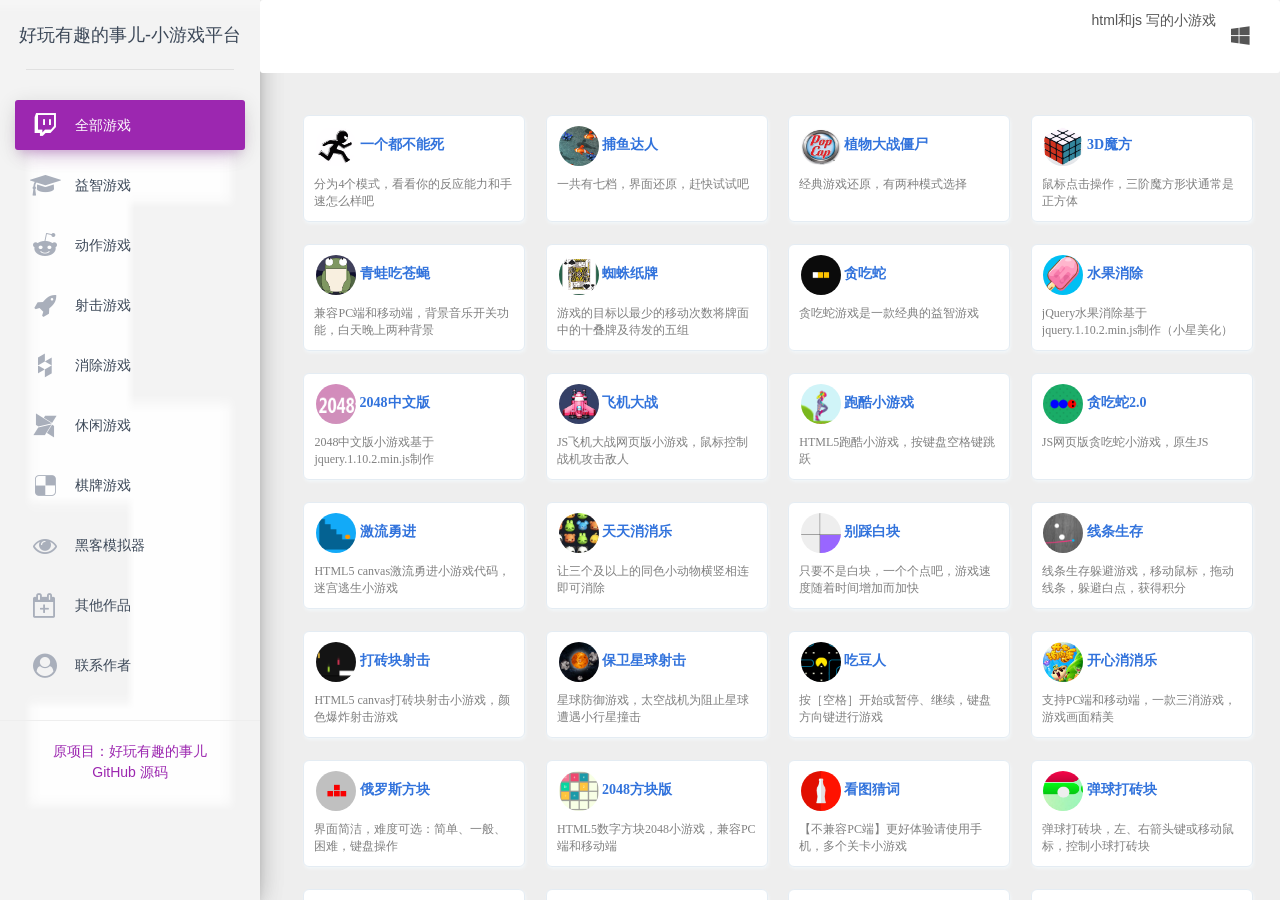
<file: index.html>
<!doctype html>
<html lang="zh-CN">
<head>
	<meta charset="utf-8" />
	<link rel="icon" type="image/png" href="images/logo.png" />
	<meta http-equiv="X-UA-Compatible" content="IE=edge,chrome=1" />
	<title>好玩有趣的事儿-小游戏平台</title>
	<meta name="keywords" content="好玩有趣的事儿-小游戏平台" />
	<meta name="description" content="好玩有趣的事儿-小游戏平台" /> 
	<meta name="author" content="" />
	<meta name="copyright" content="" />
	<meta content='width=device-width, initial-scale=1.0, maximum-scale=1.0, user-scalable=0' name='viewport' />
    <meta name="viewport" content="width=device-width" />
    <!-- Bootstrap core CSS     -->
    <link href="css/bootstrap.min.css" rel="stylesheet" />
    <!--  Material Dashboard CSS    -->
    <link href="css/material-dashboard.css" rel="stylesheet"/>
    <!--     Fonts and icons     -->
    <link rel="stylesheet" href="css/font-awesome-4.7.0/css/font-awesome.min.css">
    <link href='css/2d7207a20f294df196f3a53cae8a0def.css' rel='stylesheet' type='text/css'>
</head>
<body>
	<div class="wrapper">
	    <div class="sidebar" data-color="purple" data-image="images/404.png">
			<!--
		        Tip 1: You can change the color of the sidebar using: data-color="purple | blue | green | orange | red"
		        Tip 2: you can also add an image using data-image tag
		    -->
			<div class="logo">
			<a href="link/0.html" target="right" class="simple-text">好玩有趣的事儿-小游戏平台</a>
			</div>
	    	<div class="sidebar-wrapper">
	            <ul class="nav">
				<li class="active">
	                    <a href="link/0.html" target="right" >
	                        <i class="fa fa-twitch"></i>
	                        <p>全部游戏</p>
	                    </a>
	                </li> 
	                <li>
	                    <a href="link/1.html" target="right">
	                        <i class="fa fa-mortar-board"></i>
	                        <p>益智游戏</p>
	                    </a>
	                </li>
	                <li>
	                    <a href="link/2.html" target="right" >
	                        <i class="fa fa-reddit-alien"></i>
	                        <p>动作游戏</p>
	                    </a>
	                </li>
	                <li>
	                    <a href="link/3.html"target="right" >
	                        <i class="fa fa-rocket"></i>
	                        <p>射击游戏</p>
	                    </a>
	                </li>
	                <li>
	                    <a href="link/4.html" target="right" >
	                        <i class="fa fa-houzz"></i>
	                        <p>消除游戏</p>
	                    </a>
	                </li>    
					<li>
	                    <a href="link/5.html" target="right" >
	                        <i class="fa fa-modx"></i>
	                        <p>休闲游戏</p>
	                    </a>
	                </li> 
					<li>
	                    <a href="link/6.html" target="right" >
	                        <i class="fa fa-delicious"></i>
	                        <p>棋牌游戏</p>
	                    </a>
	                </li> 
					<li>
	                    <a href="hacker/index.html" target="_blank" >
	                        <i class="fa fa-eye"></i>
	                        <p>黑客模拟器</p>
	                    </a>
	                </li>
					<li>
	                    <a href="link/index.html" target="right">
	                        <i class="fa fa-calendar-plus-o"></i>
	                        <p>其他作品</p>
	                    </a>
	                </li>
					<li>
	                    <a href="http://manxingjiang.cn" target="_blank" >
	                        <i class="fa fa-user-circle"></i>
	                        <p>联系作者</p>
	                    </a>
	                </li> 
					</ul>
			<div align="center">
			<hr><a href="https://gitee.com/manxingjiang/www.wouldplay.cn" target="_blank" rel="noopener">原项目：好玩有趣的事儿</a><br />
			<a href="https://github.com/kerwin1727/wouldplay-games" target="_blank" rel="noopener">GitHub 源码</a>
			</div>
			</div>
	    </div>
	    <div class="main-panel">
			<nav class="navbar navbar-transparent navbar-absolute" style="background-color: #fff;">
				<div class="container-fluid">
					<div class="navbar-header">
						<button type="button" class="navbar-toggle" data-toggle="collapse">
							<span class="sr-only">切换导航</span>
							<span class="icon-bar"></span>
							<span class="icon-bar"></span>
							<span class="icon-bar"></span>
						</button>
					</div>
					<div class="collapse navbar-collapse">
						
						<ul class="nav navbar-nav navbar-right">
							<li>html和js 写的小游戏</li>
							<li>
								<a href="link/0.html" class="dropdown-toggle" target="right">
									<i class="fa fa-windows"></i>
									<p class="hidden-lg hidden-md">关于我们</p>
								</a>
							</li>
							
						</ul>

					
					</div>
				</div>
			</nav>
			<div class="content">
				<div class="container-fluid">
					<div class="row" style="margin-top: -15px;">
						<iframe src="link/0.html" width="100%" height="999" name="right" style="border: none;" ></iframe>
					</div>
				</div>
			</div>
		</div>
</body>
	<!--   Core JS Files   -->
	<script src="js/jquery-3.1.0.min.js" type="text/javascript"></script>
	<script src="js/bootstrap.min.js" type="text/javascript"></script>
	<script src="js/material.min.js" type="text/javascript"></script>
	<!--  Charts Plugin -->
	<script src="js/chartist.min.js"></script>
	<script src="js/material-dashboard.js"></script>
	<script type="text/javascript">
    	$(document).ready(function(){
			$(".nav li").click(function(){
				$(".nav li").removeClass("active");
				$(this).addClass("active");
			})
			// Javascript method's body can be found in assets/js/demos.js
    	});
	</script>
</html>

<!--
9点的起床
条件= 天晴
如果（条件=下雨）{
	上班
}
如果（条件=天晴）{
	上班
}
如果（条件=阴天）{
	上班
}
-->
<!--/请在上方写此页面业务相关的脚本-->

<!--////////////////////////////////////////////////////////////////////-->
<!--//                          _ooOoo_                               //-->
<!--//                         o8888888o                              //-->
<!--//                         88" . "88                              //-->
<!--//                         (| ^_^ |)                              //-->
<!--//                         O\  =  /O                              //-->
<!--//                  ____/`-&#45;&#45;'\____                       //-->
<!--//                    .'  \\|     |//  `.                         //-->
<!--//                   /  \\|||  :  |||//  \                        //-->
<!--//                  /  _||||| -:- |||||-  \                       //-->
<!--//                  |   | \\\  -  /// |   |                       //-->
<!--//              | \_|  ''\-&#45;&#45;/''  |   |                       //-->
<!--//                  \  .-\__  `-`  ___/-. /                       //-->
<!--//        ___`. .'  /&#45;&#45;.&#45;&#45;\  `. . ___                     //-->
<!--//              ."" '<  `.___\_<|>_/___.'  >'"".                  //-->
<!--//            | | :  `- \`.;`\ _ /`;.`/ - ` : | |                 //-->
<!--//            \  \ `-.   \_ __\ /__ _/   .-` /  /                 //-->
<!--//      ========`-.____`-.___\_____/___.-`____.-'========         //-->
<!--//                           `=-&#45;&#45;='                              //-->
<!--//      ^^^^^^^^^^^^^^^^^^^^^^^^^^^^^^^^^^^^^^^^^^^^^^^^^^        //-->
<!--//         佛祖保佑       永无BUG     永不修改                      //-->


<!--////////////////////////////////////////////////////////////////////-->
<!--
//
//                       _oo0oo_
//                      o8888888o
//                      88" . "88
//                      (| -_- |)
//                      0\  =  /0
//                    ___/`---'\___
//                  .' \\|     |// '.
//                 / \\|||  :  |||// \
//                / _||||| -:- |||||- \
//               |   | \\\  -  /// |   |
//               | \_|  ''\---/''  |_/ |
//               \  .-\__  '-'  ___/-. /
//             ___'. .'  /--.--\  `. .'___
//          ."" '<  `.___\_<|>_/___.' >' "".
//         | | :  `- \`.;`\ _ /`;.`/ - ` : | |
//         \  \ `_.   \_ __\ /__ _/   .-` /  /
//     =====`-.____`.___ \_____/___.-`___.-'=====
//                       `=---='
//
//
//     ~~~~~~~~~~~~~~~~~~~~~~~~~~~~~~~~~~~~~~~~~~~
//
//               佛祖保佑         永无BUG
//
//
//
//          佛曰:  
//          写字楼里写字间，写字间里程序员；  
//          程序人员写程序，又拿程序换酒钱。  
//          酒醒只在网上坐，酒醉还来网下眠；  
//          酒醉酒醒日复日，网上网下年复年。  
//          但愿老死电脑间，不愿鞠躬老板前；  
//          奔驰宝马贵者趣，公交自行程序员。  
//          别人笑我忒疯癫，我笑自己命太贱；  
//          不见满街漂亮妹，哪个归得程序员？
————————————————

————————————————----------------------------------- -->
<!--

/**********/**********/**********//**********//**********//**********//**********/
  .--,       .--,
 ( (  \.---./  ) )
  '.__/o   o\__.'
     {=  ^  =}
      >  -  <
     /       \
    //       \\
   //|   .   |\\
   "'\       /'"_.-~^`'-.
      \  _  /--'         `
    ___)( )(___
   (((__) (__)))    高山仰止,景行行止.虽不能至,心向往之。
   
   
   
/**********/**********/**********//**********//**********//**********//**********/

-->
<!--
                                                    
                                                                                                    
                          =   ==   => /                                                             
                         +# = #= +  $=>>  =                                                         
                     =+%>=$%=/#%+%>%+/ +>/+>+=                                                      
                    >=+$%#+#>%$#%##$=+$$/+$+=  >=                                                   
                  >>/%#%###########+#######>==+#>  /                                                
             =%+//>$%#%#########################%%#/==              ==               /#$>           
              +$+##+#########%##################$$%+/=              /%%%%%%###%###%%%%%%%           
             ==/+$#########=  =$#######>>#######$##>=                 #%>==##+ %##>>/%/             
          //=/%#$#########                +######$%%++$+              ###++##/ +##++###>            
         =>/+$############=                #########%%>=              ##$>>+$/ /$/>>##$             
           /$##############%=             %######$#$+>=/+             ##$//### %##++##%             
         =>>+%$###############%/>     =/$############$+%/=         ++++++++###+###++++###/          
        =>/%%$$#########################################/          =/>>%>###+/#$>>>>>%%>>=          
         ==>+%#######################################$%/>=            $# %##  $##  >>=##>           
        =>+##$$######################################++>=           $### +##  >#+ >## %##>          
         /+++$#####################################$%$%/+>          $$+  =###########= %+           
          >>>++####################################+>/+%=                                           
            >>%#####################################$%/=                                            
             >$##################################/+>/==>                                            
            /#%/>################################+>//                       =>///>                  
            =   %+$%##$######################$$//+%%>>                   +##$$#%%###$=              
                = >$#/$$#####################$+=                       $#$=  >#    >##$             
                  >>/+=##############%/+#+$##%+>                     =##=    ##      ##+            
                      +%%###%%##%%%#% > +//= //%                     ##>    +#%      ###            
                     >  +>=+>+=%>=##$=> = =                          ##=   %##       ###            
                          =   =   #>//                               ###>/##%       $##=            
            >//=                =$                                    #####>      /###=             
               /%+             =%     >/+++/>                          =>     >+###$>               
                 =$%          >%  +###$+>====>=                              ++/>                   
                   /#>       >%/##$>                                                                
                    =#+     >###/                                                                   
                     =#%   >#%=                                           ++>   /%/                 
                      =#+  #                                        >=====###>==$##>==+$/           
                       %#>+/                                        %%%%%%###%%%###%%%%%%=          
                        ###                                          >%%%%###%%%###%###=            
                        /#%                                           ==>##==##$=/##===>            
                         #/                                        /$$$$$##$$###$###$$###/          
                         /+    //=                                      =##  ##% >##                
                         >%  %+                                      $$$$##$$###$###$###            
                          # #+                                      >>>>=====##$=====>$$>           
                          $+#                                       /%%%%%%%%###%%%%%%%%+           
                           #%                                                ##+                    
                           >$                                                ##>                    
                            #                                                                       
                            /+                                                                      
                             #                                                                      
                             $                                                                      
                             %                                                                      
                             =                                                                      

-->


<!--
        ´´´´´´´´██´´´´´´´
        ´´´´´´´████´´´´´´
        ´´´´´████████´´´´
        ´´`´███▒▒▒▒███´´´´´
        ´´´███▒●▒▒●▒██´´´
        ´´´███▒▒▒▒▒▒██´´´´´
        ´´´███▒▒▒▒██´                      项目：vue-user-center
        ´´██████▒▒███´´´´´                 语言： ES6-babel
        ´██████▒▒▒▒███´´                   框架： vue+vue-router+vuex+iview+axios
        ██████▒▒▒▒▒▒███´´´´                构建工具： webpack
        ´´▓▓▓▓▓▓▓▓▓▓▓▓▓▒´´                 版本控制： git-github
        ´´▒▒▒▒▓▓▓▓▓▓▓▓▓▒´´´´´              css预处理: less
        ´.▒▒▒´´▓▓▓▓▓▓▓▓▒´´´´´              代码风格：eslint-standard
        ´.▒▒´´´´▓▓▓▓▓▓▓▒                   编辑器： phpstorm
        ..▒▒.´´´´▓▓▓▓▓▓▓▒                  数据库:  mysql
        ´▒▒▒▒▒▒▒▒▒▒▒▒                      服务器端脚本: php go
        ´´´´´´´´´███████´´´´´              author: codeRabbit
        ´´´´´´´´████████´´´´´´´
        ´´´´´´´█████████´´´´´´
        ´´´´´´██████████´´´´             大部分人都在关注你飞的高不高，却没人在乎你飞的累不累，这就是现实！
        ´´´´´´██████████´´´                     我从不相信梦想，我，只，相，信，自，己！
        ´´´´´´´█████████´´
        ´´´´´´´█████████´´´
        ´´´´´´´´████████´´´´´
        ________▒▒▒▒▒
        _________▒▒▒▒
        _________▒▒▒▒
        ________▒▒_▒▒
        _______▒▒__▒▒
        _____ ▒▒___▒▒
        _____▒▒___▒▒
        ____▒▒____▒▒
        ___▒▒_____▒▒
        ███____ ▒▒
        ████____███
        █ _███_ _█_███
——————————————————————————女神保佑，代码无bug——————————————————————
————————————————
#                       _oo0oo_
#                      o8888888o
#                      88" . "88
#                      (| -_- |)
#                      0\  =  /0
#                    ___/`---'\___
#                  .' \\|     |// '.
#                 / \\|||  :  |||// \
#                / _||||| -:- |||||- \
#               |   | \\\  -  /// |   |
#               | \_|  ''\---/''  |_/ |
#               \  .-\__  '-'  ___/-. /
#             ___'. .'  /--.--\  `. .'___
#          ."" '<  `.___\_<|>_/___.' >' "".
#         | | :  `- \`.;`\ _ /`;.`/ - ` : | |
#         \  \ `_.   \_ __\ /__ _/   .-` /  /
#     =====`-.____`.___ \_____/___.-`___.-'=====
#                       `=---='
#
#
#     ~~~~~~~~~~~~~~~~~~~~~~~~~~~~~~~~~~~~~~~~~~~
#
#               佛祖保佑         永无BUG
#
# 　　　┏┓　　　┏┓
# 　　┏┛┻━━━┛┻┓
# 　　┃　　　　　　　 ┃
# 　　┃　　　━　　　 ┃
# 　　┃　┳┛　┗┳　┃
# 　　┃　　　　　　　 ┃
# 　　┃　　　┻　　　 ┃
# 　　┃　　　　　　　 ┃
# 　　┗━┓　　　┏━┛Codes are far away from bugs with the animal protecting
# 　　　　┃　　　┃    神兽保佑,代码无bug
# 　　　　┃　　　┃
# 　　　　┃　　　┗━━━┓
# 　　　　┃　　　　　 ┣┓
# 　　　　┃　　　　 ┏┛
# 　　　　┗┓┓┏━┳┓┏┛
# 　　　　　┃┫┫　┃┫┫
# 　　　　　┗┻┛　┗┻┛
#
# 　　　┏┓　　　┏┓
# 　　┏┛┻━━━┛┻┓
# 　　┃　　　　　　　 ┃ 　
# 　　┃　　　━　　　 ┃
# 　　┃　＞　　　＜┃
# 　　┃　　　　　　　 ┃
# 　　┃ . ⌒　..┃
# 　　┃　　　　　　　 ┃
# 　　┗━┓　　　┏━┛
# 　　　　┃　　　┃　Codes are far away from bugs with the animal protecting　　　　　　　
# 　　　　┃　　　┃ 神兽保佑,代码无bug
# 　　　　┃　　　┃　　　　　　　　　　　
# 　　　　┃　　　┃ 　　　　　　
# 　　　　┃　　　┃
# 　　　　┃　　　┃　　　　　　　　　　　
# 　　　　┃　　　┗━━━┓
# 　　　　┃　　　　　　　┣┓
# 　　　　┃　　　　　　　┏┛
# 　　　　┗┓┓┏━┳┓┏┛
# 　　　　　┃┫┫　┃┫┫
# 　　　　　┗┻┛　┗┻┛
#        ┏┓　　　┏┓+ +
#　　　┏┛┻━━━┛┻┓ + +
#　　　┃　　　　　　　┃ 　
#　　　┃　　　━　　　┃ ++ + + +
#　　 ████━████ ┃+
#　　　┃　　　　　　　┃ +
#　　　┃　　　┻　　　┃
#　　　┃　　　　　　　┃ + +
#　　　┗━┓　　　┏━┛
#　　　　　┃　　　┃　　　　　　　　　　　
#　　　　　┃　　　┃ + + + +
#　　　　　┃　　　┃　　　　Codes are far away from bugs with the animal protecting　　　
#　　　　　┃　　　┃ + 　　　　神兽保佑,代码无bug　　
#　　　　　┃　　　┃
#　　　　　┃　　　┃　　+　　　　　　　　　
#　　　　　┃　 　　┗━━━┓ + +
#　　　　　┃ 　　　　　　　┣┓
#　　　　　┃ 　　　　　　　┏┛
#　　　　　┗┓┓┏━┳┓┏┛ + + + +
#　　　　　　┃┫┫　┃┫┫
#　　　　　　┗┻┛　┗┻┛+ + + +
#                      d*##$.
# zP"""""$e.           $"    $o
#4$       '$          $"      $
#'$        '$        J$       $F
# 'b        $k       $>       $
#  $k        $r     J$       d$
#  '$         $     $"       $~
#   '$        "$   '$E       $
#    $         $L   $"      $F ...
#     $.       4B   $      $$$*"""*b
#     '$        $.  $$     $$      $F
#      "$       R$  $F     $"      $
#       $k      ?$ u*     dF      .$
#       ^$.      $$"     z$      u$$$$e
#        #$b             $E.dW@e$"    ?$
#         #$           .o$$# d$$$$c    ?F
#          $      .d$$#" . zo$>   #$r .uF
#          $L .u$*"      $&$$$k   .$$d$$F
#           $$"            ""^"$$$P"$P9$
#          JP              .o$$$$u:$P $$
#          $          ..ue$"      ""  $"
#         d$          $F              $
#         $$     ....udE             4B
#          #$    """"` $r            @$
#           ^$L        '$            $F
#             RN        4N           $
#              *$b                  d$
#               $$k                 $F
#               $$b                $F
#                 $""               $F
#                 '$                $
#                  $L               $
#                  '$               $
#                   $               $
#
#
#         ┌─┐       ┌─┐
#      ┌──┘ ┴───────┘ ┴──┐
#      │                 │
#      │       ───       │
#      │  ─┬┘       └┬─  │
#      │                 │
#      │       ─┴─       │
#      │                 │
#      └───┐         ┌───┘
#          │         │
#          │         │
#          │         │
#          │         └──────────────┐
#          │                        │
#          │                        ├─┐
#          │                        ┌─┘
#          │                        │
#          └─┐  ┐  ┌───────┬──┐  ┌──┘
#            │ ─┤ ─┤       │ ─┤ ─┤
#            └──┴──┘       └──┴──┘
#                神兽保佑
#                代码无BUG!
#
#                  ___====-_  _-====___
#            _--^^^#####//      \\#####^^^--_
#         _-^##########// (    ) \\##########^-_
#        -############//  |\^^/|  \\############-
#      _/############//   (@::@)   \\############\_
#     /#############((     \\//     ))#############\
#    -###############\\    (oo)    //###############-
#   -#################\\  / VV \  //#################-
#  -###################\\/      \//###################-
# _#/|##########/\######(   /\   )######/\##########|\#_
# |/ |#/\#/\#/\/  \#/\##\  |  |  /##/\#/  \/\#/\#/\#| \|
# `  |/  V  V  `   V  \#\| |  | |/#/  V   '  V  V  \|  '
#    `   `  `      `   / | |  | | \   '      '  '   '
#                     (  | |  | |  )
#                    __\ | |  | | /__
#                   (vvv(VVV)(VVV)vvv)
#                  神兽保佑
#                代码无BUG!
#                                                    __----~~~~~~~~~~~------___
#                                   .  .   ~~//====......          __--~ ~~
#                   -.            \_|//     |||\\  ~~~~~~::::... /~
#                ___-==_       _-~o~  \/    |||  \\            _/~~-
#        __---~~~.==~||\=_    -_--~/_-~|-   |\\   \\        _/~
#    _-~~     .=~    |  \\-_    '-~7  /-   /  ||    \      /
#  .~       .~       |   \\ -_    /  /-   /   ||      \   /
# /  ____  /         |     \\ ~-_/  /|- _/   .||       \ /
# |~~    ~~|--~~~~--_ \     ~==-/   | \~--===~~        .\
#          '         ~-|      /|    |-~\~~       __--~~
#                      |-~~-_/ |    |   ~\_   _-~            /\
#                           /  \     \__   \/~                \__
#                       _--~ _/ | .-~~____--~-/                  ~~==.
#                      ((->/~   '.|||' -_|    ~~-/ ,              . _||
#                                 -_     ~\      ~~---l__i__i__i--~~_/
#                                 _-~-__   ~)  \--______________--~~
#                               //.-~~~-~_--~- |-------~~~~~~~~
#                                      //.-~~~--\
#                  神兽保佑
#                代码无BUG!
#      ,----------------,              ,---------,
#         ,-----------------------,          ,"        ,"|
#       ,"                      ,"|        ,"        ,"  |
#      +-----------------------+  |      ,"        ,"    |
#      |  .-----------------.  |  |     +---------+      |
#      |  |                 |  |  |     | -==----'|      |
#      |  |  I LOVE DOS!    |  |  |     |         |      |
#      |  |  Bad command or |  |  |/----|`---=    |      |
#      |  |  C:\>_          |  |  |   ,/|==== ooo |      ;
#      |  |                 |  |  |  // |(((( [33]|    ,"
#      |  `-----------------'  |," .;'| |((((     |  ,"
#      +-----------------------+  ;;  | |         |,"
#         /_)______________(_/  //'   | +---------+
#    ___________________________/___  `,
#   /  oooooooooooooooo  .o.  oooo /,   \,"-----------
#  / ==ooooooooooooooo==.o.  ooo= //   ,`\--{)B     ,"
# /_==__==========__==_ooo__ooo=_/'   /___________,"
#
#                 .-~~~~~~~~~-._       _.-~~~~~~~~~-.
#             __.'              ~.   .~              `.__
#           .'//                  \./                  \\`.
#         .'//                     |                     \\`.
#       .'// .-~"""""""~~~~-._     |     _,-~~~~"""""""~-. \\`.
#     .'//.-"                 `-.  |  .-'                 "-.\\`.
#   .'//______.============-..   \ | /   ..-============.______\\`.
# .'______________________________\|/______________________________`.
———————————————— -->


<!-- 

                              _.._        ,------------.
                           ,'      `.    (I want you! )
                          /  __) __` \    `-,----------'
                         (  (`-`(-')  ) _.-'
                         /)  \  = /  (
                        /'    |--' .  \
                       (  ,---|  `-.)__`
                        )(  `-.,--'   _`-.
                       '/,'          (  Uu",
                        (_       ,    `/,-' )
                        `.__,  : `-'/  /`--'
                          |     `--'  |
                          `   `-._   /
                           \        (
                           /\ .      \.  
                          / |` \     ,-\
                         /  \| .)   /   \
                        ( ,'|\    ,'     :
                        | \,`.`--"/      }
                        `,'    \  |,'    /
                       / "-._   `-/      |
                       "-.   "-.,'|     ;
                      /        _/["---'""]
                     :        /  |"-     '
                     '           |      /
                                 `      |

-->
<!--
//                       .::::.
//                     .::::::::.
//                    :::::::::::
//                 ..:::::::::::'
//              '::::::::::::'
//                .::::::::::
//           '::::::::::::::..
//                ..::::::::::::.
//              ``::::::::::::::::
//               ::::``:::::::::'        .:::.
//              ::::'   ':::::'       .::::::::.
//            .::::'      ::::     .:::::::'::::.
//           .:::'       :::::  .:::::::::' ':::::.
//          .::'        :::::.:::::::::'      ':::::.
//         .::'         ::::::::::::::'         ``::::.
//     ...:::           ::::::::::::'              ``::.
//    ````':.          ':::::::::'                  ::::..
//                       '.:::::'                    ':'````..
//

————————————————
/**
 *                      江城子 . 程序员之歌
 *
 *                  十年生死两茫茫，写程序，到天亮。
 *                      千行代码，Bug何处藏。
 *                  纵使上线又怎样，朝令改，夕断肠。
 *
 *                  领导每天新想法，天天改，日日忙。
 *                      相顾无言，惟有泪千行。
 *                  每晚灯火阑珊处，夜难寐，加班狂。
*/
————————————————  -->
<!--
/**********/**********/**********//**********//**********//**********//**********/  
<!--
                       ::
                      :;J7, :,                        ::;7:
                      ,ivYi, ,                       ;LLLFS:
                      :iv7Yi                       :7ri;j5PL
                     ,:ivYLvr                    ,ivrrirrY2X,
                     :;r@Wwz.7r:                :ivu@kexianli.
                    :iL7::,:::iiirii:ii;::::,,irvF7rvvLujL7ur
                   ri::,:,::i:iiiiiii:i:irrv177JX7rYXqZEkvv17
                ;i:, , ::::iirrririi:i:::iiir2XXvii;L8OGJr71i
              :,, ,,:   ,::ir@mingyi.irii:i:::j1jri7ZBOS7ivv,
                 ,::,    ::rv77iiiriii:iii:i::,rvLq@huhao.Li
             ,,      ,, ,:ir7ir::,:::i;ir:::i:i::rSGGYri712:
           :::  ,v7r:: ::rrv77:, ,, ,:i7rrii:::::, ir7ri7Lri
          ,     2OBBOi,iiir;r::        ,irriiii::,, ,iv7Luur:
        ,,     i78MBBi,:,:::,:,  :7FSL: ,iriii:::i::,,:rLqXv::
        :      iuMMP: :,:::,:ii;2GY7OBB0viiii:i:iii:i:::iJqL;::
       ,     ::::i   ,,,,, ::LuBBu BBBBBErii:i:i:i:i:i:i:r77ii
      ,       :       , ,,:::rruBZ1MBBqi, :,,,:::,::::::iiriri:
     ,               ,,,,::::i:  @arqiao.       ,:,, ,:::ii;i7:
    :,       rjujLYLi   ,,:::::,:::::::::,,   ,:i,:,,,,,::i:iii
    ::      BBBBBBBBB0,    ,,::: , ,:::::: ,      ,,,, ,,:::::::
    i,  ,  ,8BMMBBBBBBi     ,,:,,     ,,, , ,   , , , :,::ii::i::
    :      iZMOMOMBBM2::::::::::,,,,     ,,,,,,:,,,::::i:irr:i:::,
    i   ,,:;u0MBMOG1L:::i::::::  ,,,::,   ,,, ::::::i:i:iirii:i:i:
    :    ,iuUuuXUkFu7i:iii:i:::, :,:,: ::::::::i:i:::::iirr7iiri::
    :     :rk@Yizero.i:::::, ,:ii:::::::i:::::i::,::::iirrriiiri::,
     :      5BMBBBBBBSr:,::rv2kuii:::iii::,:i:,, , ,,:,:i@petermu.,
          , :r50EZ8MBBBBGOBBBZP7::::i::,:::::,: :,:,::i;rrririiii::
              :jujYY7LS0ujJL7r::,::i::,::::::::::::::iirirrrrrrr:ii:
           ,:  :@kevensun.:,:,,,::::i:i:::::,,::::::iir;ii;7v77;ii;i,
           ,,,     ,,:,::::::i:iiiii:i::::,, ::::iiiir@xingjief.r;7:i,
        , , ,,,:,,::::::::iiiiiiiiii:,:,:::::::::iiir;ri7vL77rrirri::
         :,, , ::::::::i:::i:::i:i::,,,,,:,::i:i:::iir;@Secbone.ii:::

--

————————————————
/**
 * ┌───┐   ┌───┬───┬───┬───┐ ┌───┬───┬───┬───┐ ┌───┬───┬───┬───┐ ┌───┬───┬───┐
 * │Esc│   │ F1│ F2│ F3│ F4│ │ F5│ F6│ F7│ F8│ │ F9│F10│F11│F12│ │P/S│S L│P/B│  ┌┐    ┌┐    ┌┐
 * └───┘   └───┴───┴───┴───┘ └───┴───┴───┴───┘ └───┴───┴───┴───┘ └───┴───┴───┘  └┘    └┘    └┘
 * ┌───┬───┬───┬───┬───┬───┬───┬───┬───┬───┬───┬───┬───┬───────┐ ┌───┬───┬───┐ ┌───┬───┬───┬───┐
 * │~ `│! 1│@ 2│# 3│$ 4│% 5│^ 6│& 7│* 8│( 9│) 0│_ -│+ =│ BacSp │ │Ins│Hom│PUp│ │N L│ / │ * │ - │
 * ├───┴─┬─┴─┬─┴─┬─┴─┬─┴─┬─┴─┬─┴─┬─┴─┬─┴─┬─┴─┬─┴─┬─┴─┬─┴─┬─────┤ ├───┼───┼───┤ ├───┼───┼───┼───┤
 * │ Tab │ Q │ W │ E │ R │ T │ Y │ U │ I │ O │ P │{ [│} ]│ | \ │ │Del│End│PDn│ │ 7 │ 8 │ 9 │   │
 * ├─────┴┬──┴┬──┴┬──┴┬──┴┬──┴┬──┴┬──┴┬──┴┬──┴┬──┴┬──┴┬──┴─────┤ └───┴───┴───┘ ├───┼───┼───┤ + │
 * │ Caps │ A │ S │ D │ F │ G │ H │ J │ K │ L │: ;│" '│ Enter  │               │ 4 │ 5 │ 6 │   │
 * ├──────┴─┬─┴─┬─┴─┬─┴─┬─┴─┬─┴─┬─┴─┬─┴─┬─┴─┬─┴─┬─┴─┬─┴────────┤     ┌───┐     ├───┼───┼───┼───┤
 * │ Shift  │ Z │ X │ C │ V │ B │ N │ M │< ,│> .│? /│  Shift   │     │ ↑ │     │ 1 │ 2 │ 3 │   │
 * ├─────┬──┴─┬─┴──┬┴───┴───┴───┴───┴───┴──┬┴───┼───┴┬────┬────┤ ┌───┼───┼───┐ ├───┴───┼───┤ E││
 * │ Ctrl│    │Alt │         Space         │ Alt│    │    │Ctrl│ │ ← │ ↓ │ → │ │   0   │ . │←─┘│
 * └─────┴────┴────┴───────────────────────┴────┴────┴────┴────┘ └───┴───┴───┘ └───────┴───┴───┘
 */


/**
 **************************************************************
 *                                                            *
 *   .=-=-=-=-=-=-=-=-=-=-=-=-=-=-=-=-=-=-=-=-=-=-=-=-.       *
 *    |                     ______                     |      *
 *    |                  .-"      "-.                  |      *
 *    |                 /            \                 |      *
 *    |     _          |              |          _     |      *
 *    |    ( \         |,  .-.  .-.  ,|         / )    |      *
 *    |     > "=._     | )(__/  \__)( |     _.=" <     |      *
 *    |    (_/"=._"=._ |/     /\     \| _.="_.="\_)    |      *
 *    |           "=._"(_     ^^     _)"_.="           |      *
 *    |               "=\__|IIIIII|__/="               |      *
 *    |              _.="| \IIIIII/ |"=._              |      *
 *    |    _     _.="_.="\          /"=._"=._     _    |      *
 *    |   ( \_.="_.="     `--------`     "=._"=._/ )   |      *
 *    |    > _.="                            "=._ <    |      *
 *    |   (_/                                    \_)   |      *
 *    |                                                |      *
 *    '-=-=-=-=-=-=-=-=-=-=-=-=-=-=-=-=-=-=-=-=-=-=-=-='      *
 *                                                            *
 *           LASCIATE OGNI SPERANZA, VOI CH'ENTRATE           *
 **************************************************************
 */
————————————————
/**
 * 頂頂頂頂頂頂頂頂頂　頂頂頂頂頂頂頂頂頂
 * 頂頂頂頂頂頂頂　　　　　頂頂　　　　　
 * 　　　頂頂　　　頂頂頂頂頂頂頂頂頂頂頂
 * 　　　頂頂　　　頂頂頂頂頂頂頂頂頂頂頂
 * 　　　頂頂　　　頂頂　　　　　　　頂頂
 * 　　　頂頂　　　頂頂　　頂頂頂　　頂頂
 * 　　　頂頂　　　頂頂　　頂頂頂　　頂頂
 * 　　　頂頂　　　頂頂　　頂頂頂　　頂頂
 * 　　　頂頂　　　頂頂　　頂頂頂　　頂頂
 * 　　　頂頂　　　　　　　頂頂頂　
 * 　　　頂頂　　　　　　頂頂　頂頂　頂頂
 * 　頂頂頂頂　　　頂頂頂頂頂　頂頂頂頂頂
 * 　頂頂頂頂　　　頂頂頂頂　　　頂頂頂頂
 */
————————————————
▄▄▄▄▄
            ▀▀▀██████▄▄▄       _______________
          ▄▄▄▄▄  █████████▄  /                 \
         ▀▀▀▀█████▌ ▀▐▄ ▀▐█ | Gotta go fast!   |
       ▀▀█████▄▄ ▀██████▄██ | _________________/
       ▀▄▄▄▄▄  ▀▀█▄▀█════█▀ |/
            ▀▀▀▄  ▀▀███ ▀       ▄▄
         ▄███▀▀██▄████████▄ ▄▀▀▀▀▀▀█▌   ______________________________ 
       ██▀▄▄▄██▀▄███▀ ▀▀████      ▄██  █                              \\ 
    ▄▀▀▀▄██▄▀▀▌████▒▒▒▒▒▒███     ▌▄▄▀▀▀▀█_____________________________ //
    ▌    ▐▀████▐███▒▒▒▒▒▐██▌
    ▀▄▄▄▄▀   ▀▀████▒▒▒▒▄██▀
              ▀▀█████████▀
            ▄▄██▀██████▀█
          ▄██▀     ▀▀▀  █
         ▄█             ▐▌
     ▄▄▄▄█▌              ▀█▄▄▄▄▀▀▄
    ▌     ▐                ▀▀▄▄▄▀
     ▀▀▄▄▀     ██   
 \  ▀▀▀▀▀▀▀▀▀▀▀▀▀▀▀▀▀▀▀▀▀▀▀▀▀▀▀▀▀▀▀▀▀▀▀▀ ▀ 
 \- ▌          SanicCRUD-vue              ▀ ▀      
  - ▌                            (o)          ▀ 
 /- ▌            Go Go Go !               ▀ ▀           
 /  ▀▀▀▀▀▀▀▀▀▀▀▀▀▀▀▀▀▀▀▀▀▀▀▀▀▀▀▀▀▀▀▀▀▀▀▀ ▀       
               ██
————————————————
Sorry, nothing to see here.
				8888888
               8888:::8888888888888888888888888
             8888::::::8888888888888888888888888888
            88::::::::888:::8888888888888888888888888
          88888888::::8:::::::::::88888888888888888888
		8::888888::::::::::::::::::88888888888   888
           88::::88888888::::m::::::::::88888888888    8
         888888888888888888:M:::::::::::8888888888888
        88888888888888888888::::::::::::M88888888888888
        8888888888888888888888:::::::::M8888888888888888
         8888888888888888888888:::::::M888888888888888888
        8888888888888888::88888::::::M88888888888888888888
      88888888888888888:::88888:::::M888888888888888   8888
     88888888888888888:::88888::::M::;o*M*o;888888888    88
    88888888888888888:::8888:::::M:::::::::::88888888    8
   88888888888888888::::88::::::M:;:::::::::::888888888
  8888888888888888888:::8::::::M::aAa::::::::M8888888888       8
  8888888888::88::::8::::M:::::::::::::888888888888888 8888
 88888888888:::8:::::::::M::::::::::;::88:88888888888888888
 8888888888888:::::::::::M::"@@@@@@@"::::8w8888888888888888
  88888888888:888::::::::::M:::::"@a@":::::M8i888888888888888
 8888888888::::88:::::::::M88:::::::::::::M88z88888888888888888
8888888888:::::8:::::::::M88888:::::::::MM888!888888888888888888
888888888:::::8:::::::::M8888888MAmmmAMVMM888*88888888   88888888
M:::::::::::::::M888888888:::::::MM88888888888888   8888888
  M::::::::::::::M88888888888::::::MM888888888888888    88888
  M:::::::::::::M8888888888888M:::::mM888888888888888    8888
 M::::::::::::M8888:888888888888::::m::Mm88888 888888   8888
 M::::::::::::8888:88888888888888888::::::Mm8   88888   888
 M::::::::::8888M::88888::888888888888:::::::Mm88888    88
  MM::::::::8888M:::8888:::::888888888888::::::::Mm8     4
       8M:::::::8888M:::::888:::::::88:::8888888::::::::Mm    2
      88MM:::::8888M:::::::88::::::::8:::::888888:::M:::::M
     8888M:::::888MM::::::::8:::::::::::M::::8888::::M::::M
    88888M:::::88:M::::::::::8:::::::::::M:::8888::::::M::M
	888MM:::888:M:::::::::::::::::::::::M:8888:::::::::M:
	88888M:::88::M:::::::::::::::::::::::MM:88::::::::::::M
    88888M:::88::M::::::::::*88*::::::::::M:88::::::::::::::M
    888888M:::88::M:::::::::88@@88:::::::::M::88::::::::::::::M
    888888MM::88::MM::::::::88@@88:::::::::M:::8::::::::::::::*8
 		 M:::8::MM:::::::::*88*::::::::::M:::::::::::::::::88@@
  	MM::::::MM:::::::::::::::::::::MM:::::::::::::::::88@@
   	M:::::::MM:::::::::::::::::::MM::M::::::::::::::::*8
   	MM:::::::MMM::::::::::::::::MM:::MM:::::::::::::::M
    M::::::::MMMM:::::::::::MMMM:::::MM::::::::::::MM
   MM:::::::::MMMMMMMMMMMMMMM::::::::MMM::::::::MMM
   MM::::::::::::MMMMMMM::::::::::::::MMMMMMMMMM
  8MM::::::::::::::::::::::::::::::::::MMMMMM
  88MM::::::::::::::::::::::M:::M::::::::MM
   888MM::::::::::::::::::MM::::::MM::::::MM
   88888MM:::::::::::::::MMM:::::::mM:::::MM
   888888MM:::::::::::::MMM:::::::::MMM:::M
   88888888MM:::::::::::MMM:::::::::::MM:::M
	8888888M:::::::::MMM::::::::::::::M:::M
 	888888 M:::::::MM:::::::::::::::::M:::M:
			M::::::M:::::::::::::::::::M:::MM
 			M:::::M::::::::::::::::::::::::M:M
 			M:::::M:::::::::@::::::::::::::M::M
  			M::::::::::::::@@:::::::::::::::M::M
  			M::::::::::::::@@@::::::::::::::::M::M
  			M:::::::::::::::@@::::::::::::::::::M::M
  			M:::::m::::::::::@::::::::::Mm:::::::M:::M
  			M:::::M:::::::::::::::::::::::MM:::::::M:::M
  			M:::::M:::::::::::::::::::::::MMM::::::::M:::M
   			M:::::M:::::::::::::::::::::::MMM:::::::::M::::M
   			MM::::Mm:::::::::::::::::::::MMMM:::::::::m::m:::M
     		M:::::M::::::::::::::::::::MMM::::::::::::M::mm:::M
      		MM:::::::::::::::::::::::::MM:::::::::::::mM::MM:::M:
             M:::::::::::::::::::::::::M:::::::::::::::mM::MM:::Mm
            MM::::::m:::::::::::::::::::::::::::::::::::M::MM:::MM
            M::::::::M:::::::::::::::::::::::::::::::::::M::M:::MM
           MM:::::::::M:::::::::::::M:::::::::::::::::::::M:M:::MM
           M:::::::::::M88:::::::::M:::::::::::::::::::::::MM::MMM
           M::::::::::::8888888888M::::::::::::::::::::::::MM::MM
           M:::::::::::::88888888M:::::::::::::::::::::::::M::MM
           M::::::::::::::888888M:::::::::::::::::::::::::M::MM
           M:::::::::::::::88888M:::::::::::::::::::::::::M:MM
           M:::::::::::::::::88M::::::::::::::::::::::::::MMM
           M:::::::::::::::::::M::::::::::::::::::::::::::MMM
           MM:::::::::::::::::M::::::::::::::::::::::::::MMM
            M:::::::::::::::::M::::::::::::::::::::::::::MMM
            MM:::::::::::::::M::::::::::::::::::::::::::MMM
             M:::::::::::::::M:::::::::::::::::::::::::MMM
             MM:::::::::::::M:::::::::::::::::::::::::MMM
              M:::::::::::::M::::::::::::::::::::::::MMM
              MM:::::::::::M::::::::::::::::::::::::MMM
               M:::::::::::M:::::::::::::::::::::::MMM
               MM:::::::::M:::::::::::::::::::::::MMM
                M:::::::::M::::::::::::::::::::::MMM
                MM:::::::M::::::::::::::::::::::MMM
                 MM::::::M:::::::::::::::::::::MMM
                 MM:::::M:::::::::::::::::::::MMM
                  MM::::M::::::::::::::::::::MMM
                  MM:::M::::::::::::::::::::MMM
                   MM::M:::::::::::::::::::MMM
                   MM:M:::::::::::::::::::MMM
                   MMM::::::::::::::::::MMM
                    MM::::::::::::::::::MMM
                     M:::::::::::::::::MMM
                    MM::::::::::::::::MMM
                    MM:::::::::::::::MMM
                    MM::::M:::::::::MMM:
                    mMM::::MM:::::::MMMM
                     MMM:::::::::::MMM:M
                     mMM:::M:::::::M:M:M
                      MM::MMMM:::::::M:M
                      MM::MMM::::::::M:M
                      mMM::MM::::::::M:M
                       MM::MM:::::::::M:M
                       MM::MM::::::::::M:m
                       MM:::M:::::::::::MM
                       MMM:::::::::::::::M:
                       MMM:::::::::::::::M:
                       MMM::::::::::::::::M
                       MMM::::::::::::::::M
                       MMM::::::::::::::::Mm
                        MM::::::::::::::::MM
                        MMM:::::::::::::::MM
                        MMM:::::::::::::::MM
                        MMM:::::::::::::::MM
                        MMM:::::::::::::::MM
                         MM::::::::::::::MMM
                         MMM:::::::::::::MM
                         MMM:::::::::::::MM
                         MMM::::::::::::MM
                          MM::::::::::::MM
                          MM::::::::::::MM
                          MM:::::::::::MM
                          MMM::::::::::MM
                          MMM::::::::::MM
                           MM:::::::::MM
                           MMM::::::::MM
                           MMM::::::::MM
                            MM::::::::MM
                            MMM::::::MM
                            MMM::::::MM
                             MM::::::MM
                             MM::::::MM
                              MM:::::MM
                              MM:::::MM:
                              MM:::::M:M
                              MM:::::M:M
                              :M::::::M:
                             M:M:::::::M
                            M:::M::::::M
                           M::::M::::::M
                          M:::::M:::::::M
                         M::::::MM:::::::M
                         M:::::::M::::::::M
                         M;:;::::M:::::::::M
                         M:m:;:::M::::::::::M
                         MM:m:m::M::::::::;:M
                          MM:m::MM:::::::;:;M
                           MM::MMM::::::;:m:M
                            MMMM MM::::m:m:MM
                                  MM::::m:MM
                                   MM::::MM
                                    MM::MM
                                     MMMM
————————————————                         -->
</file>
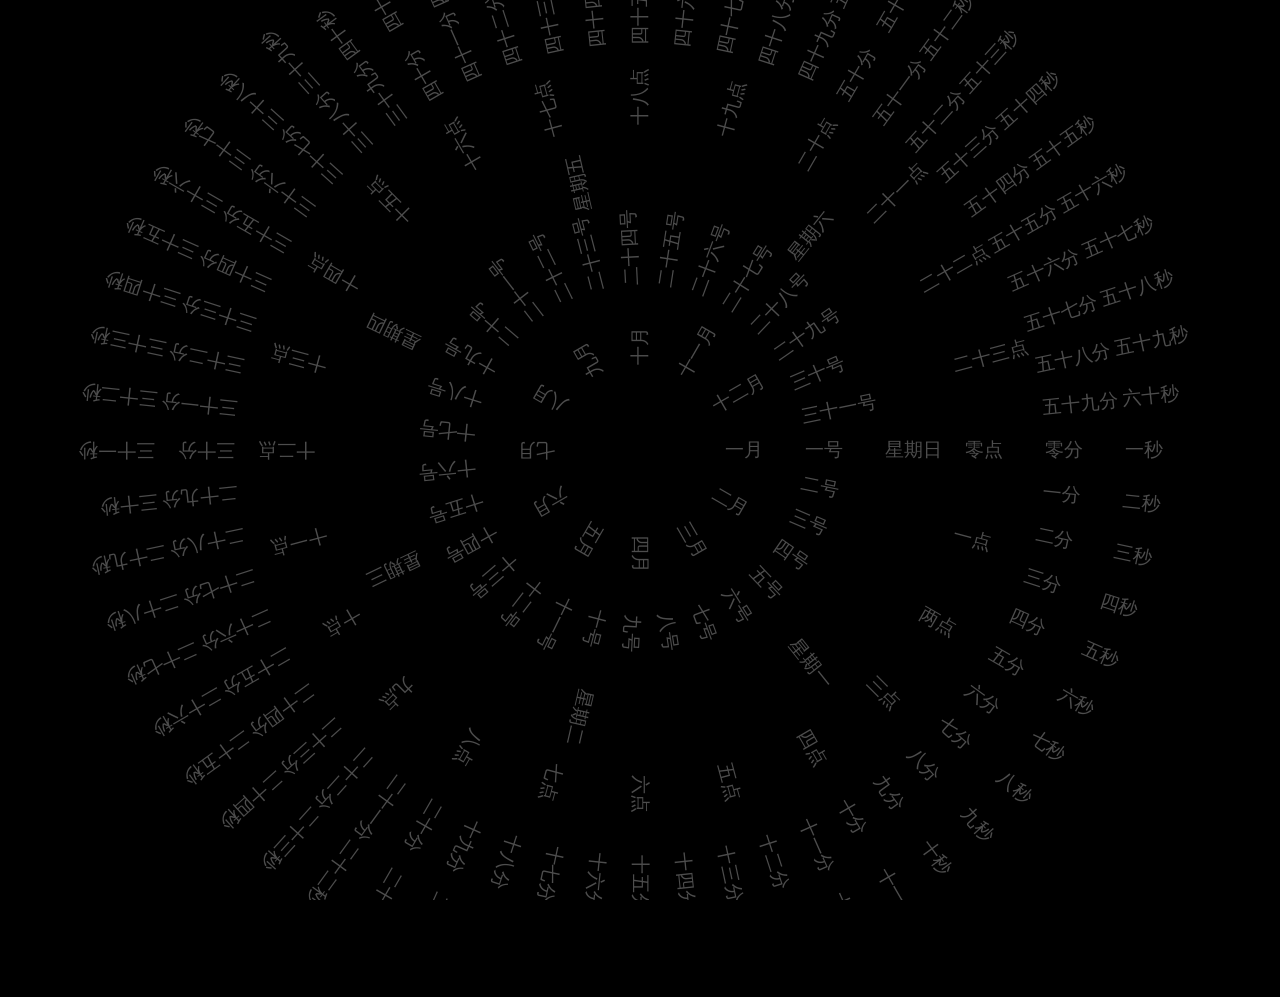
<file: compasstime/index.html>
<!-- 小刀娱乐网交：www.xiaodao.biz 流学习QQ群：595526 -->
<!DOCTYPE html>
<html lang="en">
<head>
    <meta charset="UTF-8">
    <meta name="viewport" content="width=device-width, initial-scale=1.0">
    <meta http-equiv="X-UA-Compatible" content="ie=edge">
    <title>当前时间</title>
    <link rel="stylesheet" href="style.css">
</head>
<body>
    <div id="clock"></div>
    <script src="index.js"></script>
</body>
</html>
</file>
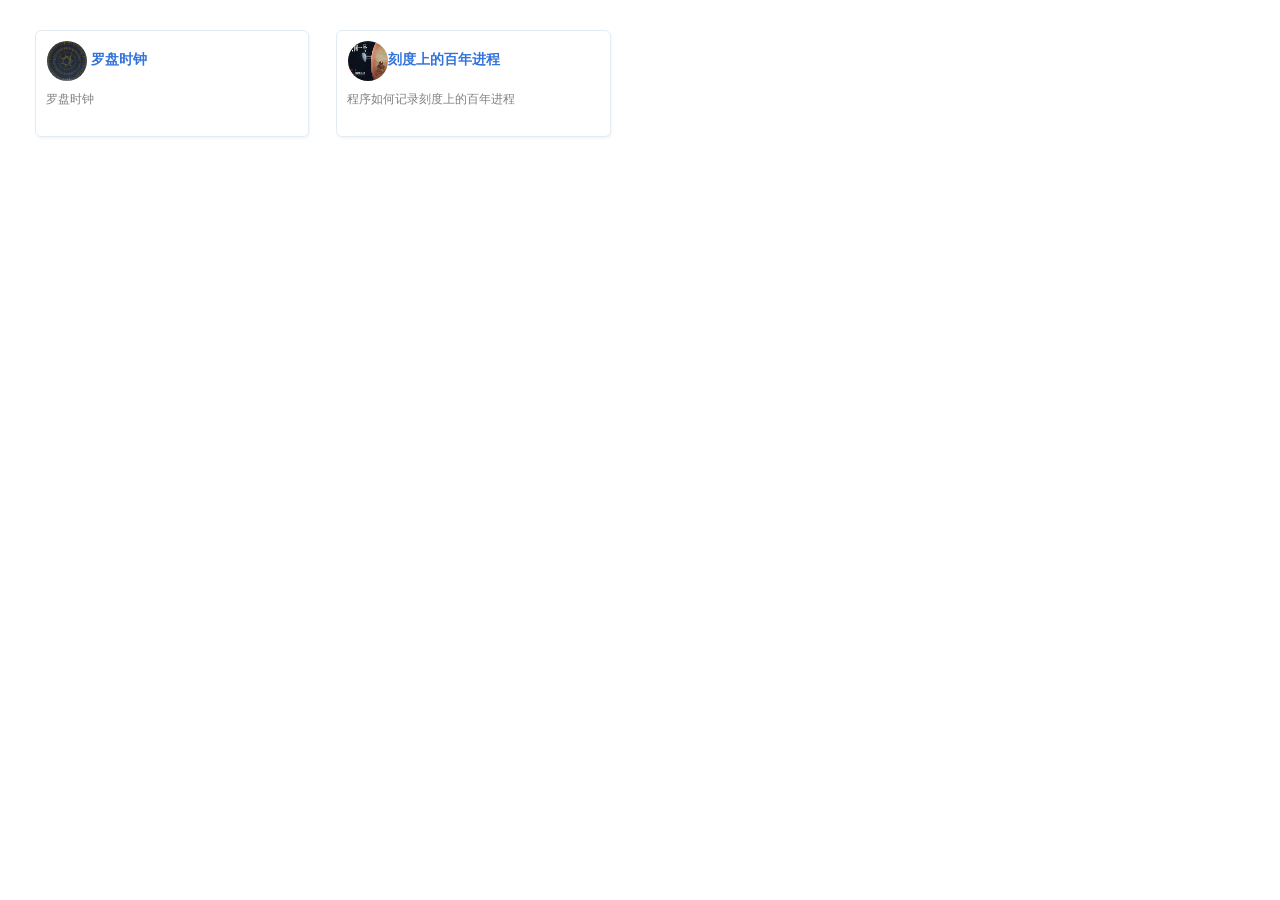
<file: link/index.html>
﻿<!DOCTYPE HTML>
<html>
<head>
   <meta charset="UTF-8">
    <meta name="viewport" content="width=device-width, initial-scale=1, maximum-scale=1, user-scalable=no">
   
	<link rel="icon" type="image/png" href="images/logo.png" />
	<meta http-equiv="X-UA-Compatible" content="IE=edge,chrome=1" />
	<title>好玩有趣的事儿-小游戏平台-其他</title>
	<meta name="keywords" content="好玩有趣的事儿-小游戏平台" />
	<meta name="description" content="好玩有趣的事儿-小游戏平台" /> 
	 <link rel="stylesheet" href="../css/sptx.css">
<head>
<body>	 
        <section class="main">
                <div class="box"><div>
				<a  href="../compasstime/time.html" target="_blank">
					<div class="item">
						<div class="logo">
							<img src="../images/ctime.jpg" alt="罗盘时钟"> 罗盘时钟
						</div>
						<div class="desc">罗盘时钟</div>
					</div>
				</a>
                <div class="box"></div>
				
				<div class="box"><div>
				<a  href="../time/index.html" target="_blank">
					<div class="item">
						<div class="logo">
							<img src="../time/img/2021.jpg" alt="刻度上的百年进程">刻度上的百年进程
						</div>
						<div class="desc">程序如何记录刻度上的百年进程</div>
					</div>
				</a>
                <div class="box"></div>
        </section>
 
</body>
</html>
</file>
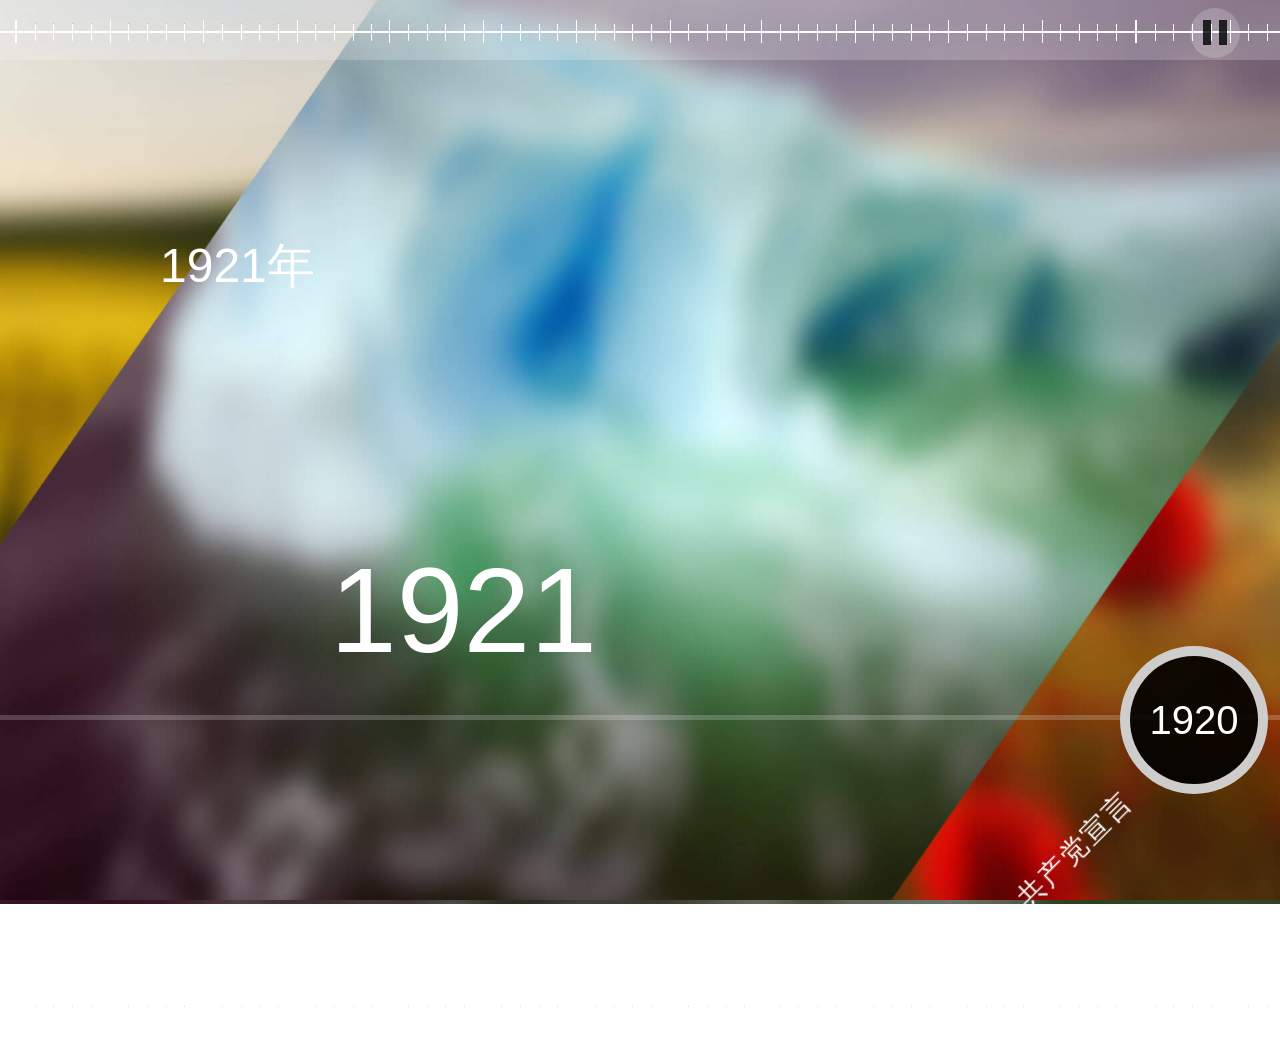
<file: time/index.html>
<!DOCTYPE html>
<html>
<head>
<meta http-equiv="Content-Type" content="text/html; charset=utf-8">
<title>程序如何记录刻度上的百年进程-中庸之圣</title>
<link rel="stylesheet" type="text/css" href="style/reset_y.css">
<link rel="stylesheet" type="text/css" href="style/css.css">
<script id="jquery_183" type="text/javascript" class="library" src="style/jquery-1.8.3.min.js"></script>
<script> 
   (function() {
     if (! 
     /*@cc_on!@*/
     0) return;
     var e = "abbr, article, aside, audio, canvas, datalist, details, dialog, eventsource, figure, footer, header, hgroup, mark, menu, meter, nav, output, progress, section, time, video".split(', ');
     var i= e.length;
     while (i--){
         document.createElement(e[i])
     } 
})() 
</script>
</head>
<body class="impress-not-supported">

<div class="bg"><img src="images/bg04.jpg" width="100%" /></div>

<header class="top" id="top" style="height:40px;">
<div class="music" id="bgMusicSwitch" title="停止背景音乐" style="z-index:10000;">
		<div class="triangle"></div>
		<div class="pause pause1"></div>
		<div class="pause pause2"></div>
	</div>
</header>

<section id="timeline" class="timeline">
	<div id="line" class="line_white"></div>
	<div id="impress">
		<div id="timeList">
			<div class="step year" data-x="-600" data-y="0" data-scale ="0.5" id="0">
				<div class="year1921">1921</div>
				<div class="list_show">1921年<br/></div>
			</div>
			<div class="timeList_item step" data-x="0" data-y="0" id="1">
				<div class="circle">1920</div>
				<h2 class="timeList_item_title">共产党宣言</h2>
				<div class="list_show show1" >
					<img src="img/1920.jpg" width="700">
					<h2><a href="#">共产党宣言</a></h2>
					<p>《共产党宣言》<br />中文全译本出版</p>
				</div>
			</div>
			<div class="timeList_item step"  data-x="200" data-y="0" id="2">
				<div class="circle">1921</div>
				<h2 class="timeList_item_title">中国共产党成立</h2>
				<div class="list_show">
					<img src="img/1921.jpg">
					<h2><a href="#">中国共产党成立</a></h2>
					<p class="m160">中国共产党成立<br/></p>
				</div>
			</div>
			<div class="timeList_item step" data-x="400" data-y="0" id="3">
				<div class="circle">1927</div>
				<h2 class="timeList_item_title">南昌起义</h2>
				<div class="list_show">
					<img src="img/1927.jpg" width="700">
					<h2><a href="#">南昌起义</a></h2>
					<p>南昌起义时的党证</p>
				</div>
			</div>
			<div class="timeList_item step" data-x="600" data-y="0" id="4">
				<div class="circle">1934</div>
				<h2 class="timeList_item_title">红军开始长征</h2>
				<div class="list_show show3">
					<img src="img/1934.jpg" width="700">
					<h2><a href="#">红军开始长征</a></h2>
					<p>红军战士的马草鞋</p>
				</div>
			</div>
			<div class="timeList_item step" data-x="800" data-y="0" id="5">
				<div class="circle">1935</div>
				<h2 class="timeList_item_title">遵义会议</h2>
				<div class="list_show">
					<img src="img/1935.jpg" width="700">
					<h2><a href="#">遵义会议</a></h2>
					<p>遵义会议会址</p>
				</div>
			</div>
			<div class="timeList_item step" data-x="1000" data-y="0" id="6">
				<div class="circle">1936</div>
				<h2 class="timeList_item_title">红军长征结束</h2>
				<div class="list_show">
					<img src="img/1936.jpg" width="700">
					<h2><a href="#">红军长征结束</a></h2>
					<p>中央红军主力<br /> 长征行程25000里 <br/>纵横11个省</p>
				</div>
			</div>
			<div class="timeList_item step" data-x="1200" data-y="0" id="7">
				<div class="circle">1945</div>
				<h2 class="timeList_item_title">抗日战争胜利</h2>
				<div class="list_show show4">
					<img src="img/1945.jpg" width="600">
					<h2><a href="#">抗日战争胜利</a></h2>
					<p>八路军使用的“汉阳造”步枪</p>
				</div>
			</div>
			<div class="timeList_item step" data-x="1400" data-y="0" id="8">
				<div class="circle">1946</div>
				<h2 class="timeList_item_title">解放战争</h2>
				<div class="list_show">
					<img src="img/1946.jpg" width="700">
					<h2><a href="#">解放战争</a></h2>
					<p>淮海战役中的支前小车</p>
				</div>
			</div>
			<div class="timeList_item step" data-x="1600" data-y="0" id="9">
				<div class="circle">1949</div>
				<h2 class="timeList_item_title">中华人民共和国成立</h2>
				<div class="list_show show3">
					<img src="img/1949.jpg" width="700">
					<h2><a href="#">中华人民共和国成立</a></h2>
					<p>新中国第一面五星红旗</p>
				</div>
			</div>
			<div class="timeList_item step" data-x="1800" data-y="0"  id="10">
				<div class="circle">1953</div>
				<h2 class="timeList_item_title">抗美援朝胜利</h2>
				<div class="list_show">
					<img src="img/1953.jpg" width="700">
					<h2><a href="#">抗美援朝胜利</a></h2>
					<p class="m160">中国人们志愿军使用过的高射炮</p>
				</div>
			</div>
			<div class="timeList_item step"  data-x="2000" data-y="0" id="11">
				<div class="circle">1960</div>
				<h2 class="timeList_item_title">“两弹一星”研制成功</h2>
				<div class="list_show show4">
					<img src="img/1960.jpg" width="700">
					<h2><a href="#">“两弹一星”研制成功</a></h2>
					<p>第一枚地地导弹<br />--东风一号发射成功</p>
				</div>
			</div>
			<div class="timeList_item step" data-x="2200" data-y="0" id="12">
				<div class="circle">1967</div>
				<h2 class="timeList_item_title">第一颗氢弹爆发成功</h2>
				<div class="list_show">
					<img src="img/1967.jpg" width="700">
					<h2><a href="#">第一颗氢弹爆发成功</a></h2>
					<p></p>
				</div>
			</div>
			<div class="timeList_item step" data-x="2400" data-y="0" id="13">
				<div class="circle">1970</div>
				<h2 class="timeList_item_title">第一颗人造卫星发射成功</h2>
				<div class="list_show">
					<img src="img/1970.jpg" width="500">
					<h2><a href="#">第一颗人造卫星发射成功</a></h2>
					<p></p>
				</div>
			</div>
			<div class="timeList_item step" data-x="2600" data-y="0" id="14">
				<div class="circle">1970</div>
				<h2 class="timeList_item_title">改革开放</h2>
				<div class="list_show">
					<img src="img/1970a.jpg" width="700">
					<h2><a href="#">改革开放</a></h2>
					<p class="m160">凤阳县小岗村“大包干”</p>
				</div>
			</div>
			<div class="timeList_item step" data-x="2800" data-y="0" id="15">
				<div class="circle">1978</div>
				<h2 class="timeList_item_title">十一届三中全会召开</h2>
				<div class="list_show show5">
					<img src="img/1978.jpg" width="700">
					<h2><a href="#">十一届三中全会召开</a></h2>
					<p></p>
				</div>
			</div>
			<div class="timeList_item step" data-x="3000" data-y="0" id="16">
				<div class="circle">1980</div>
				<h2 class="timeList_item_title">深圳经济特区成立</h2>
				<div class="list_show">
					<img src="img/1980.jpg" width="700">
					<h2><a href="#">深圳经济特区成立</a></h2>
					<p></p>
				</div>
			</div>
			<div class="timeList_item step" data-x="3200" data-y="0" id="17">
				<div class="circle">1997</div>
				<h2 class="timeList_item_title">香港回归</h2>
				<div class="list_show">
					<img src="img/1997.jpg" width="700">
					<h2><a href="#">香港回归</a></h2>
					<p></p>
				</div>
			</div>
			<div class="timeList_item step" data-x="3400" data-y="0" id="18">
				<div class="circle">1999</div>
				<h2 class="timeList_item_title">澳门回归</h2>
				<div class="list_show">
					<img src="img/1999.jpg" width="500">
					<h2><a href="#">澳门回归</a></h2>
					<p ></p>
				</div>
			</div>
			<div class="timeList_item step" data-x="3600" data-y="0" id="19">
				<div class="circle">2003</div>
				<h2 class="timeList_item_title">首次载人航天飞行</h2>
				<div class="list_show show4">
					<img src="img/2003.jpg" width="700">
					<h2><a href="#">首次载人航天飞行</a></h2>
					<p></p>
				</div>
			</div>
			<div class="timeList_item step" data-x="3800" data-y="0" id="20">
				<div class="circle">2008</div>
				<h2 class="timeList_item_title">北京奥运会</h2>
				<div class="list_show show4">
					<img src="img/2008.jpg" width="700"/>
					<h2><a href="#">北京奥运会</a></h2>
					<p ></p>
				</div>
			</div>
			<div class="timeList_item step" data-x="4000" data-y="0" id="21">
				<div class="circle">2008</div>
				<h2 class="timeList_item_title">首艘国产航母</h2>
				<div class="list_show">
					<img src="img/2008a.jpg" width="700">
					<h2><a href="#">首艘国产航母</a></h2>
					<p>山东舰</p>
				</div>
			</div>
			<div class="timeList_item step" data-x="4200" data-y="0" id="22">
				<div class="circle">2020</div>
				<h2 class="timeList_item_title">中国天眼</h2>
				<div class="list_show show5">
					<img src="img/2020.jpg" width="700">
					<h2><a href="#">中国天眼</a></h2>
					<p><br />500米口径球面射电望眼镜正式开放运行</p>
				</div>
			</div>
			
			<div class="timeList_item step" data-x="4400" data-y="0" id="24">
				<div class="circle">2020</div>
				<h2 class="timeList_item_title">脱贫攻坚战取得全面胜利</h2>
				<div class="list_show">
					<img src="img/2020a.jpg" width="700">
					<h2><a href="#">脱贫攻坚战<br />取得全面胜利</a></h2>
					<p><br /><br />“悬崖村”群众走下“天梯”搬新居</p>
				</div>
			</div>
			<div class="timeList_item step" data-x="4600" data-y="0" id="25">
				<div class="circle">2020</div>
				<h2 class="timeList_item_title">珠峰高程测定</h2>
				<div class="list_show">
					<img src="img/2020b.jpg" width="700">
					<h2><a href="#">珠峰高程测定</a></h2>
					<p></p>
				</div>
			</div>
			<div class="timeList_item step" data-x="4800" data-y="0" id="26">
				<div class="circle">2020</div>
				<h2 class="timeList_item_title">"奋斗者"号</h2>
				<div class="list_show">
					<img src="img/2020c.jpg" width="700">
					<h2><a href="#">"奋斗者"号</a></h2>
					<p>成功坐底马里亚纳海沟<br />创造中国载人深潜记录</p>
				</div>
			</div>
			<div class="timeList_item step" data-x="5000" data-y="0" id="27">
				<div class="circle">2020</div>
				<h2 class="timeList_item_title">港珠澳大桥</h2>
				<div class="list_show">
					<img src="img/2020d.jpg" width="700">
					<h2><a href="#">港珠澳大桥</a></h2>
					<p></p>
				</div>
			</div>
			<div class="timeList_item step" data-x="5200" data-y="0" id="28">
				<div class="circle">2020</div>
				<h2 class="timeList_item_title">北斗三号</h2>
				<div class="list_show">
					<img src="img/2020e.jpg" width="700">
					<h2><a href="#">北斗三号</a></h2>
					<p>北斗三号全球卫星导航系统正式开通</p>
				</div>
			</div>
			<div class="timeList_item step" data-x="5400" data-y="0" id="29">
				<div class="circle">2020</div>
				<h2 class="timeList_item_title">中国高铁</h2>
				<div class="list_show">
					<img src="img/2020f.jpg" width="700">
					<h2><a href="#">中国高铁</a></h2>
					<p>运营里程稳居世界第一</p>
				</div>
			</div>
			<div class="timeList_item step" data-x="5600" data-y="0" id="30">
				<div class="circle">2020</div>
				<h2 class="timeList_item_title">嫦娥五号</h2>
				<div class="list_show">
					<img src="img/2020g.jpg" width="700">
					<h2><a href="#">嫦娥五号</a></h2>
					<p>首次实现地外天体采样返回</p>
				</div>
			</div>
			<div class="timeList_item step" data-x="5800" data-y="0" id="31">
				<div class="circle">2021</div>
				<h2 class="timeList_item_title">天问一号</h2>
				<div class="list_show">
					<img src="img/2021.jpg" width="700">
					<h2><a href="#">天问一号</a></h2>
					<p>天问一号着陆巡视器着陆火星</p>
				</div>
			</div>
			<div class="step" data-x="5800" data-y="0" data-scale ="0.5" id="2021">
				<div class="year2021"> 2021 </div>
				<div class="list_show year"> 从毫米之微 到 万里之遥<br />刻度丈量百年  征途唯有奋斗 </div>
			</div>
			
		</div>
	</div>
</section>
<div class="gotop"> <a href="#top"><img src="images/top.png" title="回顶部"/></a></div>
<div class="scale" style="z-index:1000;background:url(style/licbg.png);height:23px;position:relative;top:-40px;width:100%;"></div>
<div class="scale" style="z-index:1000;background:url(style/licbg.png);height:23px;position:relative;top:920px;width:100%;"></div>
<script type="text/javascript" src="style/impress.js"></script>

</body>
</html>

<script>


var section = $('.scale');
var x =0;
function polling() {
	x += 5;
	section.animate({
		'background-position-x': x+'%',
	}, 400, 'linear');
	setTimeout(polling,1000);
}
 
    polling();
var impress = $.browser.msie?undefined:impress();

//预加载图片
new Image().src = "images/bg04.jpg";
new Image().src = "images/bg01.jpg";
new Image().src = "images/bg02.jpg";
new Image().src = "images/bg03.jpg";

var replay = function(){
	if(impress){
		impress.goto($("#0")[0]);
	}else{
		location.reload();
	}
};


var event_cache = null;

var loop = true,timing=null;

$(function(){			
	
	 $(window).bind('scroll resize',function(){
        if($(window).scrollTop() >= 1)
            $('.gotop').css('display','block');
        else
            $('.gotop').css('display','none');
    });   
	
	var cache_event_top = function(){
		if(event_cache!=null)
			return;
		event_cache = new Array(31);
		var i = 0;
		var length = event_cache.length;
		for(;i<length;i++){
			var id = i+1;
			event_cache[i] = $("#"+id).position().top;
		}
	}
		
	var resize = function(){
		
		var width = $(window).width();
		var height = $(window).height();
		$(".bg img").css("width",width);
		$(".bg img").css("height",height);
		
	};
		
	var cur_month = 2;

	var getMonthByTop = function(top){
		for(var i=0,event=event_cache[i];i<event_cache.length;i++){
				if(i==event_cache.length-1 && top>=event || top>=event && top<event_cache[i+1]){
					var date = $("#"+(i+1)).find(".circle").html();
					if(date){
						var month = +date.split("/")[0];
						return month;
					}
				}
		}
		return cur_month;
	};
		
	var scroll = function(){
		if($.browser.msie){
			cache_event_top();
			var st = $(window).scrollTop();
			var month = getMonthByTop(st);
			if(month!=cur_month){
				changeBackground(month);
				cur_month = month;
			}
		}
	};
	
	resize();
	
	$(window).resize(function(){
		resize();
	});
	
	$(window).scroll(function(){
		scroll();
	});
	
	$(".circle").click(function(){
			loop = false;
		if(timing)
			clearInterval(timing);
	});
	$(".refresh img").click(function(){
		loop = true;
		$(".refresh img").addClass("rotate45");
		setTimeout(function(){
			$(".refresh img").removeClass("rotate45");
		},1000);	
	});
	if(!$.browser.msie){
		if($.browser.safari)
			bgMusic = new Audio('music/1.mp3');
		else
			bgMusic = new Audio('music/1.mp3');//ogg
		bgMusic.loop = true;
		bgMusic.volume = 0.7;
		$('#bgMusicSwitch').click(function(){
			if(bgMusic.paused){
				bgMusic.play();
				$(".triangle").css("display","none");
				$(".pause").css("display","block");
				$("#bgMusicSwitch").attr("title","暂停背景音乐");
			}else{
				bgMusic.pause();
				$(".pause").css("display","none");
				$(".triangle").css("display","block");
				$("#bgMusicSwitch").attr("title","播放背景音乐");
			}});
		var bgSwitch = function(){
			$('#bgMusicSwitch').trigger('click');
		}
				
		bgSwitch();
	}else{
		$(".music").hide();
	}		
	
});


if(impress)impress.init();

var last_month = 4;

var changeBackground = function(month){
	var body = $("body");
	var url = "";
	if(month == 12 || month == 1 || month==2){
		if(last_month==4)
			return;
		last_month = 4;
		url = "images/bg04.jpg";
		$("header").css("background-color","rgba(255,255,255,0.2)");
		$(".impress-supported .list_show h2").css("color","#0087f1");
		$(".impress-not-supported .timeList_item_title").css("color","#0087f1");
	}else if(month>=3 && month<=5){
		if(last_month==1)
			return;
		last_month = 1;
		url = "images/bg01.jpg";
		$("header").css("background-color","rgba(255,255,255,0.2)");
		$(".impress-supported .list_show h2").css("color","#fff");
		$(".impress-not-supported .timeList_item_title").css("color","#eca200");
	}else if(month>=6 && month<=8){
		if(last_month==2)
			return;
		last_month = 2;
		url = "images/bg02.jpg";
		$("header").css("background-color","rgba(0,0,0,0.2)");
		$(".impress-supported .list_show h2").css("color","#82e211");
		$(".impress-not-supported .timeList_item_title").css("color","#82e211");
	}else{
		if(last_month==3)
			return;
		last_month = 3;
		url = "images/bg03.jpg";
		$("header").css("background-color","rgba(255,255,255,0.2)");
		$(".impress-supported .list_show h2").css("color","#ffca00");
		$(".impress-not-supported .timeList_item_title").css("color","#ffca00");
	}
	$(".bg img").attr("src",url);
};

if(!$.browser.msie){
	document.addEventListener('impress:stepenter', function(e){
		var cur = arguments[0].target;
		var date = $(cur).find(".circle").html();
		if(date){
			var month = +date.split("/")[0];
			changeBackground(month);
		}
		if(!loop)
			return;
		if (typeof timing !== 'undefined') clearInterval(timing);
		var duration = 2000;
		timing = setInterval(function(){
			var dom = impress.next();
			var id = +$(dom).attr("id");
			if(id==32){
				clearInterval(timing);
				loop = false;
			}
		}, duration);
	});
}
</script>
</file>
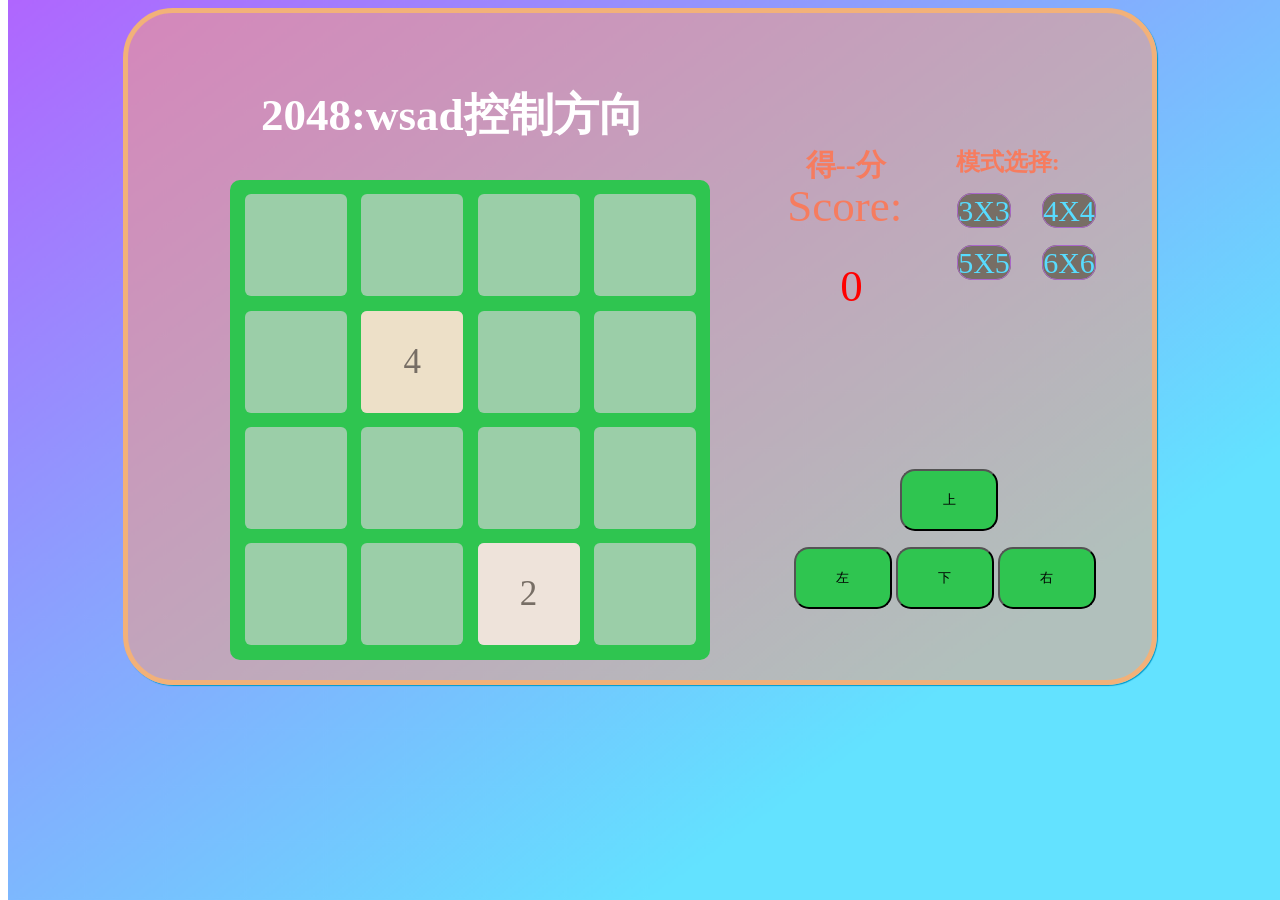
<file: yxmb/10/index.html>
﻿<html>
<head>
<meta charset="utf-8" />
<title>jQuery制作2048中文版小游戏代码</title>

<link rel="stylesheet" href="css/fiame.css" />

<script type="text/javascript" src="js/jquery.min.js"></script>
<script type="text/javascript" src="js/quietflow.min.js"></script>
<script type="text/javascript" src="js/frame.js"></script>

</head>
<body>

<section id="section1">
	<h1>2048:wsad控制方向</h1>
	<h2 class="h2_1">得--分</h2>
	<h2 class="h2">模式选择:</h2>
	<div id="game">
	</div>
	<div class="head clear">
		<div class="scoreShow left">
			<span>Score:</span>
			<!--分数栏-->
			<span id="score"></span>
		</div>
		<div class="selction right" onClick="getModel(event)">
			<a href="#" class="model" value="3">3X3</a>
			<a href="#" class="model" value="4">4X4</a>
			<a href="#" class="model" type="button">5X5</a>
			<a href="#" class="model" type="button">6X6</a>
		</div>
	</div>
	<div id="gridPanel"></div>
	<div id="gameover">
		<h1 id="Score"></h1>
		<a href="#" id="again" onClick="obj.gameStart()">Try again</a>
	</div>
	<div class="button">
		<button class="button1 button2" id="buton1">上</button>
		<button class="button1" id="buton2">左</button>
		<button class="button1" id="buton3">下</button>
		<button class="button1" id="buton4">右</button>
	</div>
</section>
<audio src="mp3/winner.mp3" id="winner" controls   hidden="true">
<audio src="mp3/512.mp3"    id="a512" controls    hidden="true">
<audio src="mp3/lose.mp3"    id="lose" controls    hidden="true">
<audio src="mp3/2.mp3"      id="a2" controls      hidden="true">
<audio src="mp3/1024.mp3"   id="a1024" controls   hidden="true">
</body>
<!--  <script language="javascript" type="text/javascript">
        function autoPlay() {
            var myAuto = document.getElementById('myaudio');
            myAuto.play();
        }
        function closePlay() {
            var myAuto = document.getElementById('myaudio');
            myAuto.pause();
            myAuto.load();
        }
 </script> -->
<script>
$(function() {
    // body... 
    function unScroll() {
    var top = $(document).scrollTop();
    $(document).on('scroll.unable',function (e) {
        $(document).scrollTop(top);
    })
    }
    unScroll();
    var random = Math.floor(Math.random() * (7 - 0 + 1) + 0);
    console.log(random);
    switch (random) {
        case 0:
            bouncingBalls();
            break;
        case 1:
            starfield();
            break;
        case 2:
            vortex();
            break;
        case 3:
            shootingLines();
            break;
        default:
            simpleGradient();
            break;
    }
    function bouncingBalls(argument) {
        $("body").quietflow({
            theme: "bouncingBalls",
            specificColors: [
                "rgba(255, 10, 50, .5)",
                "rgba(10, 255, 50, .5)",
                "rgba(10, 50, 255, .5)",
                "rgba(0, 0, 0, .5)"
            ]
        })
    }

    function simpleGradient(argument) {
        $("body").quietflow({
            theme: "simpleGradient",
            primary: "#B066FE",
            accent: "#63E2FF"
        })
    }

    function starfield() {
        $("body").quietflow({
            theme: "starfield"
        })
    }

    function vortex() {
        $("body").quietflow({
            theme: "vortex",
            miniRadii: 40
        })
    }

    function shootingLines() {
        $("body").quietflow({
            theme: "shootingLines",
            backgroundCol: "#141C26",
            lineColor: "#05E0E0",
            lineGlow: "#00ff00"
        })
    }
})
</script>
</html>
</file>
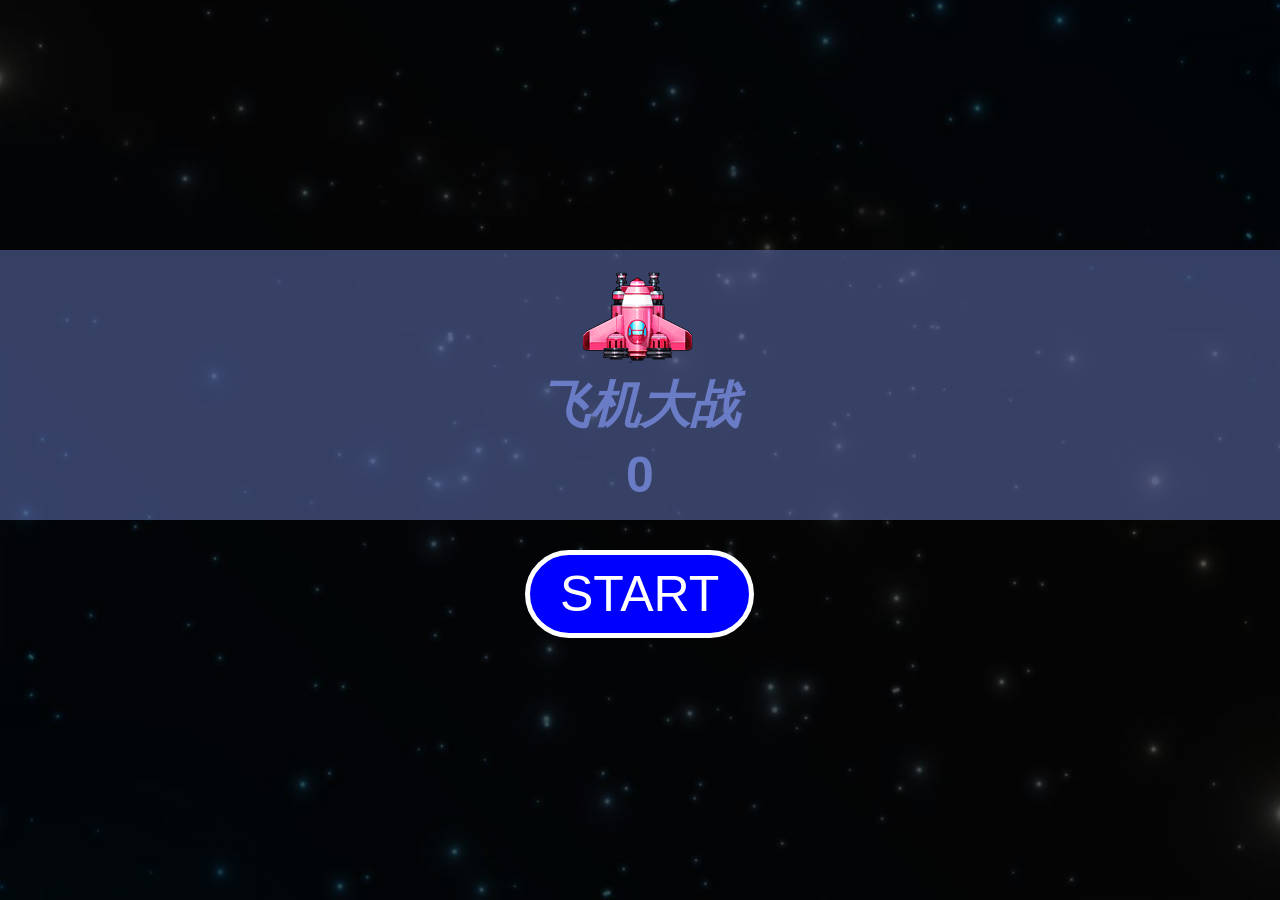
<file: yxmb/12/index.html>
<!DOCTYPE html>
<html lang="en">
<head>
<meta charset="UTF-8" />
<meta name=viewport content="width=device-width, initial-scale=1">
<title>JS飞机大战网页版小游戏 - 源码之家</title>

<style type="text/css" media="screen">
	*{
		margin: 0;
		padding: 0;
	}
	img{
		border:0;
	}
	ol, ul ,li{list-style: none;}


		html,body{
			/* background: url('img/bj.jpg'); */
			height:100%;
			-moz-user-select: none;
			-webkit-user-select: none;
			-ms-user-select: none;
			-khtml-user-select: none;
			user-select: none;
			font-family:sans-serif;
		}
	  .layout{
			width:100%;
			height:100%;
			margin: 0 auto;
			background: url('img/bj.jpg') center bottom /100% auto;
			/* background:#505149; */
			position: relative;
			overflow: hidden;
			animation:movebg 3000s linear infinite;
			-moz-animation:movebg 3000s linear infinite; /* Firefox */
			-webkit-animation:movebg 3000s linear infinite; /* Safari and Chrome */
			-o-animation:movebg 3000s linear infinite; /* Opera */

		}
		.plane{
			width:110px;
			height:90px;
			/* background:#fff; */
			background:url('img/P.png') 0 -101px no-repeat;
			position: absolute;
			bottom:0;
			left:50%;
			cursor:pointer;
		}
		.b1{
			width:5px;
			height:15px;
			border-radius:50% 50% 5px 5px;
			background:#fff;
			position: absolute;
			top:-50px;
			left:50%;
		}
		.enemy0{
			width:126px;
			height:81px;
			/* background:yellow; */
			background:url('img/P.png') -377px 0 no-repeat;
			position: absolute;
			top:-70px;
			left:20px;
		}
		.enemy1{
			width:108px;
			height:81px;
			/* background:green; */
			background:url('img/P.png') 0 0 no-repeat;
			position: absolute;
			top:-150px;
			left:600px;
		}
		.enemy2{
			width:126px;
			height:87px;
			/* background:blue; */
			background:url('img/P.png') -242px 0 no-repeat;
			position: absolute;
			top:-400px;
			left:80px;
		}
		.enemy3{
			width:120px;
			height:101px;
			/* background:red; */
			background:url('img/P.png') -114px 0 no-repeat;
			position: absolute;
			top:-60px;
			left:510px;
		}
		.b2{
			width:10px;
			height:10px;
			position: absolute;
			border-radius:50%;
			left:50%;
			bottom: -50px;
			background:#fff;
		}

		.score{
			display: none;
			padding: 10px 15px;
			font-size:30px;
			font-weight:bold;
			color:#99B2D6;
			background:#031540;
			border:5px solid #425579;
			border-radius:0 50px 50px 0;
			position: absolute;
			top:20px;
			left:20px;
			z-index:1000000;

			/* background:red; */
		}

		@keyframes movebg
		{
			from {background-position:0 10000%;} to {background-position:0 0%;}
		}

		@-moz-keyframes movebg /* Firefox */
		{
			from {background-position:0 10000%;} to {background-position:0 0;}
		}

		@-webkit-keyframes movebg /* Safari and Chrome */
		{
			from {background-position:0 10000%;} to {background-position:0 0%;}
		}

		@-o-keyframes movebg /* Opera */
		{
			from {background-position:0 10000%;} to {background-position:0 0;}
		}
		#start{
			width: 100%;
			height:100%;
			background:rgba(0, 0, 0, 0.7);
			position: absolute;
			top:0;
			left:0;
		}
		#startBtn{
			background:blue;
			color: #fff;
			font-size:50px;
			margin:100px 0 0 -115px;
			padding: 10px 30px;
			border:5px solid #fff;
			border-radius:50px;
			position: absolute;
			top:50%;
			left:50%;
			outline:none;
			cursor:pointer;
		}
		#name-over{
			font-family:'微软雅黑',sans-serif;
			width:100%;
			padding: 120px 0 10px;
			margin: -200px 0 0 0;
			font-size:50px;
			font-weight:bold;
			text-align:center;
			color:rgba(106,124,197,1);
			line-height:70px;
			background:rgba(106,124,197,0.5) url('img/P1.png') center 20px no-repeat;
			position: absolute;
			top:50%;
			left:0;
		}
</style>

</head>
<body>

<audio id="bgmuc" autoplay loop src="audio/bjyy.mp3"></audio>
<audio id="fire" loop src="audio/9519.mp3"></audio>
<audio id="boom" src="audio/baoza.mp3"></audio>
<audio id="bigboom" src="audio/bigboom.mp3"></audio>
<div class="layout" id="layout"></div>
<div class="score">得分：
	<span id="score">0</span>
</div>
<div id="start">
	<div id="name-over"><i>飞机大战</i><p>0</p></div>
	<input id="startBtn" type="button" name="mystartBtn" value="START">
</div>

<script src="js/main.js"></script>
</body>
</html>
</file>
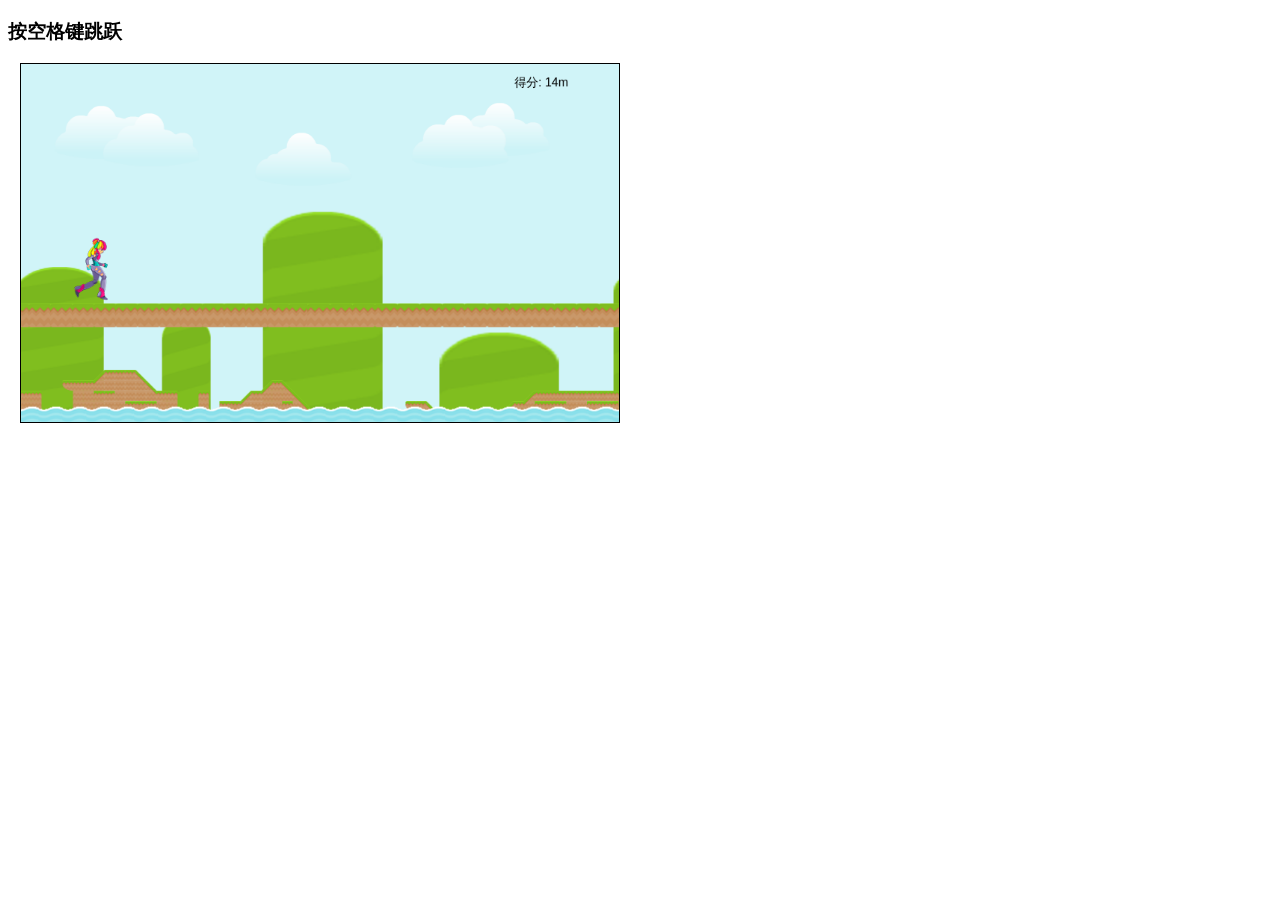
<file: yxmb/13/index.html>
<!DOCTYPE html>
<html>
<head>
<meta charset="UTF-8">
<title>HTML5跑酷小游戏代码 - 源码之家</title>
<link rel="stylesheet" href="kandi.css" type="text/css" media="screen">
</head>
<body>

<h3>按空格键跳跃</h3>
<div class="wrapper">

<canvas id="canvas" width="800" height="480">
  <p>You're browser does not support the required functionality to play this game.</p>
  <p>Please update to a modern browser such as <a href="www.google.com/chrome/‎">Google Chrome</a> to play.</p>
</canvas>
<div id="game-over">
  <a href="javascript:void(0);" class="restart" id="restart">【再试一次】</a>
</div>
</div>

<script type="text/javascript" src="kandi.js"></script>

</body>
</html>
</file>
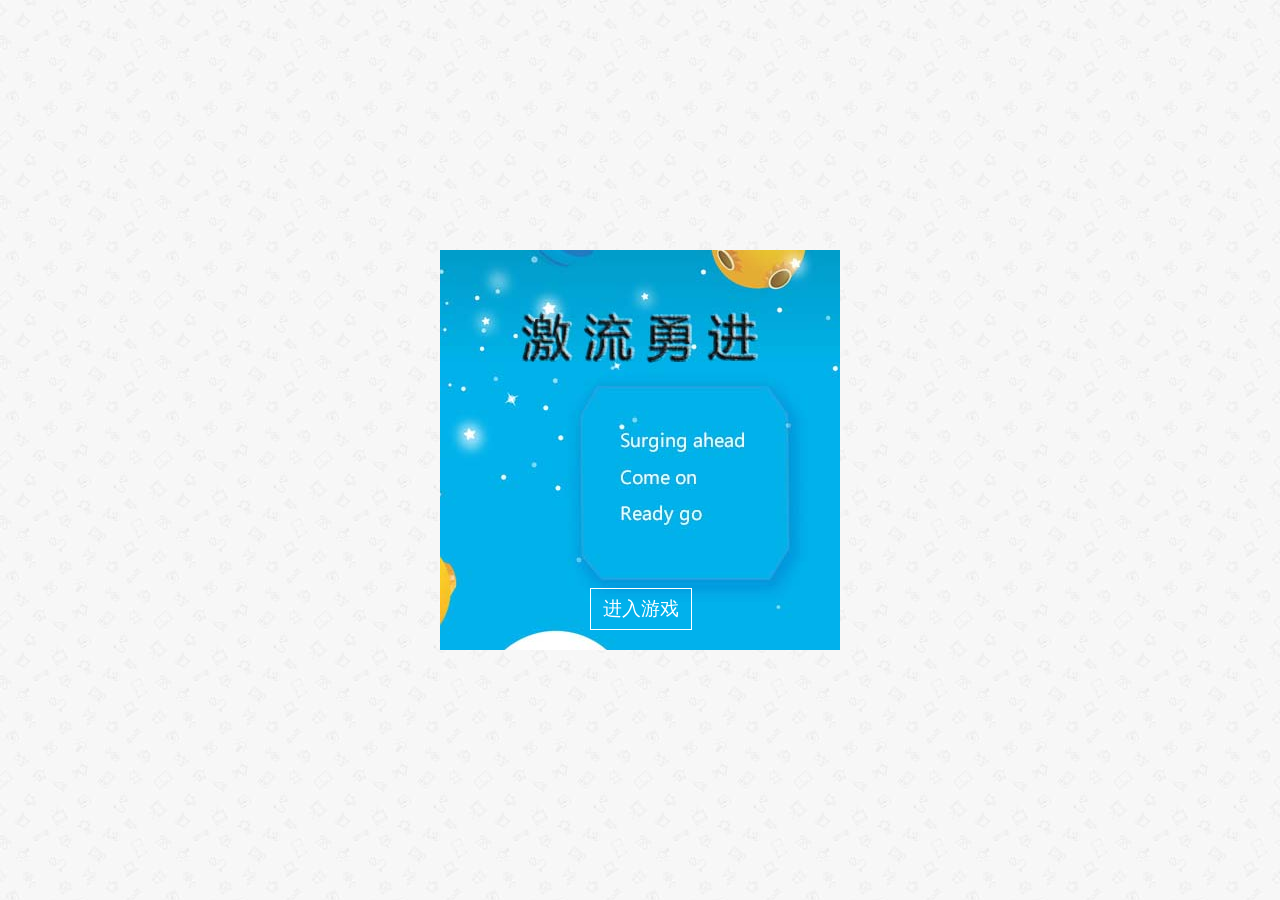
<file: yxmb/16/index.html>
﻿<!doctype html>
<html>
<head>
<meta charset="utf-8">
<title>HTML5 canvas激流勇进小游戏代码 - 源码之家</title>

<style>
* {
  margin: 0;
  padding: 0;
}

body {
  background: url("images/qq.jpg");
}

canvas {
  display:block;
  /*margin: 40px auto 20px;*/
  border: 1px solid #333;
  box-shadow: 0 0 16px 2px rgba(0,0,0,0.8);
    margin:0px auto;
}

p, a {
  font-family: Helvetica, Arial, sans-serif;
  font-size: 19px;
  color: #777;
  display: block;
  width: 400px;
  margin: 0 auto;
  text-align: center;
  text-decoration:none;
    margin-top: 15px;
}

.info {
  margin:14px auto;
  text-align: justify;
  font-size: 18px;
  color: #999;
}
.startGame{
    position: relative;
    width: 400px;
    height: 400px;
    margin:0px auto;
    background: url("images/123.jpg");
}
.startGame a{
    display: block;
    width: 100px;
    height: 40px;
    line-height: 40px;
    position: absolute;
    left:50%;
    margin-left: -50px;
    bottom: 20px;
    color:white;
    border:1px solid white;
}

a {
  color:#3377ee;
}
</style>
</head>
<body>

<div class="kbBox" id="kbBox"></div>

<div class="startGame" id="startGame">
    <a href="javascript:void(0)" id="enterGame">进入游戏</a>
</div>

<div class="gameId" id="gameId" style="display: none;">
    <canvas id="canvas"></canvas>
    <p>游戏玩法：使用左键、右键和上箭头键移动。</p>
</div>

<script src="game.js"></script>
<script>
    window.onload = function () {
        var height = document.documentElement.clientHeight;
        var kbBox = document.getElementById("kbBox");
        var top = height - 400;
        console.log(top);
        kbBox.setAttribute("style","height:"+top/2+"px");

        var startGameId = document.getElementById("startGame");
        var enterGameId = document.getElementById("enterGame");
        var gameId = document.getElementById("gameId");
        enterGameId.onclick = function () {
            gameId.setAttribute("style","display:block");
            startGameId.setAttribute("style","display:none");
            Loop();
        }
    }
</script>

</body>
</html>
</file>
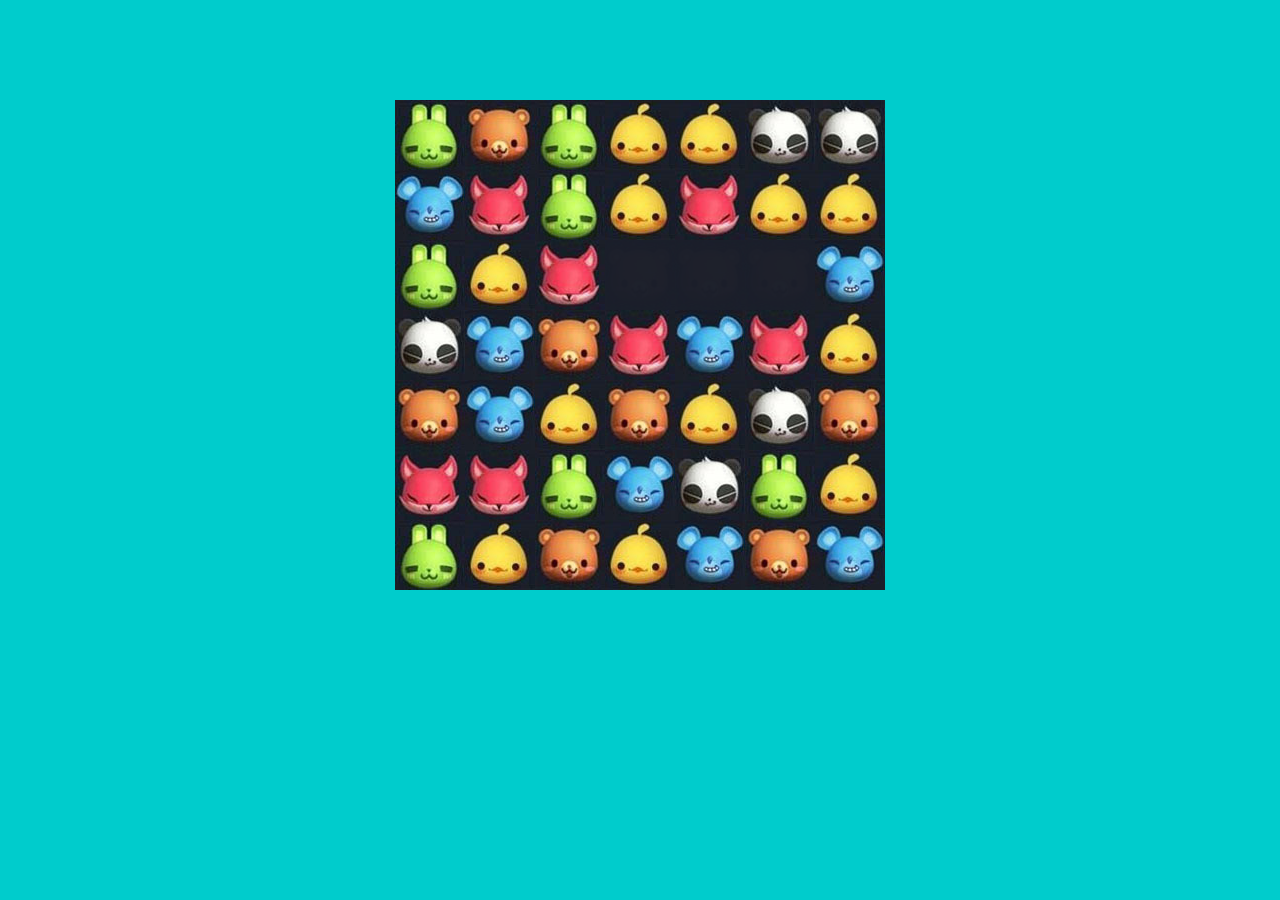
<file: yxmb/17/index.html>
<html>
<head>
<meta charset="UTF-8">
<title>天天消消乐</title>
<meta name="viewport" content="width=device-width, initial-scale=1">
<link rel="stylesheet" href="css/style.css"/>
</head>

<body>

<ul id="ul1"></ul>

<script type="text/javascript" src="js/jquery.min.js"></script>
<script type="text/javascript" src="js/index.js"></script>

</body>
</html>
</file>
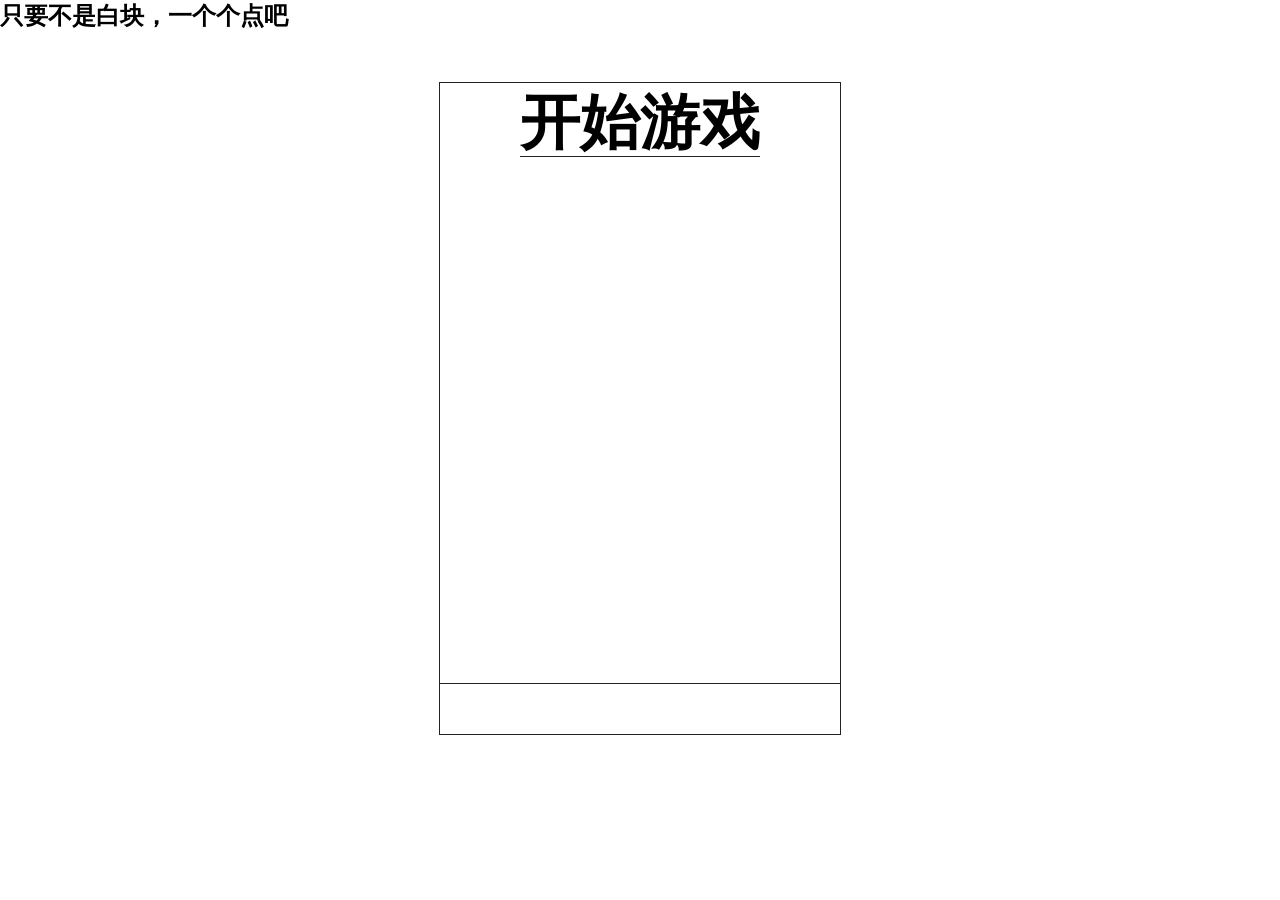
<file: yxmb/18/index.html>
<!DOCTYPE html>
<html lang="en">
 <head>
 <meta charset="utf-8">
    <style>
    *{
      margin: 0; 
      padding: 0; 
    } 
    .box {
      margin: 50px auto 0 auto;
      width: 400px;
      height: auto;
      border: solid 1px #222;
    } 
    #cont { 
      width: 400px;
      height: 600px; 
      position: relative;
      overflow: hidden;
      }
    #go {
      width: 100%;
      height: 600px;
      position: absolute;
      top: 0;
      font: 700 60px '微软雅黑';
      text-align: center; 
      z-index: 99;
    }
    #go span {
      cursor: pointer;
      background-color: #fff;
      border-bottom: solid 1px #222;
    }
    #main {
      width: 400px;
      height: 600px;
      position: relative;
      top: -150px;
    }
    .row {
      width: 400px;
      height: 150px;
    }
    .row div {
      width: 99px;
      height: 149px;
      border: solid 1px #222;
      float: left;
      border-top-width: 0;
      border-left-width: 0;
      cursor: pointer;
    }
    #count {
      border-top: solid 1px #222;
      width: 400px;
      height: 50px;
      font: 700 36px/50px '微软雅黑';
      text-align: center;
    }
    #bgm{
      width: 400px;
      height: 50px;
      margin-top: -50px;
      position: absolute;
    }
	h3{text-align:center}
      </style>
 </head>
 <body>
 <h2>只要不是白块，一个个点吧</h2>
    <div class="box">
    
      <!-- 布局 -->
      <div id="cont"> 
        <div id="go">
          <span>开始游戏</span> 
        </div> 
          <div id="main"></div>
      </div> 
          <div id="count"></div>
    </div> 

  <script>
  //得当前样式
    function getStyle(obj,arrt){
  //兼容IE
      return obj.currentStyle ? obj.currentStyle[arrt] : getComputedStyle(obj,null)[arrt];
  }

  var main = document.getElementById('main');
  var go = document.getElementById('go');
  var count = document.getElementById('count');
  var cols = ['#0099FF','#3333CC','#6699FF','#9966FF'];


  //动态创建div
    function cDiv(classname){
  //创建div
      var oDiv = document.createElement('div');
  //随机值
      var index = Math.floor(Math.random()*4);
  //行 添加相应的class类
      oDiv.className = classname; 
  //创建行之后再动态创建4个小div并添加到行里面 
        for(var j =0;j<4;j++){
          var iDiv = document.createElement('div'); 
          oDiv.appendChild(iDiv); 
        }
  //然后把行添加到main里面
  //判断需要添加的位置
        if(main.children.length == 0){
          main.appendChild(oDiv);
        }else {
          main.insertBefore(oDiv, main.children[0]);
        }
  //随机给行里面的某一个div添加背景色 
    oDiv.children[index].style.backgroundColor = cols[index];
  //标记颜色盒子
    oDiv.children[index].className = "i";
  }


  //移动div
  function move(obj){
  //关闭上一个定时器
      clearInterval(obj.timer);
  //默认速度与计分
      var speed = 5,num = 0;
  //定时器管理与开启定时器
      obj.timer = setInterval(function(){
  //速度 
      var step = parseInt(getStyle(obj,'top')) + speed;
  //移动盒子
      obj.style.top = step + 'px';
  //判断并创建新的盒子
        if(parseInt(getStyle(obj,'top')) >= 0){  
          cDiv('row');
          obj.style.top = -150 + 'px';
        }
  //删除边界外的盒子
        if(obj.children.length == 6){
  //删除前，如果有盒子没有点击则结束游戏
          for(var i = 0;i<4;i++){
            if(obj.children[obj.children.length - 1].children[i].className == 'i'){
  //游戏结束
              obj.style.top = '-150px';
              count.innerHTML = '游戏结束,最高得分: ' + num;
  //关闭定时器
              clearInterval(obj.timer);
  //显示开始游戏
              go.children[0].innerHTML = '失 败';
              go.style.display = "block";  
            }
          }  
          obj.removeChild(obj.children[obj.children.length - 1]);
        }

  //点击与计分
  obj.onmousedown = function(event){
  //点击的不是白盒子 
  // 兼容IE
      event = event || window.event;
      if((event.target? event.target : event.srcElement).className          == 'i'){
  //点击后的盒子颜色
        (event.target? event.target : event.srcElement).style.backgroundColor = "#bbb";
  //清除盒子标记
        (event.target? event.target : event.srcElement).className             = '';
  //计分
        num++;
  //显示得分
        count.innerHTML = '当前得分: ' + num;
        bgm.play();
        }
        else{
  //游戏结束
          obj.style.top = 0;
          count.innerHTML = '游戏结束,最高得分: ' + num;
  //关闭定时器
          clearInterval(obj.timer);
  //显示开始游戏
          go.children[0].innerHTML = '失 败';
          go.style.display = "block";
        }
  //盒子加速
      if(num%10 == 0){
        speed++;
      }
    }
  //松开触发停止
    obj.onmouseup=function(event){
      bgm.pause();
    }
  },20) 
    }


  //开始游戏
  go.children[0].onclick = function(){
  //开始前判断main里面是否有盒子，有则全部删除
    if(main.children.length){
  //暴力清楚main里面所有盒子
        main.innerHTML = '';
      }
  //清空计分
    count.innerHTML = '游戏已开始'; 
  //隐藏开始盒子
    this.parentNode.style.display = "none";
  //调用定时器
    move(main);
  } 
  </script>
</body> 
</html>
</file>
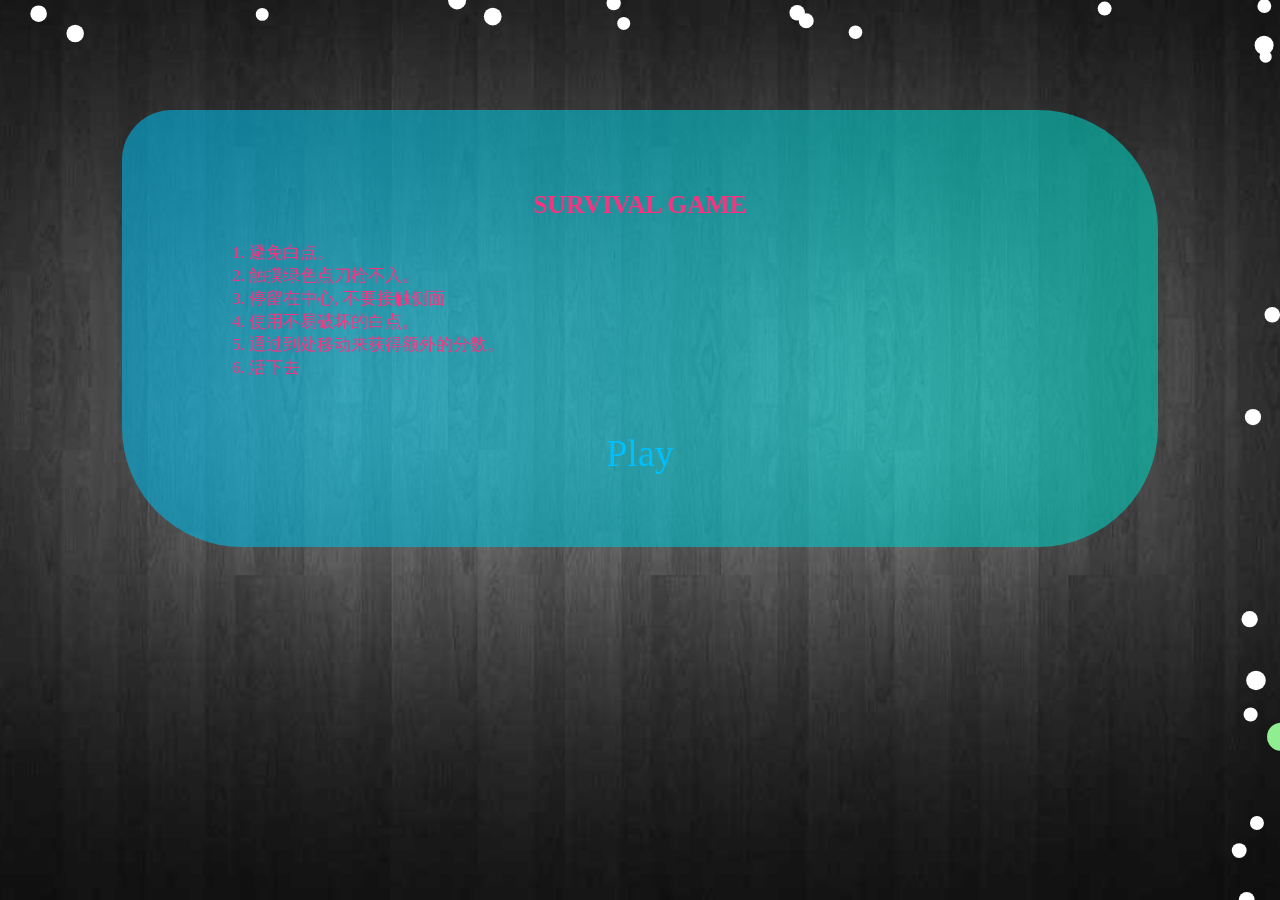
<file: yxmb/19/index.html>
﻿<!doctype html>
<html>
<head>
<meta charset="utf-8">
<title>生存游戏</title>
<style>
a {
	cursor: pointer;
}
html, body {
	margin: 0;
	padding: 0;
}
fieldset, img {
	border: 0;
}
li {
	list-style: none;
}

.pos{
  position: relative;
  top: -90px;
}
/*input[type="Submit"]{cursor:pointer;}*/

strong {
	font-weight: bold;
}
body {
	overflow: hidden;
	font-family: 'Comfortaa', cursive;
	font-size: 11px;
}
canvas {
	background-image:url(p9mUO.jpg);
  background-position-x: initial;
  background-position-y: initial;
  background-size: cover;
  background-repeat-x: initial;
  background-repeat-y: initial;
  background-attachment: initial;
  background-origin: initial;
  background-clip: initial;
  background-position: center;
	font-family: 'Comfortaa', cursive;
}
.ui {
	border-radius: 50px 120px 120px;
	font-family: 'Comfortaa', cursive;
	font-size: 17px;
	color: #fa3380;
  background: linear-gradient(to right, rgba(2, 179, 228, 0.6) 0%, rgba(2, 204, 186,0.6) 100%);
	position: absolute;
	width: 70%;

  
}

#message {
	border-radius: 50px 120px 120px;
	padding: 70px;
  position: relative;
  margin: 0 auto;
  -webkit-animation:colorchange 50s infinite alternate;
}
#startButton {
	margin-top: 50px;
}
#status {
	width: 100%;
	height: 15px;
	padding: 8px;
	display: none;
}
#status span {
	color: #fff;
	font-weight: bold;
	margin-right: 20px;
  
}
#title {
  text-transform: uppercase;
  text-align: center; 	
	margin-top: 10px;
	color: #fa3380;
-webkit-animation:colorchange 7s infinite alternate;
}
.ui a {
	outline: none;
	font-family: 'Comfortaa', cursive;
	font-size: 38px;
  width: 150px;
  text-align: center;
  margin: 0 auto;
	text-decoration: none;
	color: deepskyblue;
	padding: 2px;
	display: block;
  -webkit-animation:colorchange 1s infinite alternate;
}
.ui a:hover {
  font-weight: bold;
   background: linear-gradient(to right, rgba(2, 179, 228, 0.9) 0%, rgba(2, 204, 186,0.9) 100%);
	border-radius: 50px 120px 120px;
}




@-webkit-keyframes colorchange {
      0% {
        
        color: darkviolet;
      }
      
      10% {
        
        color: #fa3380;
      }
      
      20% {
        
        color: rgba(2,179,228,0.8);
      }
      
      30% {
        
        color: rgba(2,204,186,0.8);
      }
      
      40% {
        
        color: rgba(169,81,237,0.8);
      }
      
      50% {
        
        color: rgba(255,162,52,0.8);
      }
      
      60% {
        
        color: rgba(255,84,131,0.8);
      }
      
      70% {
        
        color: deepskyblue;
      }
      80% {
     
        color: purple;
      }
      
      90% {
     
        color: lightpink;
      }
      
      100% {
        
        color: rgba(125,151,173,0.8);
      }
    }

</style>
</head>
<body>
<canvas id='world'></canvas>
<div id="status" class="ui"></div>
<div class="pos">
<div id="message" class="ui">
  <h2 id="title">Survival Game</h2>
  <ul>
    <li>1. 避免白点。</li>
    <li>2. 触摸绿色点刀枪不入。</li>
    <li>3. 停留在中心, 不要接触侧面</li>
    <li>4. 使用不易破坏的白点。</li>
    <li>5. 通过到处移动来获得额外的分数。</li>
    <li>6. 活下去</li>
  </ul>
  <a href="#" class="btn" id="startButton">Play</a>
</div>
</div>


<script>
SinuousWorld = new function(){
  
  var isMobile = (navigator.userAgent.toLowerCase().indexOf('android') != -1) || (navigator.userAgent.toLowerCase().indexOf('iphone') != -1);
  
  var SCREEN_WIDTH = window.innerWidth;
  var SCREEN_HEIGHT = window.innerHeight;
  
  var canvas;
  var context;
  
  var status;
  var message;
  var title;
  var startButton;
  
  var enemies = [];
  var boosts = [];
  var particles = [];
  var player;
  
  var mouseX = (window.innerWidth - SCREEN_WIDTH);
  var mouseY = (window.innerHeight - SCREEN_HEIGHT);
  var mouseIsDown = false;
  
  var playing = false;
  var score = 0;
  var time = 0;
  
  var velocity = { x: -1.3, y: 1 };
  var difficulty = 1;
  
  this.init = function(){
  
    canvas = document.getElementById('world');
    status = document.getElementById('status');
    message = document.getElementById('message');
    title = document.getElementById('title');
    startButton = document.getElementById('startButton');
    
    if (canvas && canvas.getContext) {
      context = canvas.getContext('2d');
      
      // Register event listeners
      document.addEventListener('mousemove', documentMouseMoveHandler, false);
      document.addEventListener('mousedown', documentMouseDownHandler, false);
      document.addEventListener('mouseup', documentMouseUpHandler, false);
      canvas.addEventListener('touchstart', documentTouchStartHandler, false);
      document.addEventListener('touchmove', documentTouchMoveHandler, false);
      document.addEventListener('touchend', documentTouchEndHandler, false);
      window.addEventListener('resize', windowResizeHandler, false);
      startButton.addEventListener('click', startButtonClickHandler, false);
      
      player = new Player();
      
      windowResizeHandler();
      
      setInterval(loop, 3000 / 100);
    }
  };
  
  function startButtonClickHandler(event){
    event.preventDefault();
    
    if( playing == false ) {
      playing = true;
      
      enemies = [];
      boosts = [];
      score = 0;
      difficulty = 1;
      
      player.trail = [];
      player.position.x = mouseX;
      player.position.y = mouseY;
      player.boost = 0;
      
      message.style.display = 'none';
      status.style.display = 'block';
      
      time = new Date().getTime();
    }
  }
  
  function gameOver() {
    playing = false;
    
    message.style.display = 'block';
    
    title.innerHTML = 'You Lost( ' + Math.round (score ) + ' points)';
  }
  
  function documentMouseMoveHandler(event){
    mouseX = event.clientX - (window.innerWidth - SCREEN_WIDTH) * .5 - 10;
    mouseY = event.clientY - (window.innerHeight - SCREEN_HEIGHT) * .5 - 10;
  }
  
  function documentMouseDownHandler(event){
    mouseIsDown = true;
  }
  
  function documentMouseUpHandler(event) {
    mouseIsDown = false;
  }
  
  function documentTouchStartHandler(event) {
    if(event.touches.length == 1) {
      event.preventDefault();
      
      mouseX = event.touches[0].pageX - (window.innerWidth - SCREEN_WIDTH) * .5;
      mouseY = event.touches[0].pageY - (window.innerHeight - SCREEN_HEIGHT) * .5;
      
      mouseIsDown = true;
    }
  }
  
  function documentTouchMoveHandler(event) {
    if(event.touches.length == 1) {
      event.preventDefault();

      mouseX = event.touches[0].pageX - (window.innerWidth - SCREEN_WIDTH) * .5;
      mouseY = event.touches[0].pageY - (window.innerHeight - SCREEN_HEIGHT) * .5;
    }
  }
  
  function documentTouchEndHandler(event) {
    mouseIsDown = false;
  }
  
  function windowResizeHandler() {
    SCREEN_WIDTH = window.innerWidth;
    SCREEN_HEIGHT = window.innerHeight;
    
    canvas.width = SCREEN_WIDTH;
    canvas.height = SCREEN_HEIGHT;
    
    var cvx = (window.innerWidth - SCREEN_WIDTH) * .5;
    var cvy = (window.innerHeight - SCREEN_HEIGHT) * .5;
    
    canvas.style.position = 'absolute';
    canvas.style.left = cvx + 'px';
    canvas.style.top = cvy + 'px';
    
    message.style.left = cvx + 'px';
    message.style.top = cvy + 200 + 'px';
  }
  
  function createParticles( position, spread, color ) {
    var q = 10 + ( Math.random() * 15 );
    
    while( --q >= 0 ) {
      var p = new Particle();
      p.position.x = position.x + ( Math.sin(q) * spread );
      p.position.y = position.y + ( Math.cos(q) * spread );
      p.velocity = { x: -4 + Math.random() * 8, y: - 4 + Math.random() * 8 };
      p.alpha = 1;
      
      particles.push( p );
    }
  }

  function loop() {
    
    context.clearRect(0,0,canvas.width,canvas.height);
    
    var svelocity = { x: velocity.x * difficulty, y: velocity.y * difficulty };
    
    var i, j, ilen, jlen;
    
    if( playing ) {
      difficulty += 0.0008;
      
      pp = player.clonePosition();
      
      player.position.x += ( mouseX - player.position.x ) * 0.13;
      player.position.y += ( mouseY - player.position.y ) * 0.13;
      
      score += 0.4 * difficulty;
      score += player.distanceTo( pp ) * 0.1;
      
      player.boost = Math.max( player.boost - 1, 0 );
      
      if( player.boost > 0 && ( player.boost > 100 || player.boost % 2 != 0 ) ) {
        context.beginPath();
        context.fillStyle = '#fa3380';
        context.strokeStyle = 'rgba(2,179,228,0.8)';
        context.arc(player.position.x, player.position.y, player.size*2, 0, Math.PI*2, true);
        context.fill();
        context.stroke();
      }
      
      player.trail.push( new Point( player.position.x, player.position.y ) );
      
      context.beginPath();
      context.strokeStyle = '#fa3380';
      context.lineWidth = 3;
      
      for( i = 0, ilen = player.trail.length; i < ilen; i++ ) {
        p = player.trail[i];
        
        context.lineTo( p.position.x, p.position.y );
        
        p.position.x += svelocity.x;
        p.position.y += svelocity.y;
      }
      
      context.stroke();
      context.closePath();
      
      if( player.trail.length > 40 ) {
        player.trail.shift();
      }
      
      context.beginPath();
      context.fillStyle = 'deepskyblue';
      context.arc(player.position.x, player.position.y, player.size/2, 0, Math.PI*2, true);
      context.fill();
    }
    
    if( playing && ( player.position.x < 0 || player.position.x > SCREEN_WIDTH || player.position.y < 0 || player.position.y > SCREEN_HEIGHT ) ) {
      gameOver();
    }
    
    for( i = 0; i < enemies.length; i++ ) {
      p = enemies[i];
      
      if( playing ) {
        if( player.boost > 0 && p.distanceTo( player.position ) < ( ( player.size * 4 ) + p.size ) * 0.5 ) {
          createParticles( p.position, 10 );
          enemies.splice( i, 1 );
          i --;
          score += 10;
          continue;
        }
        else if( p.distanceTo( player.position ) < ( player.size + p.size ) * 0.5 ) {
          createParticles( player.position, 10 );
          gameOver();
        }
      }
      
      context.beginPath();
      context.fillStyle = 'white';
      context.arc(p.position.x, p.position.y, p.size/1, 0, Math.PI*2, true);
      context.fill();
      
      p.position.x += svelocity.x * p.force;
      p.position.y += svelocity.y * p.force;
      
      if( p.position.x < 0 || p.position.y > SCREEN_HEIGHT ) {
        enemies.splice( i, 1 );
        i --;
      }
    }
    
    for( i = 0; i < boosts.length; i++ ) {
      p = boosts[i];
      
      if( p.distanceTo( player.position ) < ( player.size + p.size ) * 0.5 && playing ) {
        player.boost = 2000;
        
        for( j = 0; j < enemies.length; j++ ) {
          e = enemies[j];
          
          if( e.distanceTo( p.position ) < 100 ) {
            createParticles( e.position, 10 );
            enemies.splice( j, 1 );
            j--;
            score += 10;
          }
        }
      }
      
      context.beginPath();
      context.fillStyle = 'lightgreen';
      context.arc(p.position.x, p.position.y, p.size/1, 0, Math.PI*2, true);
      context.fill();
      
      p.position.x += svelocity.x * p.force;
      p.position.y += svelocity.y * p.force;
      
      if( p.position.x < 0 || p.position.y > SCREEN_HEIGHT || player.boost != 0 ) {
        boosts.splice( i, 9 );
        i --;
      }
    }
    
    if( enemies.length < 25 * difficulty ) {
      enemies.push( positionNewOrganism( new Enemy() ) );
    }
    
    if( boosts.length < 1 && Math.random() > 0.997 && player.boost == 0 ) {
      boosts.push( positionNewOrganism( new Boost() ) );
    }
    
    for( i = 0; i < particles.length; i++ ) {
      p = particles[i];
      
      p.velocity.x += ( svelocity.x - p.velocity.x ) * 0.04;
      p.velocity.y += ( svelocity.y - p.velocity.y ) * 0.04;
      
      p.position.x += p.velocity.x;
      p.position.y += p.velocity.y;
      
      p.alpha -= 0.02;
      
      context.fillStyle = 'rgba(2,179,228,0.8)'+Math.max(p.alpha,0)+')';
      context.fillRect( p.position.x, p.position.y, 1, 1 );
      
      if( p.alpha <= 0 ) {
        particles.splice( i, 1 );
      }
    }
    
    if( playing ) {
      scoreText = 'Score: <span>' + Math.round( score ) + '</span>';
      scoreText += ' Time: <span>' + Math.round( ( ( new Date().getTime() - time ) / 1000 ) * 100 ) / 100 + 's</span>';
      status.innerHTML = scoreText;
    }
  }
  
  function positionNewOrganism( p ) {
    if( Math.random() > 0.5 ) {
      p.position.x = Math.random() * SCREEN_WIDTH;
      p.position.y = -20;
    }
    else {
      p.position.x = SCREEN_WIDTH + 20;
      p.position.y = (-SCREEN_HEIGHT * 0.2) + ( Math.random() * SCREEN_HEIGHT * 1.2 );
    }
    
    return p;
  }
  
};

/**
 * 
 */
function Point( x, y ) {
  this.position = { x: x, y: y };
}
Point.prototype.distanceTo = function(p) {
  var dx = p.x-this.position.x;
  var dy = p.y-this.position.y;
  return Math.sqrt(dx*dx + dy*dy);
};
Point.prototype.clonePosition = function() {
  return { x: this.position.x, y: this.position.y };
};

/**
 * 
 */
function Player() {
  this.position = { x: 0, y: 0 };
  this.trail = [];
  this.size = 8;
  this.boost = 0;
}
Player.prototype = new Point();

/**
 * 
 */
function Enemy() {
  this.position = { x: 0, y: 0 };
  this.size = 6 + ( Math.random() * 4 );
  this.force = 1 + ( Math.random() * 0.4 );
}
Enemy.prototype = new Point();

/**
 * 
 */
function Boost() {
  this.position = { x: 0, y: 0 };
  this.size = 10 + ( Math.random() * 8 );
  this.force = 1 + ( Math.random() * 0.4 );
}
Boost.prototype = new Point();

/**
 * 
 */
function Particle() {
  this.position = { x: 0, y: 0 };
  this.force = 1 + ( Math.random() * 0.4 );
  this.color = '#fa3380';
}
Particle.prototype = new Point();



SinuousWorld.init();
  
  </script>
</body>
</html>
</file>
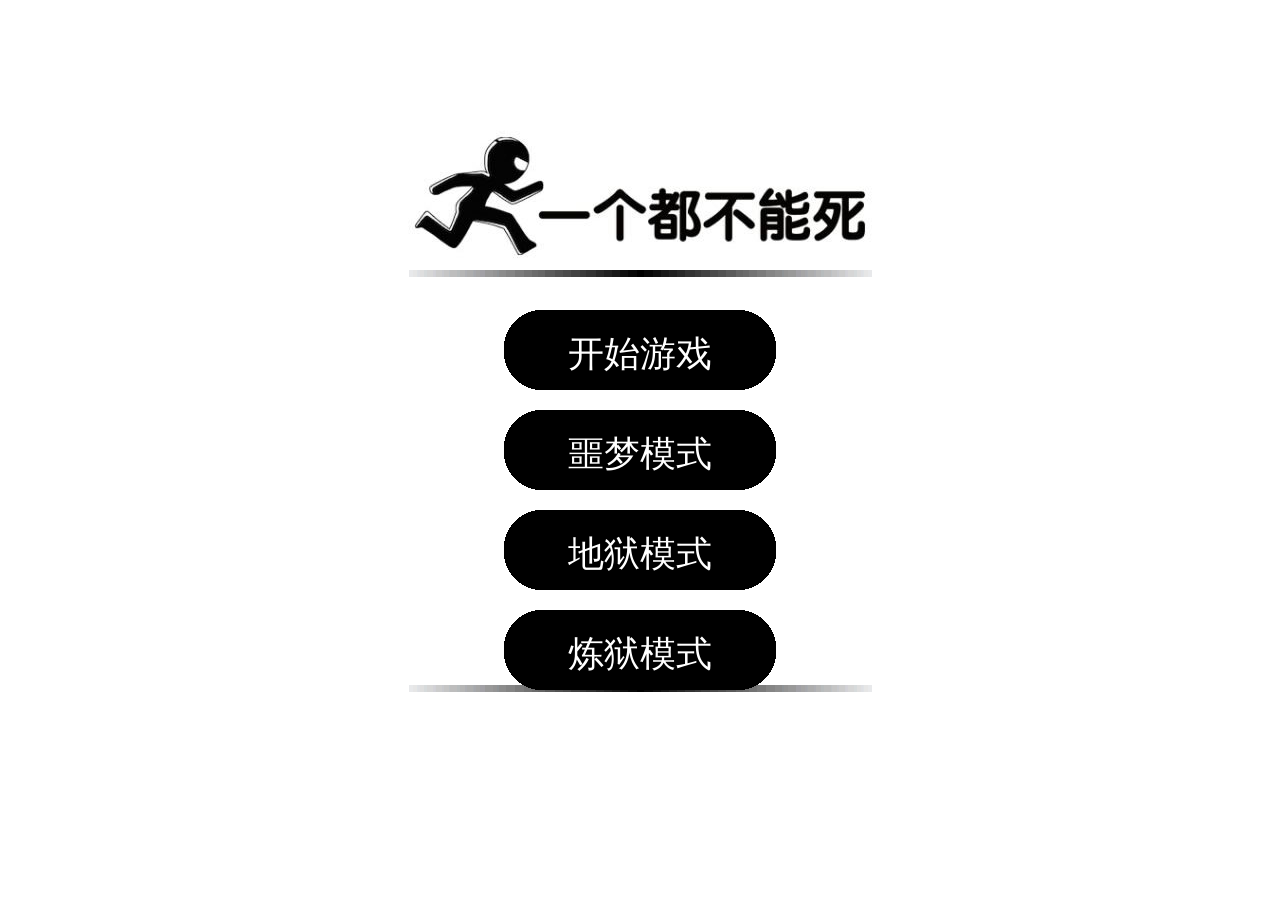
<file: yxmb/2/index.html>
﻿<!DOCTYPE html>
<html>
<head>
<meta http-equiv="Content-Type" content="text/html; charset=UTF-8">
<meta id="viewport" name="viewport" content="width=540,user-scalable=no,target-densitydpi=high-dpi">
<script src="js/require.js"></script>
<title>一个都不能死HTML5网页小游戏代码</title>

<style type="text/css">
body{
	margin:0px;
	padding:0px;
	overflow: hidden;
}
</style>

<script type="text/javascript" src="js/main.js"></script>

</head>
<body>

<div style="text-align:center;">
	<canvas id="linkScreen" width="1366" height="621" style="width: 1366px; height: 621px;">
		很遗憾，您的浏览器不支持HTML5，请使用支持HTML5的浏览器。
	</canvas>
</div>
</body>
</html>
</file>
<file: css/material-dashboard.css>
﻿
 
/* ANIMATION */
/* SHADOWS */
/* Shadows (from mdl http://www.getmdl.io/) */
.noUi-target,
.noUi-target * {
  -webkit-touch-callout: none;
  -ms-touch-action: none;
  user-select: none;
  box-sizing: border-box;
}

.noUi-base {
  width: 100%;
  height: 100%;
  position: relative;
}

.noUi-origin {
  position: absolute;
  right: 0;
  top: 0;
  left: 0;
  bottom: 0;
}

.noUi-handle {
  position: relative;
  z-index: 1;
  box-sizing: border-box;
}

.noUi-stacking .noUi-handle {
  z-index: 10;
}

.noUi-state-tap .noUi-origin {
  transition: left 0.3s, top 0.3s;
}

.noUi-state-drag * {
  cursor: inherit !important;
}

.noUi-horizontal {
  height: 10px;
}

.noUi-handle {
  box-sizing: border-box;
  width: 14px;
  height: 14px;
  left: -10px;
  top: -6px;
  cursor: pointer;
  border-radius: 100%;
  transition: all 0.2s ease-out;
  border: 1px solid;
  background: #FFFFFF;
  box-shadow: 0 2px 2px 0 rgba(0, 0, 0, 0.14), 0 3px 1px -2px rgba(0, 0, 0, 0.2), 0 1px 5px 0 rgba(0, 0, 0, 0.12);
}

.noUi-vertical .noUi-handle {
  margin-left: 5px;
  cursor: ns-resize;
}

.noUi-horizontal.noUi-extended {
  padding: 0 15px;
}

.noUi-horizontal.noUi-extended .noUi-origin {
  right: -15px;
}

.noUi-background {
  height: 2px;
  margin: 20px 0;
}

.noUi-origin {
  margin: 0;
  border-radius: 0;
  height: 2px;
  background: #c8c8c8;
}
.noUi-origin[style^="left: 0"] .noUi-handle {
  background-color: #fff;
  border: 2px solid #c8c8c8;
}
.noUi-origin[style^="left: 0"] .noUi-handle.noUi-active {
  border-width: 1px;
}

.noUi-target {
  border-radius: 3px;
}

.noUi-horizontal {
  height: 2px;
  margin: 15px 0;
}

.noUi-vertical {
  height: 100%;
  width: 2px;
  margin: 0 15px;
  display: inline-block;
}

.noUi-handle.noUi-active {
  transform: scale3d(2, 2, 1);
}

[disabled].noUi-slider {
  opacity: 0.5;
}

[disabled] .noUi-handle {
  cursor: not-allowed;
}
.copyrights{
	text-indent:-9999px;
	height:0;
	line-height:0;
	font-size:0;
	overflow:hidden;
}

.slider {
  background: #c8c8c8;
}

.slider.noUi-connect {
  background-color: #9c27b0;
}
.slider .noUi-handle {
  border-color: #9c27b0;
}
.slider.slider-info .noUi-connect, .slider.slider-info.noUi-connect {
  background-color: #00bcd4;
}
.slider.slider-info .noUi-handle {
  border-color: #00bcd4;
}
.slider.slider-success .noUi-connect, .slider.slider-success.noUi-connect {
  background-color: #4caf50;
}
.slider.slider-success .noUi-handle {
  border-color: #4caf50;
}
.slider.slider-warning .noUi-connect, .slider.slider-warning.noUi-connect {
  background-color: #ff9800;
}
.slider.slider-warning .noUi-handle {
  border-color: #ff9800;
}
.slider.slider-danger .noUi-connect, .slider.slider-danger.noUi-connect {
  background-color: #f44336;
}
.slider.slider-danger .noUi-handle {
  border-color: #f44336;
}

/*!
Animate.css - http://daneden.me/animate
Licensed under the MIT license - http://opensource.org/licenses/MIT

Copyright (c) 2015 Daniel Eden
*/
.animated {
  -webkit-animation-duration: 1s;
  animation-duration: 1s;
  -webkit-animation-fill-mode: both;
  animation-fill-mode: both;
}

.animated.infinite {
  -webkit-animation-iteration-count: infinite;
  animation-iteration-count: infinite;
}

.animated.hinge {
  -webkit-animation-duration: 2s;
  animation-duration: 2s;
}

.animated.bounceIn,
.animated.bounceOut {
  -webkit-animation-duration: .75s;
  animation-duration: .75s;
}

.animated.flipOutX,
.animated.flipOutY {
  -webkit-animation-duration: .75s;
  animation-duration: .75s;
}

@-webkit-keyframes shake {
  from, to {
    -webkit-transform: translate3d(0, 0, 0);
    transform: translate3d(0, 0, 0);
  }
  10%, 30%, 50%, 70%, 90% {
    -webkit-transform: translate3d(-10px, 0, 0);
    transform: translate3d(-10px, 0, 0);
  }
  20%, 40%, 60%, 80% {
    -webkit-transform: translate3d(10px, 0, 0);
    transform: translate3d(10px, 0, 0);
  }
}
@keyframes shake {
  from, to {
    -webkit-transform: translate3d(0, 0, 0);
    transform: translate3d(0, 0, 0);
  }
  10%, 30%, 50%, 70%, 90% {
    -webkit-transform: translate3d(-10px, 0, 0);
    transform: translate3d(-10px, 0, 0);
  }
  20%, 40%, 60%, 80% {
    -webkit-transform: translate3d(10px, 0, 0);
    transform: translate3d(10px, 0, 0);
  }
}
.shake {
  -webkit-animation-name: shake;
  animation-name: shake;
}

@-webkit-keyframes fadeInDown {
  from {
    opacity: 0;
    -webkit-transform: translate3d(0, -100%, 0);
    transform: translate3d(0, -100%, 0);
  }
  to {
    opacity: 1;
    -webkit-transform: none;
    transform: none;
  }
}
@keyframes fadeInDown {
  from {
    opacity: 0;
    -webkit-transform: translate3d(0, -100%, 0);
    transform: translate3d(0, -100%, 0);
  }
  to {
    opacity: 1;
    -webkit-transform: none;
    transform: none;
  }
}
.fadeInDown {
  -webkit-animation-name: fadeInDown;
  animation-name: fadeInDown;
}

@-webkit-keyframes fadeOut {
  from {
    opacity: 1;
  }
  to {
    opacity: 0;
  }
}
@keyframes fadeOut {
  from {
    opacity: 1;
  }
  to {
    opacity: 0;
  }
}
.fadeOut {
  -webkit-animation-name: fadeOut;
  animation-name: fadeOut;
}

@-webkit-keyframes fadeOutDown {
  from {
    opacity: 1;
  }
  to {
    opacity: 0;
    -webkit-transform: translate3d(0, 100%, 0);
    transform: translate3d(0, 100%, 0);
  }
}
@keyframes fadeOutDown {
  from {
    opacity: 1;
  }
  to {
    opacity: 0;
    -webkit-transform: translate3d(0, 100%, 0);
    transform: translate3d(0, 100%, 0);
  }
}
.fadeOutDown {
  -webkit-animation-name: fadeOutDown;
  animation-name: fadeOutDown;
}

@-webkit-keyframes fadeOutUp {
  from {
    opacity: 1;
  }
  to {
    opacity: 0;
    -webkit-transform: translate3d(0, -100%, 0);
    transform: translate3d(0, -100%, 0);
  }
}
@keyframes fadeOutUp {
  from {
    opacity: 1;
  }
  to {
    opacity: 0;
    -webkit-transform: translate3d(0, -100%, 0);
    transform: translate3d(0, -100%, 0);
  }
}
.fadeOutUp {
  -webkit-animation-name: fadeOutUp;
  animation-name: fadeOutUp;
}

h1, .h1 {
  font-size: 3.8em;
  line-height: 1.15em;
}

h2, .h2 {
  font-size: 2.6em;
}

h3, .h3 {
  font-size: 1.825em;
  line-height: 1.4em;
  margin: 20px 0 10px;
}

h4, .h4 {
  font-size: 1.3em;
  line-height: 1.4em;
}

h5, .h5 {
  font-size: 1.25em;
  line-height: 1.4em;
  margin-bottom: 15px;
}

h6, .h6 {
  font-size: 1em;
  text-transform: uppercase;
  font-weight: 500;
}

/*.title,
.card-title,
.info-title,
.footer-brand,
.footer-big h5,
.footer-big h4,
.media .media-heading{
    font-weight: $font-weight-extra-bold;
    font-family: $font-family-serif;

    &,
    a{
        color: $black-color;
        text-decoration: none;
    }
}*/
h2.title {
  margin-bottom: 30px;
}

.description,
.card-description,
.footer-big p {
  color: #999999;
}

.text-warning {
  color: #ff9800;
}

.text-primary {
  color: #9c27b0;
}

.text-danger {
  color: #f44336;
}

.text-success {
  color: #4caf50;
}

.text-info {
  color: #00bcd4;
}

.text-rose {
  color: #e91e63;
}

.text-gray {
  color: #999999;
}

.wrapper {
  position: relative;
  top: 0;
  height: 100vh;
}

.sidebar,
.off-canvas-sidebar {
  position: absolute;
  top: 0;
  bottom: 0;
  left: 0;
  z-index: 1;
  box-shadow: 0 10px 30px -12px rgba(0, 0, 0, 0.42), 0 4px 25px 0px rgba(0, 0, 0, 0.12), 0 8px 10px -5px rgba(0, 0, 0, 0.2);
}
.sidebar .sidebar-wrapper,
.off-canvas-sidebar .sidebar-wrapper {
  position: relative;
  height: calc(100vh - 75px);
  overflow: auto;
  width: 260px;
  z-index: 4;
}
.sidebar .logo-tim,
.off-canvas-sidebar .logo-tim {
  border-radius: 50%;
  border: 1px solid #333;
  display: block;
  height: 61px;
  width: 61px;
  float: left;
  overflow: hidden;
}
.sidebar .logo-tim img,
.off-canvas-sidebar .logo-tim img {
  width: 60px;
  height: 60px;
}
.sidebar .nav,
.off-canvas-sidebar .nav {
  margin-top: 20px;
}
.sidebar .nav li > a,
.off-canvas-sidebar .nav li > a {
  margin: 10px 15px;
  border-radius: 3px;
  color: #3C4858;
}
.sidebar .nav li:hover > a,
.off-canvas-sidebar .nav li:hover > a {
  background: rgba(200, 200, 200, 0.2);
  color: #3C4858;
}
.sidebar .nav li.active > a,
.off-canvas-sidebar .nav li.active > a {
  color: #FFFFFF;
}
.sidebar .nav li.active > a i,
.off-canvas-sidebar .nav li.active > a i {
  color: #FFFFFF;
}
.sidebar .nav p,
.off-canvas-sidebar .nav p {
  margin: 0;
  line-height: 30px;
  font-size: 14px;
}
.sidebar .nav i,
.off-canvas-sidebar .nav i {
  font-size: 24px;
  float: left;
  margin-right: 15px;
  line-height: 30px;
  width: 30px;
  text-align: center;
  color: #a9afbb;
}
.sidebar .sidebar-background,
.off-canvas-sidebar .sidebar-background {
  position: absolute;
  z-index: 1;
  height: 100%;
  width: 100%;
  display: block;
  top: 0;
  left: 0;
  background-size: cover;
  background-position: center center;
}
.sidebar .sidebar-background:after,
.off-canvas-sidebar .sidebar-background:after {
  position: absolute;
  z-index: 3;
  width: 100%;
  height: 100%;
  content: "";
  display: block;
  background: #FFFFFF;
  opacity: .93;
}
.sidebar .logo,
.off-canvas-sidebar .logo {
  position: relative;
  padding: 15px 15px;
  z-index: 4;
}
.sidebar .logo:after,
.off-canvas-sidebar .logo:after {
  content: '';
  position: absolute;
  bottom: 0;
  right: 10%;
  height: 1px;
  width: 80%;
  background-color: rgba(180, 180, 180, 0.3);
}
.sidebar .logo p,
.off-canvas-sidebar .logo p {
  float: left;
  font-size: 20px;
  margin: 10px 10px;
  color: #FFFFFF;
  line-height: 20px;
  font-family: "Helvetica Neue", Helvetica, Arial, sans-serif;
}
.sidebar .logo .simple-text,
.off-canvas-sidebar .logo .simple-text {
  text-transform: uppercase;
  padding: 5px 0px;
  display: block;
  font-size: 18px;
  color: #3C4858;
  text-align: center;
  font-weight: 400;
  line-height: 30px;
}
.sidebar .logo-tim,
.off-canvas-sidebar .logo-tim {
  border-radius: 50%;
  border: 1px solid #333;
  display: block;
  height: 61px;
  width: 61px;
  float: left;
  overflow: hidden;
}
.sidebar .logo-tim img,
.off-canvas-sidebar .logo-tim img {
  width: 60px;
  height: 60px;
}
.sidebar:after, .sidebar:before,
.off-canvas-sidebar:after,
.off-canvas-sidebar:before {
  display: block;
  content: "";
  position: absolute;
  width: 100%;
  height: 100%;
  top: 0;
  left: 0;
  z-index: 2;
}
.sidebar:before,
.off-canvas-sidebar:before {
  opacity: .33;
}
.sidebar:after,
.off-canvas-sidebar:after {
  z-index: 3;
  opacity: 1;
}
.sidebar[data-image]:after, .sidebar.has-image:after,
.off-canvas-sidebar[data-image]:after,
.off-canvas-sidebar.has-image:after {
  opacity: .77;
}
.sidebar[data-color="blue"] .nav li.active a,
.off-canvas-sidebar[data-color="blue"] .nav li.active a {
  background-color: #00bcd4;
  box-shadow: 0 12px 20px -10px rgba(0, 188, 212, 0.28), 0 4px 20px 0px rgba(0, 0, 0, 0.12), 0 7px 8px -5px rgba(0, 188, 212, 0.2);
}
.sidebar[data-color="green"] .nav li.active a,
.off-canvas-sidebar[data-color="green"] .nav li.active a {
  background-color: #4caf50;
  box-shadow: 0 12px 20px -10px rgba(76, 175, 80, 0.28), 0 4px 20px 0px rgba(0, 0, 0, 0.12), 0 7px 8px -5px rgba(76, 175, 80, 0.2);
}
.sidebar[data-color="orange"] .nav li.active a,
.off-canvas-sidebar[data-color="orange"] .nav li.active a {
  background-color: #ff9800;
  box-shadow: 0 12px 20px -10px rgba(255, 152, 0, 0.28), 0 4px 20px 0px rgba(0, 0, 0, 0.12), 0 7px 8px -5px rgba(255, 152, 0, 0.2);
}
.sidebar[data-color="red"] .nav li.active a,
.off-canvas-sidebar[data-color="red"] .nav li.active a {
  background-color: #f44336;
  box-shadow: 0 12px 20px -10px rgba(244, 67, 54, 0.28), 0 4px 20px 0px rgba(0, 0, 0, 0.12), 0 7px 8px -5px rgba(244, 67, 54, 0.2);
}
.sidebar[data-color="purple"] .nav li.active a,
.off-canvas-sidebar[data-color="purple"] .nav li.active a {
  background-color: #9c27b0;
  box-shadow: 0 12px 20px -10px rgba(156, 39, 176, 0.28), 0 4px 20px 0px rgba(0, 0, 0, 0.12), 0 7px 8px -5px rgba(156, 39, 176, 0.2);
}

.off-canvas-sidebar .nav > li > a,
.off-canvas-sidebar .nav > li > a:hover {
  color: #FFFFFF;
}
.off-canvas-sidebar .nav > li > a:focus {
  background: rgba(200, 200, 200, 0.2);
}

.main-panel {
  position: relative;
  z-index: 2;
  float: right;
  overflow: auto;
  width: calc(100% - 260px);
  min-height: 100%;
  -webkit-transform: translate3d(0px, 0, 0);
  -moz-transform: translate3d(0px, 0, 0);
  -o-transform: translate3d(0px, 0, 0);
  -ms-transform: translate3d(0px, 0, 0);
  transform: translate3d(0px, 0, 0);
  -webkit-transition: all 0.33s cubic-bezier(0.685, 0.0473, 0.346, 1);
  -moz-transition: all 0.33s cubic-bezier(0.685, 0.0473, 0.346, 1);
  -o-transition: all 0.33s cubic-bezier(0.685, 0.0473, 0.346, 1);
  -ms-transition: all 0.33s cubic-bezier(0.685, 0.0473, 0.346, 1);
  transition: all 0.33s cubic-bezier(0.685, 0.0473, 0.346, 1);
}
.main-panel > .content {
  margin-top: 70px;
  padding: 30px 15px;
  min-height: calc(100% - 123px);
}
.main-panel > .footer {
  border-top: 1px solid #e7e7e7;
}
.main-panel > .navbar {
  margin-bottom: 0;
}

.main-panel {
  max-height: 100%;
  height: 100%;
}

.sidebar,
.main-panel {
  -webkit-transition-property: top,bottom;
  transition-property: top,bottom;
  -webkit-transition-duration: .2s,.2s;
  transition-duration: .2s,.2s;
  -webkit-transition-timing-function: linear,linear;
  transition-timing-function: linear,linear;
  -webkit-overflow-scrolling: touch;
}

.btn,
.navbar .navbar-nav > li > a.btn {
  border: none;
  border-radius: 3px;
  position: relative;
  padding: 12px 30px;
  margin: 10px 1px;
  font-size: 12px;
  font-weight: 400;
  text-transform: uppercase;
  letter-spacing: 0;
  will-change: box-shadow, transform;
  transition: box-shadow 0.2s cubic-bezier(0.4, 0, 1, 1), background-color 0.2s cubic-bezier(0.4, 0, 0.2, 1);
}
.btn::-moz-focus-inner,
.navbar .navbar-nav > li > a.btn::-moz-focus-inner {
  border: 0;
}
.btn, .btn.btn-default,
.navbar .navbar-nav > li > a.btn,
.navbar .navbar-nav > li > a.btn.btn-default {
  box-shadow: 0 2px 2px 0 rgba(153, 153, 153, 0.14), 0 3px 1px -2px rgba(153, 153, 153, 0.2), 0 1px 5px 0 rgba(153, 153, 153, 0.12);
}
.btn, .btn:hover, .btn:focus, .btn:active, .btn.active, .btn:active:focus, .btn:active:hover, .btn.active:focus, .btn.active:hover, .open > .btn.dropdown-toggle, .open > .btn.dropdown-toggle:focus, .open > .btn.dropdown-toggle:hover, .btn.btn-default, .btn.btn-default:hover, .btn.btn-default:focus, .btn.btn-default:active, .btn.btn-default.active, .btn.btn-default:active:focus, .btn.btn-default:active:hover, .btn.btn-default.active:focus, .btn.btn-default.active:hover, .open > .btn.btn-default.dropdown-toggle, .open > .btn.btn-default.dropdown-toggle:focus, .open > .btn.btn-default.dropdown-toggle:hover,
.navbar .navbar-nav > li > a.btn,
.navbar .navbar-nav > li > a.btn:hover,
.navbar .navbar-nav > li > a.btn:focus,
.navbar .navbar-nav > li > a.btn:active,
.navbar .navbar-nav > li > a.btn.active,
.navbar .navbar-nav > li > a.btn:active:focus,
.navbar .navbar-nav > li > a.btn:active:hover,
.navbar .navbar-nav > li > a.btn.active:focus,
.navbar .navbar-nav > li > a.btn.active:hover, .open >
.navbar .navbar-nav > li > a.btn.dropdown-toggle, .open >
.navbar .navbar-nav > li > a.btn.dropdown-toggle:focus, .open >
.navbar .navbar-nav > li > a.btn.dropdown-toggle:hover,
.navbar .navbar-nav > li > a.btn.btn-default,
.navbar .navbar-nav > li > a.btn.btn-default:hover,
.navbar .navbar-nav > li > a.btn.btn-default:focus,
.navbar .navbar-nav > li > a.btn.btn-default:active,
.navbar .navbar-nav > li > a.btn.btn-default.active,
.navbar .navbar-nav > li > a.btn.btn-default:active:focus,
.navbar .navbar-nav > li > a.btn.btn-default:active:hover,
.navbar .navbar-nav > li > a.btn.btn-default.active:focus,
.navbar .navbar-nav > li > a.btn.btn-default.active:hover, .open >
.navbar .navbar-nav > li > a.btn.btn-default.dropdown-toggle, .open >
.navbar .navbar-nav > li > a.btn.btn-default.dropdown-toggle:focus, .open >
.navbar .navbar-nav > li > a.btn.btn-default.dropdown-toggle:hover {
  background-color: #999999;
  color: #FFFFFF;
}
.btn:focus, .btn:active, .btn:hover, .btn.btn-default:focus, .btn.btn-default:active, .btn.btn-default:hover,
.navbar .navbar-nav > li > a.btn:focus,
.navbar .navbar-nav > li > a.btn:active,
.navbar .navbar-nav > li > a.btn:hover,
.navbar .navbar-nav > li > a.btn.btn-default:focus,
.navbar .navbar-nav > li > a.btn.btn-default:active,
.navbar .navbar-nav > li > a.btn.btn-default:hover {
  box-shadow: 0 14px 26px -12px rgba(153, 153, 153, 0.42), 0 4px 23px 0px rgba(0, 0, 0, 0.12), 0 8px 10px -5px rgba(153, 153, 153, 0.2);
}
.btn.disabled, .btn.disabled:hover, .btn.disabled:focus, .btn.disabled.focus, .btn.disabled:active, .btn.disabled.active, .btn:disabled, .btn:disabled:hover, .btn:disabled:focus, .btn:disabled.focus, .btn:disabled:active, .btn:disabled.active, .btn[disabled], .btn[disabled]:hover, .btn[disabled]:focus, .btn[disabled].focus, .btn[disabled]:active, .btn[disabled].active, fieldset[disabled] .btn, fieldset[disabled] .btn:hover, fieldset[disabled] .btn:focus, fieldset[disabled] .btn.focus, fieldset[disabled] .btn:active, fieldset[disabled] .btn.active, .btn.btn-default.disabled, .btn.btn-default.disabled:hover, .btn.btn-default.disabled:focus, .btn.btn-default.disabled.focus, .btn.btn-default.disabled:active, .btn.btn-default.disabled.active, .btn.btn-default:disabled, .btn.btn-default:disabled:hover, .btn.btn-default:disabled:focus, .btn.btn-default:disabled.focus, .btn.btn-default:disabled:active, .btn.btn-default:disabled.active, .btn.btn-default[disabled], .btn.btn-default[disabled]:hover, .btn.btn-default[disabled]:focus, .btn.btn-default[disabled].focus, .btn.btn-default[disabled]:active, .btn.btn-default[disabled].active, fieldset[disabled] .btn.btn-default, fieldset[disabled] .btn.btn-default:hover, fieldset[disabled] .btn.btn-default:focus, fieldset[disabled] .btn.btn-default.focus, fieldset[disabled] .btn.btn-default:active, fieldset[disabled] .btn.btn-default.active,
.navbar .navbar-nav > li > a.btn.disabled,
.navbar .navbar-nav > li > a.btn.disabled:hover,
.navbar .navbar-nav > li > a.btn.disabled:focus,
.navbar .navbar-nav > li > a.btn.disabled.focus,
.navbar .navbar-nav > li > a.btn.disabled:active,
.navbar .navbar-nav > li > a.btn.disabled.active,
.navbar .navbar-nav > li > a.btn:disabled,
.navbar .navbar-nav > li > a.btn:disabled:hover,
.navbar .navbar-nav > li > a.btn:disabled:focus,
.navbar .navbar-nav > li > a.btn:disabled.focus,
.navbar .navbar-nav > li > a.btn:disabled:active,
.navbar .navbar-nav > li > a.btn:disabled.active,
.navbar .navbar-nav > li > a.btn[disabled],
.navbar .navbar-nav > li > a.btn[disabled]:hover,
.navbar .navbar-nav > li > a.btn[disabled]:focus,
.navbar .navbar-nav > li > a.btn[disabled].focus,
.navbar .navbar-nav > li > a.btn[disabled]:active,
.navbar .navbar-nav > li > a.btn[disabled].active, fieldset[disabled]
.navbar .navbar-nav > li > a.btn, fieldset[disabled]
.navbar .navbar-nav > li > a.btn:hover, fieldset[disabled]
.navbar .navbar-nav > li > a.btn:focus, fieldset[disabled]
.navbar .navbar-nav > li > a.btn.focus, fieldset[disabled]
.navbar .navbar-nav > li > a.btn:active, fieldset[disabled]
.navbar .navbar-nav > li > a.btn.active,
.navbar .navbar-nav > li > a.btn.btn-default.disabled,
.navbar .navbar-nav > li > a.btn.btn-default.disabled:hover,
.navbar .navbar-nav > li > a.btn.btn-default.disabled:focus,
.navbar .navbar-nav > li > a.btn.btn-default.disabled.focus,
.navbar .navbar-nav > li > a.btn.btn-default.disabled:active,
.navbar .navbar-nav > li > a.btn.btn-default.disabled.active,
.navbar .navbar-nav > li > a.btn.btn-default:disabled,
.navbar .navbar-nav > li > a.btn.btn-default:disabled:hover,
.navbar .navbar-nav > li > a.btn.btn-default:disabled:focus,
.navbar .navbar-nav > li > a.btn.btn-default:disabled.focus,
.navbar .navbar-nav > li > a.btn.btn-default:disabled:active,
.navbar .navbar-nav > li > a.btn.btn-default:disabled.active,
.navbar .navbar-nav > li > a.btn.btn-default[disabled],
.navbar .navbar-nav > li > a.btn.btn-default[disabled]:hover,
.navbar .navbar-nav > li > a.btn.btn-default[disabled]:focus,
.navbar .navbar-nav > li > a.btn.btn-default[disabled].focus,
.navbar .navbar-nav > li > a.btn.btn-default[disabled]:active,
.navbar .navbar-nav > li > a.btn.btn-default[disabled].active, fieldset[disabled]
.navbar .navbar-nav > li > a.btn.btn-default, fieldset[disabled]
.navbar .navbar-nav > li > a.btn.btn-default:hover, fieldset[disabled]
.navbar .navbar-nav > li > a.btn.btn-default:focus, fieldset[disabled]
.navbar .navbar-nav > li > a.btn.btn-default.focus, fieldset[disabled]
.navbar .navbar-nav > li > a.btn.btn-default:active, fieldset[disabled]
.navbar .navbar-nav > li > a.btn.btn-default.active {
  box-shadow: none;
}
.btn.btn-simple, .btn.btn-default.btn-simple,
.navbar .navbar-nav > li > a.btn.btn-simple,
.navbar .navbar-nav > li > a.btn.btn-default.btn-simple {
  background-color: transparent;
  color: #999999;
  box-shadow: none;
}
.btn.btn-simple:hover, .btn.btn-simple:focus, .btn.btn-simple:active, .btn.btn-default.btn-simple:hover, .btn.btn-default.btn-simple:focus, .btn.btn-default.btn-simple:active,
.navbar .navbar-nav > li > a.btn.btn-simple:hover,
.navbar .navbar-nav > li > a.btn.btn-simple:focus,
.navbar .navbar-nav > li > a.btn.btn-simple:active,
.navbar .navbar-nav > li > a.btn.btn-default.btn-simple:hover,
.navbar .navbar-nav > li > a.btn.btn-default.btn-simple:focus,
.navbar .navbar-nav > li > a.btn.btn-default.btn-simple:active {
  background-color: transparent;
  color: #999999;
}
.btn.btn-primary,
.navbar .navbar-nav > li > a.btn.btn-primary {
  box-shadow: 0 2px 2px 0 rgba(156, 39, 176, 0.14), 0 3px 1px -2px rgba(156, 39, 176, 0.2), 0 1px 5px 0 rgba(156, 39, 176, 0.12);
}
.btn.btn-primary, .btn.btn-primary:hover, .btn.btn-primary:focus, .btn.btn-primary:active, .btn.btn-primary.active, .btn.btn-primary:active:focus, .btn.btn-primary:active:hover, .btn.btn-primary.active:focus, .btn.btn-primary.active:hover, .open > .btn.btn-primary.dropdown-toggle, .open > .btn.btn-primary.dropdown-toggle:focus, .open > .btn.btn-primary.dropdown-toggle:hover,
.navbar .navbar-nav > li > a.btn.btn-primary,
.navbar .navbar-nav > li > a.btn.btn-primary:hover,
.navbar .navbar-nav > li > a.btn.btn-primary:focus,
.navbar .navbar-nav > li > a.btn.btn-primary:active,
.navbar .navbar-nav > li > a.btn.btn-primary.active,
.navbar .navbar-nav > li > a.btn.btn-primary:active:focus,
.navbar .navbar-nav > li > a.btn.btn-primary:active:hover,
.navbar .navbar-nav > li > a.btn.btn-primary.active:focus,
.navbar .navbar-nav > li > a.btn.btn-primary.active:hover, .open >
.navbar .navbar-nav > li > a.btn.btn-primary.dropdown-toggle, .open >
.navbar .navbar-nav > li > a.btn.btn-primary.dropdown-toggle:focus, .open >
.navbar .navbar-nav > li > a.btn.btn-primary.dropdown-toggle:hover {
  background-color: #9c27b0;
  color: #FFFFFF;
}
.btn.btn-primary:focus, .btn.btn-primary:active, .btn.btn-primary:hover,
.navbar .navbar-nav > li > a.btn.btn-primary:focus,
.navbar .navbar-nav > li > a.btn.btn-primary:active,
.navbar .navbar-nav > li > a.btn.btn-primary:hover {
  box-shadow: 0 14px 26px -12px rgba(156, 39, 176, 0.42), 0 4px 23px 0px rgba(0, 0, 0, 0.12), 0 8px 10px -5px rgba(156, 39, 176, 0.2);
}
.btn.btn-primary.disabled, .btn.btn-primary.disabled:hover, .btn.btn-primary.disabled:focus, .btn.btn-primary.disabled.focus, .btn.btn-primary.disabled:active, .btn.btn-primary.disabled.active, .btn.btn-primary:disabled, .btn.btn-primary:disabled:hover, .btn.btn-primary:disabled:focus, .btn.btn-primary:disabled.focus, .btn.btn-primary:disabled:active, .btn.btn-primary:disabled.active, .btn.btn-primary[disabled], .btn.btn-primary[disabled]:hover, .btn.btn-primary[disabled]:focus, .btn.btn-primary[disabled].focus, .btn.btn-primary[disabled]:active, .btn.btn-primary[disabled].active, fieldset[disabled] .btn.btn-primary, fieldset[disabled] .btn.btn-primary:hover, fieldset[disabled] .btn.btn-primary:focus, fieldset[disabled] .btn.btn-primary.focus, fieldset[disabled] .btn.btn-primary:active, fieldset[disabled] .btn.btn-primary.active,
.navbar .navbar-nav > li > a.btn.btn-primary.disabled,
.navbar .navbar-nav > li > a.btn.btn-primary.disabled:hover,
.navbar .navbar-nav > li > a.btn.btn-primary.disabled:focus,
.navbar .navbar-nav > li > a.btn.btn-primary.disabled.focus,
.navbar .navbar-nav > li > a.btn.btn-primary.disabled:active,
.navbar .navbar-nav > li > a.btn.btn-primary.disabled.active,
.navbar .navbar-nav > li > a.btn.btn-primary:disabled,
.navbar .navbar-nav > li > a.btn.btn-primary:disabled:hover,
.navbar .navbar-nav > li > a.btn.btn-primary:disabled:focus,
.navbar .navbar-nav > li > a.btn.btn-primary:disabled.focus,
.navbar .navbar-nav > li > a.btn.btn-primary:disabled:active,
.navbar .navbar-nav > li > a.btn.btn-primary:disabled.active,
.navbar .navbar-nav > li > a.btn.btn-primary[disabled],
.navbar .navbar-nav > li > a.btn.btn-primary[disabled]:hover,
.navbar .navbar-nav > li > a.btn.btn-primary[disabled]:focus,
.navbar .navbar-nav > li > a.btn.btn-primary[disabled].focus,
.navbar .navbar-nav > li > a.btn.btn-primary[disabled]:active,
.navbar .navbar-nav > li > a.btn.btn-primary[disabled].active, fieldset[disabled]
.navbar .navbar-nav > li > a.btn.btn-primary, fieldset[disabled]
.navbar .navbar-nav > li > a.btn.btn-primary:hover, fieldset[disabled]
.navbar .navbar-nav > li > a.btn.btn-primary:focus, fieldset[disabled]
.navbar .navbar-nav > li > a.btn.btn-primary.focus, fieldset[disabled]
.navbar .navbar-nav > li > a.btn.btn-primary:active, fieldset[disabled]
.navbar .navbar-nav > li > a.btn.btn-primary.active {
  box-shadow: none;
}
.btn.btn-primary.btn-simple,
.navbar .navbar-nav > li > a.btn.btn-primary.btn-simple {
  background-color: transparent;
  color: #9c27b0;
  box-shadow: none;
}
.btn.btn-primary.btn-simple:hover, .btn.btn-primary.btn-simple:focus, .btn.btn-primary.btn-simple:active,
.navbar .navbar-nav > li > a.btn.btn-primary.btn-simple:hover,
.navbar .navbar-nav > li > a.btn.btn-primary.btn-simple:focus,
.navbar .navbar-nav > li > a.btn.btn-primary.btn-simple:active {
  background-color: transparent;
  color: #9c27b0;
}
.btn.btn-info,
.navbar .navbar-nav > li > a.btn.btn-info {
  box-shadow: 0 2px 2px 0 rgba(0, 188, 212, 0.14), 0 3px 1px -2px rgba(0, 188, 212, 0.2), 0 1px 5px 0 rgba(0, 188, 212, 0.12);
}
.btn.btn-info, .btn.btn-info:hover, .btn.btn-info:focus, .btn.btn-info:active, .btn.btn-info.active, .btn.btn-info:active:focus, .btn.btn-info:active:hover, .btn.btn-info.active:focus, .btn.btn-info.active:hover, .open > .btn.btn-info.dropdown-toggle, .open > .btn.btn-info.dropdown-toggle:focus, .open > .btn.btn-info.dropdown-toggle:hover,
.navbar .navbar-nav > li > a.btn.btn-info,
.navbar .navbar-nav > li > a.btn.btn-info:hover,
.navbar .navbar-nav > li > a.btn.btn-info:focus,
.navbar .navbar-nav > li > a.btn.btn-info:active,
.navbar .navbar-nav > li > a.btn.btn-info.active,
.navbar .navbar-nav > li > a.btn.btn-info:active:focus,
.navbar .navbar-nav > li > a.btn.btn-info:active:hover,
.navbar .navbar-nav > li > a.btn.btn-info.active:focus,
.navbar .navbar-nav > li > a.btn.btn-info.active:hover, .open >
.navbar .navbar-nav > li > a.btn.btn-info.dropdown-toggle, .open >
.navbar .navbar-nav > li > a.btn.btn-info.dropdown-toggle:focus, .open >
.navbar .navbar-nav > li > a.btn.btn-info.dropdown-toggle:hover {
  background-color: #00bcd4;
  color: #FFFFFF;
}
.btn.btn-info:focus, .btn.btn-info:active, .btn.btn-info:hover,
.navbar .navbar-nav > li > a.btn.btn-info:focus,
.navbar .navbar-nav > li > a.btn.btn-info:active,
.navbar .navbar-nav > li > a.btn.btn-info:hover {
  box-shadow: 0 14px 26px -12px rgba(0, 188, 212, 0.42), 0 4px 23px 0px rgba(0, 0, 0, 0.12), 0 8px 10px -5px rgba(0, 188, 212, 0.2);
}
.btn.btn-info.disabled, .btn.btn-info.disabled:hover, .btn.btn-info.disabled:focus, .btn.btn-info.disabled.focus, .btn.btn-info.disabled:active, .btn.btn-info.disabled.active, .btn.btn-info:disabled, .btn.btn-info:disabled:hover, .btn.btn-info:disabled:focus, .btn.btn-info:disabled.focus, .btn.btn-info:disabled:active, .btn.btn-info:disabled.active, .btn.btn-info[disabled], .btn.btn-info[disabled]:hover, .btn.btn-info[disabled]:focus, .btn.btn-info[disabled].focus, .btn.btn-info[disabled]:active, .btn.btn-info[disabled].active, fieldset[disabled] .btn.btn-info, fieldset[disabled] .btn.btn-info:hover, fieldset[disabled] .btn.btn-info:focus, fieldset[disabled] .btn.btn-info.focus, fieldset[disabled] .btn.btn-info:active, fieldset[disabled] .btn.btn-info.active,
.navbar .navbar-nav > li > a.btn.btn-info.disabled,
.navbar .navbar-nav > li > a.btn.btn-info.disabled:hover,
.navbar .navbar-nav > li > a.btn.btn-info.disabled:focus,
.navbar .navbar-nav > li > a.btn.btn-info.disabled.focus,
.navbar .navbar-nav > li > a.btn.btn-info.disabled:active,
.navbar .navbar-nav > li > a.btn.btn-info.disabled.active,
.navbar .navbar-nav > li > a.btn.btn-info:disabled,
.navbar .navbar-nav > li > a.btn.btn-info:disabled:hover,
.navbar .navbar-nav > li > a.btn.btn-info:disabled:focus,
.navbar .navbar-nav > li > a.btn.btn-info:disabled.focus,
.navbar .navbar-nav > li > a.btn.btn-info:disabled:active,
.navbar .navbar-nav > li > a.btn.btn-info:disabled.active,
.navbar .navbar-nav > li > a.btn.btn-info[disabled],
.navbar .navbar-nav > li > a.btn.btn-info[disabled]:hover,
.navbar .navbar-nav > li > a.btn.btn-info[disabled]:focus,
.navbar .navbar-nav > li > a.btn.btn-info[disabled].focus,
.navbar .navbar-nav > li > a.btn.btn-info[disabled]:active,
.navbar .navbar-nav > li > a.btn.btn-info[disabled].active, fieldset[disabled]
.navbar .navbar-nav > li > a.btn.btn-info, fieldset[disabled]
.navbar .navbar-nav > li > a.btn.btn-info:hover, fieldset[disabled]
.navbar .navbar-nav > li > a.btn.btn-info:focus, fieldset[disabled]
.navbar .navbar-nav > li > a.btn.btn-info.focus, fieldset[disabled]
.navbar .navbar-nav > li > a.btn.btn-info:active, fieldset[disabled]
.navbar .navbar-nav > li > a.btn.btn-info.active {
  box-shadow: none;
}
.btn.btn-info.btn-simple,
.navbar .navbar-nav > li > a.btn.btn-info.btn-simple {
  background-color: transparent;
  color: #00bcd4;
  box-shadow: none;
}
.btn.btn-info.btn-simple:hover, .btn.btn-info.btn-simple:focus, .btn.btn-info.btn-simple:active,
.navbar .navbar-nav > li > a.btn.btn-info.btn-simple:hover,
.navbar .navbar-nav > li > a.btn.btn-info.btn-simple:focus,
.navbar .navbar-nav > li > a.btn.btn-info.btn-simple:active {
  background-color: transparent;
  color: #00bcd4;
}
.btn.btn-success,
.navbar .navbar-nav > li > a.btn.btn-success {
  box-shadow: 0 2px 2px 0 rgba(76, 175, 80, 0.14), 0 3px 1px -2px rgba(76, 175, 80, 0.2), 0 1px 5px 0 rgba(76, 175, 80, 0.12);
}
.btn.btn-success, .btn.btn-success:hover, .btn.btn-success:focus, .btn.btn-success:active, .btn.btn-success.active, .btn.btn-success:active:focus, .btn.btn-success:active:hover, .btn.btn-success.active:focus, .btn.btn-success.active:hover, .open > .btn.btn-success.dropdown-toggle, .open > .btn.btn-success.dropdown-toggle:focus, .open > .btn.btn-success.dropdown-toggle:hover,
.navbar .navbar-nav > li > a.btn.btn-success,
.navbar .navbar-nav > li > a.btn.btn-success:hover,
.navbar .navbar-nav > li > a.btn.btn-success:focus,
.navbar .navbar-nav > li > a.btn.btn-success:active,
.navbar .navbar-nav > li > a.btn.btn-success.active,
.navbar .navbar-nav > li > a.btn.btn-success:active:focus,
.navbar .navbar-nav > li > a.btn.btn-success:active:hover,
.navbar .navbar-nav > li > a.btn.btn-success.active:focus,
.navbar .navbar-nav > li > a.btn.btn-success.active:hover, .open >
.navbar .navbar-nav > li > a.btn.btn-success.dropdown-toggle, .open >
.navbar .navbar-nav > li > a.btn.btn-success.dropdown-toggle:focus, .open >
.navbar .navbar-nav > li > a.btn.btn-success.dropdown-toggle:hover {
  background-color: #4caf50;
  color: #FFFFFF;
}
.btn.btn-success:focus, .btn.btn-success:active, .btn.btn-success:hover,
.navbar .navbar-nav > li > a.btn.btn-success:focus,
.navbar .navbar-nav > li > a.btn.btn-success:active,
.navbar .navbar-nav > li > a.btn.btn-success:hover {
  box-shadow: 0 14px 26px -12px rgba(76, 175, 80, 0.42), 0 4px 23px 0px rgba(0, 0, 0, 0.12), 0 8px 10px -5px rgba(76, 175, 80, 0.2);
}
.btn.btn-success.disabled, .btn.btn-success.disabled:hover, .btn.btn-success.disabled:focus, .btn.btn-success.disabled.focus, .btn.btn-success.disabled:active, .btn.btn-success.disabled.active, .btn.btn-success:disabled, .btn.btn-success:disabled:hover, .btn.btn-success:disabled:focus, .btn.btn-success:disabled.focus, .btn.btn-success:disabled:active, .btn.btn-success:disabled.active, .btn.btn-success[disabled], .btn.btn-success[disabled]:hover, .btn.btn-success[disabled]:focus, .btn.btn-success[disabled].focus, .btn.btn-success[disabled]:active, .btn.btn-success[disabled].active, fieldset[disabled] .btn.btn-success, fieldset[disabled] .btn.btn-success:hover, fieldset[disabled] .btn.btn-success:focus, fieldset[disabled] .btn.btn-success.focus, fieldset[disabled] .btn.btn-success:active, fieldset[disabled] .btn.btn-success.active,
.navbar .navbar-nav > li > a.btn.btn-success.disabled,
.navbar .navbar-nav > li > a.btn.btn-success.disabled:hover,
.navbar .navbar-nav > li > a.btn.btn-success.disabled:focus,
.navbar .navbar-nav > li > a.btn.btn-success.disabled.focus,
.navbar .navbar-nav > li > a.btn.btn-success.disabled:active,
.navbar .navbar-nav > li > a.btn.btn-success.disabled.active,
.navbar .navbar-nav > li > a.btn.btn-success:disabled,
.navbar .navbar-nav > li > a.btn.btn-success:disabled:hover,
.navbar .navbar-nav > li > a.btn.btn-success:disabled:focus,
.navbar .navbar-nav > li > a.btn.btn-success:disabled.focus,
.navbar .navbar-nav > li > a.btn.btn-success:disabled:active,
.navbar .navbar-nav > li > a.btn.btn-success:disabled.active,
.navbar .navbar-nav > li > a.btn.btn-success[disabled],
.navbar .navbar-nav > li > a.btn.btn-success[disabled]:hover,
.navbar .navbar-nav > li > a.btn.btn-success[disabled]:focus,
.navbar .navbar-nav > li > a.btn.btn-success[disabled].focus,
.navbar .navbar-nav > li > a.btn.btn-success[disabled]:active,
.navbar .navbar-nav > li > a.btn.btn-success[disabled].active, fieldset[disabled]
.navbar .navbar-nav > li > a.btn.btn-success, fieldset[disabled]
.navbar .navbar-nav > li > a.btn.btn-success:hover, fieldset[disabled]
.navbar .navbar-nav > li > a.btn.btn-success:focus, fieldset[disabled]
.navbar .navbar-nav > li > a.btn.btn-success.focus, fieldset[disabled]
.navbar .navbar-nav > li > a.btn.btn-success:active, fieldset[disabled]
.navbar .navbar-nav > li > a.btn.btn-success.active {
  box-shadow: none;
}
.btn.btn-success.btn-simple,
.navbar .navbar-nav > li > a.btn.btn-success.btn-simple {
  background-color: transparent;
  color: #4caf50;
  box-shadow: none;
}
.btn.btn-success.btn-simple:hover, .btn.btn-success.btn-simple:focus, .btn.btn-success.btn-simple:active,
.navbar .navbar-nav > li > a.btn.btn-success.btn-simple:hover,
.navbar .navbar-nav > li > a.btn.btn-success.btn-simple:focus,
.navbar .navbar-nav > li > a.btn.btn-success.btn-simple:active {
  background-color: transparent;
  color: #4caf50;
}
.btn.btn-warning,
.navbar .navbar-nav > li > a.btn.btn-warning {
  box-shadow: 0 2px 2px 0 rgba(255, 152, 0, 0.14), 0 3px 1px -2px rgba(255, 152, 0, 0.2), 0 1px 5px 0 rgba(255, 152, 0, 0.12);
}
.btn.btn-warning, .btn.btn-warning:hover, .btn.btn-warning:focus, .btn.btn-warning:active, .btn.btn-warning.active, .btn.btn-warning:active:focus, .btn.btn-warning:active:hover, .btn.btn-warning.active:focus, .btn.btn-warning.active:hover, .open > .btn.btn-warning.dropdown-toggle, .open > .btn.btn-warning.dropdown-toggle:focus, .open > .btn.btn-warning.dropdown-toggle:hover,
.navbar .navbar-nav > li > a.btn.btn-warning,
.navbar .navbar-nav > li > a.btn.btn-warning:hover,
.navbar .navbar-nav > li > a.btn.btn-warning:focus,
.navbar .navbar-nav > li > a.btn.btn-warning:active,
.navbar .navbar-nav > li > a.btn.btn-warning.active,
.navbar .navbar-nav > li > a.btn.btn-warning:active:focus,
.navbar .navbar-nav > li > a.btn.btn-warning:active:hover,
.navbar .navbar-nav > li > a.btn.btn-warning.active:focus,
.navbar .navbar-nav > li > a.btn.btn-warning.active:hover, .open >
.navbar .navbar-nav > li > a.btn.btn-warning.dropdown-toggle, .open >
.navbar .navbar-nav > li > a.btn.btn-warning.dropdown-toggle:focus, .open >
.navbar .navbar-nav > li > a.btn.btn-warning.dropdown-toggle:hover {
  background-color: #ff9800;
  color: #FFFFFF;
}
.btn.btn-warning:focus, .btn.btn-warning:active, .btn.btn-warning:hover,
.navbar .navbar-nav > li > a.btn.btn-warning:focus,
.navbar .navbar-nav > li > a.btn.btn-warning:active,
.navbar .navbar-nav > li > a.btn.btn-warning:hover {
  box-shadow: 0 14px 26px -12px rgba(255, 152, 0, 0.42), 0 4px 23px 0px rgba(0, 0, 0, 0.12), 0 8px 10px -5px rgba(255, 152, 0, 0.2);
}
.btn.btn-warning.disabled, .btn.btn-warning.disabled:hover, .btn.btn-warning.disabled:focus, .btn.btn-warning.disabled.focus, .btn.btn-warning.disabled:active, .btn.btn-warning.disabled.active, .btn.btn-warning:disabled, .btn.btn-warning:disabled:hover, .btn.btn-warning:disabled:focus, .btn.btn-warning:disabled.focus, .btn.btn-warning:disabled:active, .btn.btn-warning:disabled.active, .btn.btn-warning[disabled], .btn.btn-warning[disabled]:hover, .btn.btn-warning[disabled]:focus, .btn.btn-warning[disabled].focus, .btn.btn-warning[disabled]:active, .btn.btn-warning[disabled].active, fieldset[disabled] .btn.btn-warning, fieldset[disabled] .btn.btn-warning:hover, fieldset[disabled] .btn.btn-warning:focus, fieldset[disabled] .btn.btn-warning.focus, fieldset[disabled] .btn.btn-warning:active, fieldset[disabled] .btn.btn-warning.active,
.navbar .navbar-nav > li > a.btn.btn-warning.disabled,
.navbar .navbar-nav > li > a.btn.btn-warning.disabled:hover,
.navbar .navbar-nav > li > a.btn.btn-warning.disabled:focus,
.navbar .navbar-nav > li > a.btn.btn-warning.disabled.focus,
.navbar .navbar-nav > li > a.btn.btn-warning.disabled:active,
.navbar .navbar-nav > li > a.btn.btn-warning.disabled.active,
.navbar .navbar-nav > li > a.btn.btn-warning:disabled,
.navbar .navbar-nav > li > a.btn.btn-warning:disabled:hover,
.navbar .navbar-nav > li > a.btn.btn-warning:disabled:focus,
.navbar .navbar-nav > li > a.btn.btn-warning:disabled.focus,
.navbar .navbar-nav > li > a.btn.btn-warning:disabled:active,
.navbar .navbar-nav > li > a.btn.btn-warning:disabled.active,
.navbar .navbar-nav > li > a.btn.btn-warning[disabled],
.navbar .navbar-nav > li > a.btn.btn-warning[disabled]:hover,
.navbar .navbar-nav > li > a.btn.btn-warning[disabled]:focus,
.navbar .navbar-nav > li > a.btn.btn-warning[disabled].focus,
.navbar .navbar-nav > li > a.btn.btn-warning[disabled]:active,
.navbar .navbar-nav > li > a.btn.btn-warning[disabled].active, fieldset[disabled]
.navbar .navbar-nav > li > a.btn.btn-warning, fieldset[disabled]
.navbar .navbar-nav > li > a.btn.btn-warning:hover, fieldset[disabled]
.navbar .navbar-nav > li > a.btn.btn-warning:focus, fieldset[disabled]
.navbar .navbar-nav > li > a.btn.btn-warning.focus, fieldset[disabled]
.navbar .navbar-nav > li > a.btn.btn-warning:active, fieldset[disabled]
.navbar .navbar-nav > li > a.btn.btn-warning.active {
  box-shadow: none;
}
.btn.btn-warning.btn-simple,
.navbar .navbar-nav > li > a.btn.btn-warning.btn-simple {
  background-color: transparent;
  color: #ff9800;
  box-shadow: none;
}
.btn.btn-warning.btn-simple:hover, .btn.btn-warning.btn-simple:focus, .btn.btn-warning.btn-simple:active,
.navbar .navbar-nav > li > a.btn.btn-warning.btn-simple:hover,
.navbar .navbar-nav > li > a.btn.btn-warning.btn-simple:focus,
.navbar .navbar-nav > li > a.btn.btn-warning.btn-simple:active {
  background-color: transparent;
  color: #ff9800;
}
.btn.btn-danger,
.navbar .navbar-nav > li > a.btn.btn-danger {
  box-shadow: 0 2px 2px 0 rgba(244, 67, 54, 0.14), 0 3px 1px -2px rgba(244, 67, 54, 0.2), 0 1px 5px 0 rgba(244, 67, 54, 0.12);
}
.btn.btn-danger, .btn.btn-danger:hover, .btn.btn-danger:focus, .btn.btn-danger:active, .btn.btn-danger.active, .btn.btn-danger:active:focus, .btn.btn-danger:active:hover, .btn.btn-danger.active:focus, .btn.btn-danger.active:hover, .open > .btn.btn-danger.dropdown-toggle, .open > .btn.btn-danger.dropdown-toggle:focus, .open > .btn.btn-danger.dropdown-toggle:hover,
.navbar .navbar-nav > li > a.btn.btn-danger,
.navbar .navbar-nav > li > a.btn.btn-danger:hover,
.navbar .navbar-nav > li > a.btn.btn-danger:focus,
.navbar .navbar-nav > li > a.btn.btn-danger:active,
.navbar .navbar-nav > li > a.btn.btn-danger.active,
.navbar .navbar-nav > li > a.btn.btn-danger:active:focus,
.navbar .navbar-nav > li > a.btn.btn-danger:active:hover,
.navbar .navbar-nav > li > a.btn.btn-danger.active:focus,
.navbar .navbar-nav > li > a.btn.btn-danger.active:hover, .open >
.navbar .navbar-nav > li > a.btn.btn-danger.dropdown-toggle, .open >
.navbar .navbar-nav > li > a.btn.btn-danger.dropdown-toggle:focus, .open >
.navbar .navbar-nav > li > a.btn.btn-danger.dropdown-toggle:hover {
  background-color: #f44336;
  color: #FFFFFF;
}
.btn.btn-danger:focus, .btn.btn-danger:active, .btn.btn-danger:hover,
.navbar .navbar-nav > li > a.btn.btn-danger:focus,
.navbar .navbar-nav > li > a.btn.btn-danger:active,
.navbar .navbar-nav > li > a.btn.btn-danger:hover {
  box-shadow: 0 14px 26px -12px rgba(244, 67, 54, 0.42), 0 4px 23px 0px rgba(0, 0, 0, 0.12), 0 8px 10px -5px rgba(244, 67, 54, 0.2);
}
.btn.btn-danger.disabled, .btn.btn-danger.disabled:hover, .btn.btn-danger.disabled:focus, .btn.btn-danger.disabled.focus, .btn.btn-danger.disabled:active, .btn.btn-danger.disabled.active, .btn.btn-danger:disabled, .btn.btn-danger:disabled:hover, .btn.btn-danger:disabled:focus, .btn.btn-danger:disabled.focus, .btn.btn-danger:disabled:active, .btn.btn-danger:disabled.active, .btn.btn-danger[disabled], .btn.btn-danger[disabled]:hover, .btn.btn-danger[disabled]:focus, .btn.btn-danger[disabled].focus, .btn.btn-danger[disabled]:active, .btn.btn-danger[disabled].active, fieldset[disabled] .btn.btn-danger, fieldset[disabled] .btn.btn-danger:hover, fieldset[disabled] .btn.btn-danger:focus, fieldset[disabled] .btn.btn-danger.focus, fieldset[disabled] .btn.btn-danger:active, fieldset[disabled] .btn.btn-danger.active,
.navbar .navbar-nav > li > a.btn.btn-danger.disabled,
.navbar .navbar-nav > li > a.btn.btn-danger.disabled:hover,
.navbar .navbar-nav > li > a.btn.btn-danger.disabled:focus,
.navbar .navbar-nav > li > a.btn.btn-danger.disabled.focus,
.navbar .navbar-nav > li > a.btn.btn-danger.disabled:active,
.navbar .navbar-nav > li > a.btn.btn-danger.disabled.active,
.navbar .navbar-nav > li > a.btn.btn-danger:disabled,
.navbar .navbar-nav > li > a.btn.btn-danger:disabled:hover,
.navbar .navbar-nav > li > a.btn.btn-danger:disabled:focus,
.navbar .navbar-nav > li > a.btn.btn-danger:disabled.focus,
.navbar .navbar-nav > li > a.btn.btn-danger:disabled:active,
.navbar .navbar-nav > li > a.btn.btn-danger:disabled.active,
.navbar .navbar-nav > li > a.btn.btn-danger[disabled],
.navbar .navbar-nav > li > a.btn.btn-danger[disabled]:hover,
.navbar .navbar-nav > li > a.btn.btn-danger[disabled]:focus,
.navbar .navbar-nav > li > a.btn.btn-danger[disabled].focus,
.navbar .navbar-nav > li > a.btn.btn-danger[disabled]:active,
.navbar .navbar-nav > li > a.btn.btn-danger[disabled].active, fieldset[disabled]
.navbar .navbar-nav > li > a.btn.btn-danger, fieldset[disabled]
.navbar .navbar-nav > li > a.btn.btn-danger:hover, fieldset[disabled]
.navbar .navbar-nav > li > a.btn.btn-danger:focus, fieldset[disabled]
.navbar .navbar-nav > li > a.btn.btn-danger.focus, fieldset[disabled]
.navbar .navbar-nav > li > a.btn.btn-danger:active, fieldset[disabled]
.navbar .navbar-nav > li > a.btn.btn-danger.active {
  box-shadow: none;
}
.btn.btn-danger.btn-simple,
.navbar .navbar-nav > li > a.btn.btn-danger.btn-simple {
  background-color: transparent;
  color: #f44336;
  box-shadow: none;
}
.btn.btn-danger.btn-simple:hover, .btn.btn-danger.btn-simple:focus, .btn.btn-danger.btn-simple:active,
.navbar .navbar-nav > li > a.btn.btn-danger.btn-simple:hover,
.navbar .navbar-nav > li > a.btn.btn-danger.btn-simple:focus,
.navbar .navbar-nav > li > a.btn.btn-danger.btn-simple:active {
  background-color: transparent;
  color: #f44336;
}
.btn.btn-white, .btn.btn-white:focus, .btn.btn-white:hover,
.navbar .navbar-nav > li > a.btn.btn-white,
.navbar .navbar-nav > li > a.btn.btn-white:focus,
.navbar .navbar-nav > li > a.btn.btn-white:hover {
  background-color: #FFFFFF;
  color: #999999;
}
.btn.btn-white.btn-simple,
.navbar .navbar-nav > li > a.btn.btn-white.btn-simple {
  color: #FFFFFF;
  background: transparent;
  box-shadow: none;
}
.btn.btn-facebook,
.navbar .navbar-nav > li > a.btn.btn-facebook {
  background-color: #3b5998;
  color: #fff;
  box-shadow: 0 2px 2px 0 rgba(59, 89, 152, 0.14), 0 3px 1px -2px rgba(59, 89, 152, 0.2), 0 1px 5px 0 rgba(59, 89, 152, 0.12);
}
.btn.btn-facebook:focus, .btn.btn-facebook:active, .btn.btn-facebook:hover,
.navbar .navbar-nav > li > a.btn.btn-facebook:focus,
.navbar .navbar-nav > li > a.btn.btn-facebook:active,
.navbar .navbar-nav > li > a.btn.btn-facebook:hover {
  background-color: #3b5998;
  color: #fff;
  box-shadow: 0 14px 26px -12px rgba(59, 89, 152, 0.42), 0 4px 23px 0px rgba(0, 0, 0, 0.12), 0 8px 10px -5px rgba(59, 89, 152, 0.2);
}
.btn.btn-facebook.btn-simple,
.navbar .navbar-nav > li > a.btn.btn-facebook.btn-simple {
  color: #3b5998;
  background-color: transparent;
  box-shadow: none;
}
.btn.btn-twitter,
.navbar .navbar-nav > li > a.btn.btn-twitter {
  background-color: #55acee;
  color: #fff;
  box-shadow: 0 2px 2px 0 rgba(85, 172, 238, 0.14), 0 3px 1px -2px rgba(85, 172, 238, 0.2), 0 1px 5px 0 rgba(85, 172, 238, 0.12);
}
.btn.btn-twitter:focus, .btn.btn-twitter:active, .btn.btn-twitter:hover,
.navbar .navbar-nav > li > a.btn.btn-twitter:focus,
.navbar .navbar-nav > li > a.btn.btn-twitter:active,
.navbar .navbar-nav > li > a.btn.btn-twitter:hover {
  background-color: #55acee;
  color: #fff;
  box-shadow: 0 14px 26px -12px rgba(85, 172, 238, 0.42), 0 4px 23px 0px rgba(0, 0, 0, 0.12), 0 8px 10px -5px rgba(85, 172, 238, 0.2);
}
.btn.btn-twitter.btn-simple,
.navbar .navbar-nav > li > a.btn.btn-twitter.btn-simple {
  color: #55acee;
  background-color: transparent;
  box-shadow: none;
}
.btn.btn-pinterest,
.navbar .navbar-nav > li > a.btn.btn-pinterest {
  background-color: #cc2127;
  color: #fff;
  box-shadow: 0 2px 2px 0 rgba(204, 33, 39, 0.14), 0 3px 1px -2px rgba(204, 33, 39, 0.2), 0 1px 5px 0 rgba(204, 33, 39, 0.12);
}
.btn.btn-pinterest:focus, .btn.btn-pinterest:active, .btn.btn-pinterest:hover,
.navbar .navbar-nav > li > a.btn.btn-pinterest:focus,
.navbar .navbar-nav > li > a.btn.btn-pinterest:active,
.navbar .navbar-nav > li > a.btn.btn-pinterest:hover {
  background-color: #cc2127;
  color: #fff;
  box-shadow: 0 14px 26px -12px rgba(204, 33, 39, 0.42), 0 4px 23px 0px rgba(0, 0, 0, 0.12), 0 8px 10px -5px rgba(204, 33, 39, 0.2);
}
.btn.btn-pinterest.btn-simple,
.navbar .navbar-nav > li > a.btn.btn-pinterest.btn-simple {
  color: #cc2127;
  background-color: transparent;
  box-shadow: none;
}
.btn.btn-google,
.navbar .navbar-nav > li > a.btn.btn-google {
  background-color: #dd4b39;
  color: #fff;
  box-shadow: 0 2px 2px 0 rgba(221, 75, 57, 0.14), 0 3px 1px -2px rgba(221, 75, 57, 0.2), 0 1px 5px 0 rgba(221, 75, 57, 0.12);
}
.btn.btn-google:focus, .btn.btn-google:active, .btn.btn-google:hover,
.navbar .navbar-nav > li > a.btn.btn-google:focus,
.navbar .navbar-nav > li > a.btn.btn-google:active,
.navbar .navbar-nav > li > a.btn.btn-google:hover {
  background-color: #dd4b39;
  color: #fff;
  box-shadow: 0 14px 26px -12px rgba(221, 75, 57, 0.42), 0 4px 23px 0px rgba(0, 0, 0, 0.12), 0 8px 10px -5px rgba(221, 75, 57, 0.2);
}
.btn.btn-google.btn-simple,
.navbar .navbar-nav > li > a.btn.btn-google.btn-simple {
  color: #dd4b39;
  background-color: transparent;
  box-shadow: none;
}
.btn.btn-instagram,
.navbar .navbar-nav > li > a.btn.btn-instagram {
  background-color: #125688;
  color: #fff;
  box-shadow: 0 2px 2px 0 rgba(18, 86, 136, 0.14), 0 3px 1px -2px rgba(18, 86, 136, 0.2), 0 1px 5px 0 rgba(18, 86, 136, 0.12);
}
.btn.btn-instagram:focus, .btn.btn-instagram:active, .btn.btn-instagram:hover,
.navbar .navbar-nav > li > a.btn.btn-instagram:focus,
.navbar .navbar-nav > li > a.btn.btn-instagram:active,
.navbar .navbar-nav > li > a.btn.btn-instagram:hover {
  background-color: #125688;
  color: #fff;
  box-shadow: 0 14px 26px -12px rgba(18, 86, 136, 0.42), 0 4px 23px 0px rgba(0, 0, 0, 0.12), 0 8px 10px -5px rgba(18, 86, 136, 0.2);
}
.btn.btn-instagram.btn-simple,
.navbar .navbar-nav > li > a.btn.btn-instagram.btn-simple {
  color: #125688;
  background-color: transparent;
  box-shadow: none;
}
.btn:focus, .btn:active, .btn:active:focus,
.navbar .navbar-nav > li > a.btn:focus,
.navbar .navbar-nav > li > a.btn:active,
.navbar .navbar-nav > li > a.btn:active:focus {
  outline: 0;
}
.btn.btn-round,
.navbar .navbar-nav > li > a.btn.btn-round {
  border-radius: 30px;
}
.btn:not(.btn-just-icon):not(.btn-fab) .fa,
.navbar .navbar-nav > li > a.btn:not(.btn-just-icon):not(.btn-fab) .fa {
  font-size: 18px;
  margin-top: -2px;
  position: relative;
  top: 2px;
}
.btn.btn-fab,
.navbar .navbar-nav > li > a.btn.btn-fab {
  border-radius: 50%;
  font-size: 24px;
  height: 56px;
  margin: auto;
  min-width: 56px;
  width: 56px;
  padding: 0;
  overflow: hidden;
  position: relative;
  line-height: normal;
}
.btn.btn-fab .ripple-container,
.navbar .navbar-nav > li > a.btn.btn-fab .ripple-container {
  border-radius: 50%;
}
.btn.btn-fab.btn-fab-mini, .btn-group-sm .btn.btn-fab,
.navbar .navbar-nav > li > a.btn.btn-fab.btn-fab-mini, .btn-group-sm
.navbar .navbar-nav > li > a.btn.btn-fab {
  height: 40px;
  min-width: 40px;
  width: 40px;
}
.btn.btn-fab.btn-fab-mini.material-icons, .btn-group-sm .btn.btn-fab.material-icons,
.navbar .navbar-nav > li > a.btn.btn-fab.btn-fab-mini.material-icons, .btn-group-sm
.navbar .navbar-nav > li > a.btn.btn-fab.material-icons {
  top: -3.5px;
  left: -3.5px;
}
.btn.btn-fab.btn-fab-mini .material-icons, .btn-group-sm .btn.btn-fab .material-icons,
.navbar .navbar-nav > li > a.btn.btn-fab.btn-fab-mini .material-icons, .btn-group-sm
.navbar .navbar-nav > li > a.btn.btn-fab .material-icons {
  font-size: 17px;
}
.btn.btn-fab i.material-icons,
.navbar .navbar-nav > li > a.btn.btn-fab i.material-icons {
  position: absolute;
  top: 50%;
  left: 50%;
  transform: translate(-12px, -12px);
  line-height: 24px;
  width: 24px;
  font-size: 24px;
}
.btn.btn-lg, .btn-group-lg .btn,
.navbar .navbar-nav > li > a.btn.btn-lg, .btn-group-lg
.navbar .navbar-nav > li > a.btn {
  font-size: 14px;
  padding: 18px 36px;
}
.btn.btn-sm, .btn-group-sm .btn,
.navbar .navbar-nav > li > a.btn.btn-sm, .btn-group-sm
.navbar .navbar-nav > li > a.btn {
  padding: 5px 20px;
  font-size: 11px;
}
.btn.btn-xs, .btn-group-xs .btn,
.navbar .navbar-nav > li > a.btn.btn-xs, .btn-group-xs
.navbar .navbar-nav > li > a.btn {
  padding: 4px 15px;
  font-size: 10px;
}
.btn.btn-just-icon,
.navbar .navbar-nav > li > a.btn.btn-just-icon {
  font-size: 20px;
  padding: 12px 12px;
  line-height: 1em;
}
.btn.btn-just-icon i,
.navbar .navbar-nav > li > a.btn.btn-just-icon i {
  width: 20px;
}
.btn.btn-just-icon.btn-lg,
.navbar .navbar-nav > li > a.btn.btn-just-icon.btn-lg {
  font-size: 22px;
  padding: 13px 18px;
}

.btn .material-icons {
  vertical-align: middle;
  font-size: 17px;
  top: -1px;
  position: relative;
}

.navbar .navbar-nav > li > a.btn {
  margin-top: 2px;
  margin-bottom: 2px;
}
.navbar .navbar-nav > li > a.btn.btn-fab {
  margin: 5px 2px;
}
.navbar .navbar-nav > li > a:not(.btn) .material-icons {
  margin-top: -3px;
  top: 0px;
  position: relative;
  margin-right: 3px;
}
.navbar .navbar-nav > li > .profile-photo {
  margin: 5px 2px;
}

.navbar-default:not(.navbar-transparent) .navbar-nav > li > a.btn.btn-white.btn-simple {
  color: #555555;
}

.btn-group,
.btn-group-vertical {
  position: relative;
  margin: 10px 1px;
}
.btn-group.open > .dropdown-toggle.btn, .btn-group.open > .dropdown-toggle.btn.btn-default,
.btn-group-vertical.open > .dropdown-toggle.btn,
.btn-group-vertical.open > .dropdown-toggle.btn.btn-default {
  background-color: #FFFFFF;
}
.btn-group.open > .dropdown-toggle.btn.btn-inverse,
.btn-group-vertical.open > .dropdown-toggle.btn.btn-inverse {
  background-color: #212121;
}
.btn-group.open > .dropdown-toggle.btn.btn-primary,
.btn-group-vertical.open > .dropdown-toggle.btn.btn-primary {
  background-color: #9c27b0;
}
.btn-group.open > .dropdown-toggle.btn.btn-success,
.btn-group-vertical.open > .dropdown-toggle.btn.btn-success {
  background-color: #4caf50;
}
.btn-group.open > .dropdown-toggle.btn.btn-info,
.btn-group-vertical.open > .dropdown-toggle.btn.btn-info {
  background-color: #00bcd4;
}
.btn-group.open > .dropdown-toggle.btn.btn-warning,
.btn-group-vertical.open > .dropdown-toggle.btn.btn-warning {
  background-color: #ff9800;
}
.btn-group.open > .dropdown-toggle.btn.btn-danger,
.btn-group-vertical.open > .dropdown-toggle.btn.btn-danger {
  background-color: #f44336;
}
.btn-group.open > .dropdown-toggle.btn.btn-rose,
.btn-group-vertical.open > .dropdown-toggle.btn.btn-rose {
  background-color: #e91e63;
}
.btn-group .dropdown-menu,
.btn-group-vertical .dropdown-menu {
  border-radius: 0 0 3px 3px;
}
.btn-group.btn-group-raised,
.btn-group-vertical.btn-group-raised {
  box-shadow: 0 2px 2px 0 rgba(0, 0, 0, 0.14), 0 3px 1px -2px rgba(0, 0, 0, 0.2), 0 1px 5px 0 rgba(0, 0, 0, 0.12);
}
.btn-group .btn + .btn,
.btn-group .btn,
.btn-group .btn:active,
.btn-group .btn-group,
.btn-group-vertical .btn + .btn,
.btn-group-vertical .btn,
.btn-group-vertical .btn:active,
.btn-group-vertical .btn-group {
  margin: 0;
}

.close {
  font-size: inherit;
  color: #FFFFFF;
  opacity: .9;
  text-shadow: none;
}
.close:hover, .close:focus {
  opacity: 1;
  color: #FFFFFF;
}
.close i {
  font-size: 20px;
}

body {
  background-color: #EEEEEE;
  color: #3C4858;
}
body.inverse {
  background: #333333;
}
body.inverse, body.inverse .form-control {
  color: #ffffff;
}
body.inverse .modal,
body.inverse .modal .form-control,
body.inverse .panel-default,
body.inverse .panel-default .form-control,
body.inverse .card,
body.inverse .card .form-control {
  background-color: initial;
  color: initial;
}

.wrapper.wrapper-full-page {
  height: auto;
  min-height: 100vh;
}

blockquote p {
  font-style: italic;
}

.life-of-material-dashboard {
  background: #FFFFFF;
}

body, h1, h2, h3, h4, h5, h6, .h1, .h2, .h3, .h4 {
  font-family: "Microsoft Yahei", "Helvetica", "Arial", sans-serif;
  font-weight: 300;
  line-height: 1.5em;
}

.serif-font {
  font-family: "Roboto Slab", "Times New Roman", serif;
}

.page-header {
  height: 60vh;
  background-position: center center;
  background-size: cover;
  margin: 0;
  padding: 0;
  border: 0;
  border-bottom-left-radius: 6px;
  border-bottom-right-radius: 6px;
}

a {
  color: #9c27b0;
}
a:hover, a:focus {
  color: #89229b;
  text-decoration: none;
}
a.text-info:hover, a.text-info:focus {
  color: #00a5bb;
}
a .material-icons {
  vertical-align: middle;
}

/*           Animations              */
.animation-transition-general, .sidebar .nav li > a,
.off-canvas-sidebar .nav li > a {
  -webkit-transition: all 300ms linear;
  -moz-transition: all 300ms linear;
  -o-transition: all 300ms linear;
  -ms-transition: all 300ms linear;
  transition: all 300ms linear;
}

.animation-transition-slow {
  -webkit-transition: all 370ms linear;
  -moz-transition: all 370ms linear;
  -o-transition: all 370ms linear;
  -ms-transition: all 370ms linear;
  transition: all 370ms linear;
}

.animation-transition-fast, .navbar {
  -webkit-transition: all 150ms ease 0s;
  -moz-transition: all 150ms ease 0s;
  -o-transition: all 150ms ease 0s;
  -ms-transition: all 150ms ease 0s;
  transition: all 150ms ease 0s;
}

legend {
  border-bottom: 0;
}

* {
  -webkit-tap-highlight-color: rgba(255, 255, 255, 0);
  -webkit-tap-highlight-color: transparent;
}
*:focus {
  outline: 0;
}

a:focus, a:active,
button:active, button:focus, button:hover,
button::-moz-focus-inner,
input[type="reset"]::-moz-focus-inner,
input[type="button"]::-moz-focus-inner,
input[type="submit"]::-moz-focus-inner,
select::-moz-focus-inner,
input[type="file"] > input[type="button"]::-moz-focus-inner {
  outline: 0 !important;
}

legend {
  margin-bottom: 20px;
  font-size: 21px;
}

output {
  padding-top: 8px;
  font-size: 14px;
  line-height: 1.42857;
}

.form-control {
  height: 36px;
  padding: 7px 0;
  font-size: 14px;
  line-height: 1.42857;
}

@media screen and (-webkit-min-device-pixel-ratio: 0) {
  input[type="date"].form-control,
  input[type="time"].form-control,
  input[type="datetime-local"].form-control,
  input[type="month"].form-control {
    line-height: 36px;
  }
  input[type="date"].input-sm, .input-group-sm input[type="date"],
  input[type="time"].input-sm, .input-group-sm
  input[type="time"],
  input[type="datetime-local"].input-sm, .input-group-sm
  input[type="datetime-local"],
  input[type="month"].input-sm, .input-group-sm
  input[type="month"] {
    line-height: 24px;
  }
  input[type="date"].input-lg, .input-group-lg input[type="date"],
  input[type="time"].input-lg, .input-group-lg
  input[type="time"],
  input[type="datetime-local"].input-lg, .input-group-lg
  input[type="datetime-local"],
  input[type="month"].input-lg, .input-group-lg
  input[type="month"] {
    line-height: 44px;
  }
}
.radio label,
.checkbox label {
  min-height: 20px;
}

.form-control-static {
  padding-top: 8px;
  padding-bottom: 8px;
  min-height: 34px;
}

.input-sm .input-sm {
  height: 24px;
  padding: 3px 0;
  font-size: 11px;
  line-height: 1.5;
  border-radius: 0;
}
.input-sm select.input-sm {
  height: 24px;
  line-height: 24px;
}
.input-sm textarea.input-sm,
.input-sm select[multiple].input-sm {
  height: auto;
}

.form-group-sm .form-control {
  height: 24px;
  padding: 3px 0;
  font-size: 11px;
  line-height: 1.5;
}
.form-group-sm select.form-control {
  height: 24px;
  line-height: 24px;
}
.form-group-sm textarea.form-control,
.form-group-sm select[multiple].form-control {
  height: auto;
}
.form-group-sm .form-control-static {
  height: 24px;
  min-height: 31px;
  padding: 4px 0;
  font-size: 11px;
  line-height: 1.5;
}

.input-lg .input-lg {
  height: 44px;
  padding: 9px 0;
  font-size: 18px;
  line-height: 1.33333;
  border-radius: 0;
}
.input-lg select.input-lg {
  height: 44px;
  line-height: 44px;
}
.input-lg textarea.input-lg,
.input-lg select[multiple].input-lg {
  height: auto;
}

.form-group-lg .form-control {
  height: 44px;
  padding: 9px 0;
  font-size: 18px;
  line-height: 1.33333;
}
.form-group-lg select.form-control {
  height: 44px;
  line-height: 44px;
}
.form-group-lg textarea.form-control,
.form-group-lg select[multiple].form-control {
  height: auto;
}
.form-group-lg .form-control-static {
  height: 44px;
  min-height: 38px;
  padding: 10px 0;
  font-size: 18px;
  line-height: 1.33333;
}

.form-horizontal .radio,
.form-horizontal .checkbox,
.form-horizontal .radio-inline,
.form-horizontal .checkbox-inline {
  padding-top: 8px;
}
.form-horizontal .radio,
.form-horizontal .checkbox {
  min-height: 28px;
}
@media (min-width: 768px) {
  .form-horizontal .control-label {
    padding-top: 8px;
  }
}
@media (min-width: 768px) {
  .form-horizontal .form-group-lg .control-label {
    padding-top: 13.0px;
    font-size: 18px;
  }
}
@media (min-width: 768px) {
  .form-horizontal .form-group-sm .control-label {
    padding-top: 4px;
    font-size: 11px;
  }
}

.label {
  border-radius: 2px;
}
.label, .label.label-default {
  background-color: #FFFFFF;
}
.label.label-inverse {
  background-color: #212121;
}
.label.label-primary {
  background-color: #9c27b0;
}
.label.label-success {
  background-color: #4caf50;
}
.label.label-info {
  background-color: #00bcd4;
}
.label.label-warning {
  background-color: #ff9800;
}
.label.label-danger {
  background-color: #f44336;
}
.label.label-rose {
  background-color: #e91e63;
}

.form-control,
.form-group .form-control {
  border: 0;
  background-image: linear-gradient(#9c27b0, #9c27b0), linear-gradient(#D2D2D2, #D2D2D2);
  background-size: 0 2px, 100% 1px;
  background-repeat: no-repeat;
  background-position: center bottom, center calc(100% - 1px);
  background-color: transparent;
  transition: background 0s ease-out;
  float: none;
  box-shadow: none;
  border-radius: 0;
  font-weight: 400;
}
.form-control::-moz-placeholder,
.form-group .form-control::-moz-placeholder {
  color: #AAAAAA;
  font-weight: 400;
}
.form-control:-ms-input-placeholder,
.form-group .form-control:-ms-input-placeholder {
  color: #AAAAAA;
  font-weight: 400;
}
.form-control::-webkit-input-placeholder,
.form-group .form-control::-webkit-input-placeholder {
  color: #AAAAAA;
  font-weight: 400;
}
.form-control[readonly], .form-control[disabled], fieldset[disabled] .form-control,
.form-group .form-control[readonly],
.form-group .form-control[disabled], fieldset[disabled]
.form-group .form-control {
  background-color: transparent;
}
.form-control[disabled], fieldset[disabled] .form-control,
.form-group .form-control[disabled], fieldset[disabled]
.form-group .form-control {
  background-image: none;
  border-bottom: 1px dotted #D2D2D2;
}

.form-group {
  position: relative;
}
.form-group.label-static label.control-label, .form-group.label-placeholder label.control-label, .form-group.label-floating label.control-label {
  position: absolute;
  pointer-events: none;
  transition: 0.3s ease all;
}
.form-group.label-floating label.control-label {
  will-change: left, top, contents;
}
.form-group.label-placeholder:not(.is-empty) label.control-label {
  display: none;
}
.form-group .help-block {
  position: absolute;
  display: none;
}
.form-group.is-focused .form-control {
  outline: none;
  background-image: linear-gradient(#9c27b0, #9c27b0), linear-gradient(#D2D2D2, #D2D2D2);
  background-size: 100% 2px, 100% 1px;
  box-shadow: none;
  transition-duration: 0.3s;
}
.form-group.is-focused .form-control .material-input:after {
  background-color: #9c27b0;
}
.form-group.is-focused.form-info .form-control {
  background-image: linear-gradient(#00bcd4, #00bcd4), linear-gradient(#D2D2D2, #D2D2D2);
}
.form-group.is-focused.form-success .form-control {
  background-image: linear-gradient(#4caf50, #4caf50), linear-gradient(#D2D2D2, #D2D2D2);
}
.form-group.is-focused.form-warning .form-control {
  background-image: linear-gradient(#ff9800, #ff9800), linear-gradient(#D2D2D2, #D2D2D2);
}
.form-group.is-focused.form-danger .form-control {
  background-image: linear-gradient(#f44336, #f44336), linear-gradient(#D2D2D2, #D2D2D2);
}
.form-group.is-focused.form-rose .form-control {
  background-image: linear-gradient(#e91e63, #e91e63), linear-gradient(#D2D2D2, #D2D2D2);
}
.form-group.is-focused.form-white .form-control {
  background-image: linear-gradient(#FFFFFF, #FFFFFF), linear-gradient(#D2D2D2, #D2D2D2);
}
.form-group.is-focused.label-placeholder label,
.form-group.is-focused.label-placeholder label.control-label {
  color: #AAAAAA;
}
.form-group.is-focused .help-block {
  display: block;
}
.form-group.has-warning .form-control {
  box-shadow: none;
}
.form-group.has-warning.is-focused .form-control {
  background-image: linear-gradient(#ff9800, #ff9800), linear-gradient(#D2D2D2, #D2D2D2);
}
.form-group.has-warning label.control-label,
.form-group.has-warning .help-block {
  color: #ff9800;
}
.form-group.has-error .form-control {
  box-shadow: none;
}
.form-group.has-error.is-focused .form-control {
  background-image: linear-gradient(#f44336, #f44336), linear-gradient(#D2D2D2, #D2D2D2);
}
.form-group.has-error label.control-label,
.form-group.has-error .help-block {
  color: #f44336;
}
.form-group.has-success .form-control {
  box-shadow: none;
}
.form-group.has-success.is-focused .form-control {
  background-image: linear-gradient(#4caf50, #4caf50), linear-gradient(#D2D2D2, #D2D2D2);
}
.form-group.has-success label.control-label,
.form-group.has-success .help-block {
  color: #4caf50;
}
.form-group.has-info .form-control {
  box-shadow: none;
}
.form-group.has-info.is-focused .form-control {
  background-image: linear-gradient(#00bcd4, #00bcd4), linear-gradient(#D2D2D2, #D2D2D2);
}
.form-group.has-info label.control-label,
.form-group.has-info .help-block {
  color: #00bcd4;
}
.form-group textarea {
  resize: none;
}
.form-group textarea ~ .form-control-highlight {
  margin-top: -11px;
}
.form-group select {
  appearance: none;
}
.form-group select ~ .material-input:after {
  display: none;
}

.form-control {
  margin-bottom: 7px;
}
.form-control::-moz-placeholder {
  font-size: 14px;
  line-height: 1.42857;
  color: #AAAAAA;
  font-weight: 400;
}
.form-control:-ms-input-placeholder {
  font-size: 14px;
  line-height: 1.42857;
  color: #AAAAAA;
  font-weight: 400;
}
.form-control::-webkit-input-placeholder {
  font-size: 14px;
  line-height: 1.42857;
  color: #AAAAAA;
  font-weight: 400;
}

.checkbox label,
.radio label,
label {
  font-size: 14px;
  line-height: 1.42857;
  color: #AAAAAA;
  font-weight: 400;
}

label.control-label {
  font-size: 11px;
  line-height: 1.07143;
  color: #AAAAAA;
  font-weight: 400;
  margin: 16px 0 0 0;
}

.help-block {
  margin-top: 0;
  font-size: 11px;
}

.form-group {
  padding-bottom: 7px;
  margin: 27px 0 0 0;
}
.form-group .form-control {
  margin-bottom: 7px;
}
.form-group .form-control::-moz-placeholder {
  font-size: 14px;
  line-height: 1.42857;
  color: #AAAAAA;
  font-weight: 400;
}
.form-group .form-control:-ms-input-placeholder {
  font-size: 14px;
  line-height: 1.42857;
  color: #AAAAAA;
  font-weight: 400;
}
.form-group .form-control::-webkit-input-placeholder {
  font-size: 14px;
  line-height: 1.42857;
  color: #AAAAAA;
  font-weight: 400;
}
.form-group .checkbox label,
.form-group .radio label,
.form-group label {
  font-size: 14px;
  line-height: 1.42857;
  color: #AAAAAA;
  font-weight: 400;
}
.form-group label.control-label {
  font-size: 11px;
  line-height: 1.07143;
  color: #AAAAAA;
  font-weight: 400;
  margin: 16px 0 0 0;
}
.form-group .help-block {
  margin-top: 0;
  font-size: 11px;
}
.form-group.label-floating label.control-label, .form-group.label-placeholder label.control-label {
  top: -7px;
  font-size: 14px;
  line-height: 1.42857;
}
.form-group.label-static label.control-label, .form-group.label-floating.is-focused label.control-label, .form-group.label-floating:not(.is-empty) label.control-label {
  top: -28px;
  left: 0;
  font-size: 11px;
  line-height: 1.07143;
}
.form-group.label-floating input.form-control:-webkit-autofill ~ label.control-label label.control-label {
  top: -28px;
  left: 0;
  font-size: 11px;
  line-height: 1.07143;
}

.form-group.form-group-sm {
  padding-bottom: 3px;
  margin: 21px 0 0 0;
}
.form-group.form-group-sm .form-control {
  margin-bottom: 3px;
}
.form-group.form-group-sm .form-control::-moz-placeholder {
  font-size: 11px;
  line-height: 1.5;
  color: #AAAAAA;
  font-weight: 400;
}
.form-group.form-group-sm .form-control:-ms-input-placeholder {
  font-size: 11px;
  line-height: 1.5;
  color: #AAAAAA;
  font-weight: 400;
}
.form-group.form-group-sm .form-control::-webkit-input-placeholder {
  font-size: 11px;
  line-height: 1.5;
  color: #AAAAAA;
  font-weight: 400;
}
.form-group.form-group-sm .checkbox label,
.form-group.form-group-sm .radio label,
.form-group.form-group-sm label {
  font-size: 11px;
  line-height: 1.5;
  color: #AAAAAA;
  font-weight: 400;
}
.form-group.form-group-sm label.control-label {
  font-size: 9px;
  line-height: 1.125;
  color: #AAAAAA;
  font-weight: 400;
  margin: 16px 0 0 0;
}
.form-group.form-group-sm .help-block {
  margin-top: 0;
  font-size: 9px;
}
.form-group.form-group-sm.label-floating label.control-label, .form-group.form-group-sm.label-placeholder label.control-label {
  top: -11px;
  font-size: 11px;
  line-height: 1.5;
}
.form-group.form-group-sm.label-static label.control-label, .form-group.form-group-sm.label-floating.is-focused label.control-label, .form-group.form-group-sm.label-floating:not(.is-empty) label.control-label {
  top: -25px;
  left: 0;
  font-size: 9px;
  line-height: 1.125;
}
.form-group.form-group-sm.label-floating input.form-control:-webkit-autofill ~ label.control-label label.control-label {
  top: -25px;
  left: 0;
  font-size: 9px;
  line-height: 1.125;
}

.form-group.form-group-lg {
  padding-bottom: 9px;
  margin: 30px 0 0 0;
}
.form-group.form-group-lg .form-control {
  margin-bottom: 9px;
}
.form-group.form-group-lg .form-control::-moz-placeholder {
  font-size: 18px;
  line-height: 1.33333;
  color: #AAAAAA;
  font-weight: 400;
}
.form-group.form-group-lg .form-control:-ms-input-placeholder {
  font-size: 18px;
  line-height: 1.33333;
  color: #AAAAAA;
  font-weight: 400;
}
.form-group.form-group-lg .form-control::-webkit-input-placeholder {
  font-size: 18px;
  line-height: 1.33333;
  color: #AAAAAA;
  font-weight: 400;
}
.form-group.form-group-lg .checkbox label,
.form-group.form-group-lg .radio label,
.form-group.form-group-lg label {
  font-size: 18px;
  line-height: 1.33333;
  color: #AAAAAA;
  font-weight: 400;
}
.form-group.form-group-lg label.control-label {
  font-size: 14px;
  line-height: 1.0;
  color: #AAAAAA;
  font-weight: 400;
  margin: 16px 0 0 0;
}
.form-group.form-group-lg .help-block {
  margin-top: 0;
  font-size: 14px;
}
.form-group.form-group-lg.label-floating label.control-label, .form-group.form-group-lg.label-placeholder label.control-label {
  top: -5px;
  font-size: 18px;
  line-height: 1.33333;
}
.form-group.form-group-lg.label-static label.control-label, .form-group.form-group-lg.label-floating.is-focused label.control-label, .form-group.form-group-lg.label-floating:not(.is-empty) label.control-label {
  top: -32px;
  left: 0;
  font-size: 14px;
  line-height: 1.0;
}
.form-group.form-group-lg.label-floating input.form-control:-webkit-autofill ~ label.control-label label.control-label {
  top: -32px;
  left: 0;
  font-size: 14px;
  line-height: 1.0;
}

select.form-control {
  border: 0;
  box-shadow: none;
  border-radius: 0;
}
.form-group.is-focused select.form-control {
  box-shadow: none;
  border-color: #D2D2D2;
}
select.form-control[multiple], .form-group.is-focused select.form-control[multiple] {
  height: 85px;
}

.input-group-btn .btn {
  margin: 0 0 7px 0;
}

.form-group.form-group-sm .input-group-btn .btn {
  margin: 0 0 3px 0;
}
.form-group.form-group-lg .input-group-btn .btn {
  margin: 0 0 9px 0;
}

.input-group .input-group-btn {
  padding: 0 12px;
}
.input-group .input-group-addon {
  border: 0;
  background: transparent;
  padding: 6px 15px 0px;
}

.form-group input[type=file] {
  opacity: 0;
  position: absolute;
  top: 0;
  right: 0;
  bottom: 0;
  left: 0;
  width: 100%;
  height: 100%;
  z-index: 100;
}

.form-control-feedback {
  opacity: 0;
}
.has-success .form-control-feedback {
  color: #4caf50;
  opacity: 1;
}
.has-error .form-control-feedback {
  color: #f44336;
  opacity: 1;
}

.form-horizontal .radio,
.form-horizontal .checkbox,
.form-horizontal .radio-inline,
.form-horizontal .checkbox-inline {
  padding-top: 0;
}
.form-horizontal .radio {
  margin-bottom: 10px;
}
.form-horizontal label {
  text-align: right;
}
.form-horizontal label.control-label {
  margin: 0;
}

.form-newsletter .input-group,
.form-newsletter .form-group {
  float: left;
  width: 78%;
  margin-right: 2%;
  margin-top: 9px;
}
.form-newsletter .btn {
  float: left;
  width: 20%;
  margin: 9px 0 0;
}

.alert {
  border: 0;
  border-radius: 0;
  position: relative;
  padding: 20px 15px;
  line-height: 20px;
}
.alert b {
  font-weight: 500;
  text-transform: uppercase;
  font-size: 12px;
}
.alert, .alert.alert-default {
  background-color: white;
  color: #555555;
  border-radius: 3px;
  box-shadow: 0 12px 20px -10px rgba(255, 255, 255, 0.28), 0 4px 20px 0px rgba(0, 0, 0, 0.12), 0 7px 8px -5px rgba(255, 255, 255, 0.2);
}
.alert a, .alert .alert-link, .alert.alert-default a, .alert.alert-default .alert-link {
  color: #555555;
}
.alert.alert-inverse {
  background-color: #2e2e2e;
  color: #fff;
  border-radius: 3px;
  box-shadow: 0 12px 20px -10px rgba(33, 33, 33, 0.28), 0 4px 20px 0px rgba(0, 0, 0, 0.12), 0 7px 8px -5px rgba(33, 33, 33, 0.2);
}
.alert.alert-inverse a, .alert.alert-inverse .alert-link {
  color: #fff;
}
.alert.alert-primary {
  background-color: #af2cc5;
  color: #ffffff;
  border-radius: 3px;
  box-shadow: 0 12px 20px -10px rgba(156, 39, 176, 0.28), 0 4px 20px 0px rgba(0, 0, 0, 0.12), 0 7px 8px -5px rgba(156, 39, 176, 0.2);
}
.alert.alert-primary a, .alert.alert-primary .alert-link {
  color: #ffffff;
}
.alert.alert-success {
  background-color: #5cb860;
  color: #ffffff;
  border-radius: 3px;
  box-shadow: 0 12px 20px -10px rgba(76, 175, 80, 0.28), 0 4px 20px 0px rgba(0, 0, 0, 0.12), 0 7px 8px -5px rgba(76, 175, 80, 0.2);
}
.alert.alert-success a, .alert.alert-success .alert-link {
  color: #ffffff;
}
.alert.alert-info {
  background-color: #00d3ee;
  color: #ffffff;
  border-radius: 3px;
  box-shadow: 0 12px 20px -10px rgba(0, 188, 212, 0.28), 0 4px 20px 0px rgba(0, 0, 0, 0.12), 0 7px 8px -5px rgba(0, 188, 212, 0.2);
}
.alert.alert-info a, .alert.alert-info .alert-link {
  color: #ffffff;
}
.alert.alert-warning {
  background-color: #ffa21a;
  color: #ffffff;
  border-radius: 3px;
  box-shadow: 0 12px 20px -10px rgba(255, 152, 0, 0.28), 0 4px 20px 0px rgba(0, 0, 0, 0.12), 0 7px 8px -5px rgba(255, 152, 0, 0.2);
}
.alert.alert-warning a, .alert.alert-warning .alert-link {
  color: #ffffff;
}
.alert.alert-danger {
  background-color: #f55a4e;
  color: #ffffff;
  border-radius: 3px;
  box-shadow: 0 12px 20px -10px rgba(244, 67, 54, 0.28), 0 4px 20px 0px rgba(0, 0, 0, 0.12), 0 7px 8px -5px rgba(244, 67, 54, 0.2);
}
.alert.alert-danger a, .alert.alert-danger .alert-link {
  color: #ffffff;
}
.alert.alert-rose {
  background-color: #eb3573;
  color: #ffffff;
  border-radius: 3px;
  box-shadow: 0 12px 20px -10px rgba(233, 30, 99, 0.28), 0 4px 20px 0px rgba(0, 0, 0, 0.12), 0 7px 8px -5px rgba(233, 30, 99, 0.2);
}
.alert.alert-rose a, .alert.alert-rose .alert-link {
  color: #ffffff;
}
.alert-info, .alert-danger, .alert-warning, .alert-success {
  color: #ffffff;
}
.alert-default a, .alert-default .alert-link {
  color: rgba(0,0,0, 0.87);
}
.alert i[data-notify="icon"] {
  font-size: 30px;
  display: block;
  left: 15px;
  position: absolute;
  top: 50%;
  margin-top: -15px;
}
.alert span {
  display: block;
  max-width: 89%;
}
.alert .alert-icon {
  display: block;
  float: left;
  margin-right: 15px;
}
.alert .alert-icon i {
  margin-top: -7px;
  top: 5px;
  position: relative;
}

.alert.alert-with-icon {
  padding-left: 65px;
}

.table > thead > tr > th {
  border-bottom-width: 1px;
  font-size: 1em;
  font-weight: 300;
}
.table .radio,
.table .checkbox {
  margin-top: 0;
  margin-bottom: 0;
  margin-left: 10px;
  padding: 0;
  width: 15px;
}
.table .radio .icons,
.table .checkbox .icons {
  position: relative;
}
.table > thead > tr > th,
.table > tbody > tr > th,
.table > tfoot > tr > th,
.table > thead > tr > td,
.table > tbody > tr > td,
.table > tfoot > tr > td {
  padding: 12px 8px;
  vertical-align: middle;
}
.table > thead > tr > th {
  padding-bottom: 4px;
}
.table .td-actions {
  display: flex;
}
.table .td-actions .btn {
  margin: 0px;
  padding: 5px;
}
.table > tbody > tr {
  position: relative;
}

.checkbox label {
  cursor: pointer;
  padding-left: 0;
  color: rgba(0,0,0, 0.26);
}
.form-group.is-focused .checkbox label {
  color: rgba(0,0,0, 0.26);
}
.form-group.is-focused .checkbox label:hover, .form-group.is-focused .checkbox label:focus {
  color: rgba(0,0,0, .54);
}
fieldset[disabled] .form-group.is-focused .checkbox label {
  color: rgba(0,0,0, 0.26);
}
.checkbox input[type=checkbox] {
  opacity: 0;
  position: absolute;
  margin: 0;
  z-index: -1;
  width: 0;
  height: 0;
  overflow: hidden;
  left: 0;
  pointer-events: none;
}
.checkbox .checkbox-material {
  vertical-align: middle;
  position: relative;
  top: 3px;
  padding-right: 5px;
}
.checkbox .checkbox-material:before {
  display: block;
  position: absolute;
  left: 0;
  content: "";
  background-color: rgba(0, 0, 0, 0.84);
  height: 20px;
  width: 20px;
  border-radius: 100%;
  z-index: 1;
  opacity: 0;
  margin: 0;
  transform: scale3d(2.3, 2.3, 1);
}
.checkbox .checkbox-material .check {
  position: relative;
  display: inline-block;
  width: 20px;
  height: 20px;
  border: 1px solid rgba(0,0,0, .54);
  overflow: hidden;
  z-index: 1;
  border-radius: 3px;
}
.checkbox .checkbox-material .check:before {
  position: absolute;
  content: "";
  transform: rotate(45deg);
  display: block;
  margin-top: -3px;
  margin-left: 7px;
  width: 0;
  height: 0;
  background: red;
  box-shadow: 0 0 0 0, 0 0 0 0, 0 0 0 0, 0 0 0 0, 0 0 0 0, 0 0 0 0, 0 0 0 0 inset;
  animation: checkbox-off 0.3s forwards;
}
.checkbox input[type=checkbox]:focus + .checkbox-material .check:after {
  opacity: 0.2;
}
.checkbox input[type=checkbox]:checked + .checkbox-material .check {
  background: #9c27b0;
}
.checkbox input[type=checkbox]:checked + .checkbox-material .check:before {
  color: #FFFFFF;
  box-shadow: 0 0 0 10px, 10px -10px 0 10px, 32px 0 0 20px, 0px 32px 0 20px, -5px 5px 0 10px, 20px -12px 0 11px;
  animation: checkbox-on 0.3s forwards;
}
.checkbox input[type=checkbox]:checked + .checkbox-material:before {
  animation: rippleOn 500ms;
}
.checkbox input[type=checkbox]:checked + .checkbox-material .check:after {
  animation: rippleOn 500ms forwards;
}
.checkbox input[type=checkbox]:not(:checked) + .checkbox-material:before {
  animation: rippleOff 500ms;
}
.checkbox input[type=checkbox]:not(:checked) + .checkbox-material .check:after {
  animation: rippleOff 500ms;
}
fieldset[disabled] .checkbox, fieldset[disabled] .checkbox input[type=checkbox],
.checkbox input[type=checkbox][disabled] ~ .checkbox-material .check,
.checkbox input[type=checkbox][disabled] + .circle {
  opacity: 0.5;
}
.checkbox input[type=checkbox][disabled] ~ .checkbox-material .check {
  border-color: #000000;
  opacity: .26;
}
.checkbox input[type=checkbox][disabled] + .checkbox-material .check:after {
  background-color: rgba(0,0,0, 0.87);
  transform: rotate(-45deg);
}

@keyframes checkbox-on {
  0% {
    box-shadow: 0 0 0 10px, 10px -10px 0 10px, 32px 0 0 20px, 0px 32px 0 20px, -5px 5px 0 10px, 15px 2px 0 11px;
  }
  50% {
    box-shadow: 0 0 0 10px, 10px -10px 0 10px, 32px 0 0 20px, 0px 32px 0 20px, -5px 5px 0 10px, 20px 2px 0 11px;
  }
  100% {
    box-shadow: 0 0 0 10px, 10px -10px 0 10px, 32px 0 0 20px, 0px 32px 0 20px, -5px 5px 0 10px, 20px -12px 0 11px;
  }
}
@keyframes rippleOn {
  0% {
    opacity: 0;
  }
  50% {
    opacity: 0.2;
  }
  100% {
    opacity: 0;
  }
}
@keyframes rippleOff {
  0% {
    opacity: 0;
  }
  50% {
    opacity: 0.2;
  }
  100% {
    opacity: 0;
  }
}
.radio label {
  cursor: pointer;
  padding-left: 35px;
  position: relative;
  color: rgba(0,0,0, 0.26);
}
.form-group.is-focused .radio label {
  color: rgba(0,0,0, 0.26);
}
.form-group.is-focused .radio label:hover, .form-group.is-focused .radio label:focus {
  color: rgba(0,0,0, .54);
}
fieldset[disabled] .form-group.is-focused .radio label {
  color: rgba(0,0,0, 0.26);
}
.radio label span {
  display: block;
  position: absolute;
  left: 10px;
  top: 2px;
  transition-duration: 0.2s;
}
.radio label .circle {
  border: 1px solid rgba(0,0,0, .54);
  height: 15px;
  width: 15px;
  border-radius: 100%;
}
.radio label .check {
  height: 15px;
  width: 15px;
  border-radius: 100%;
  background-color: #9c27b0;
  transform: scale3d(0, 0, 0);
}
.radio label .check:after {
  display: block;
  position: absolute;
  content: "";
  background-color: rgba(0,0,0, 0.87);
  left: -18px;
  top: -18px;
  height: 50px;
  width: 50px;
  border-radius: 100%;
  z-index: 1;
  opacity: 0;
  margin: 0;
  transform: scale3d(1.5, 1.5, 1);
}
.radio label input[type=radio]:not(:checked) ~ .check:after {
  animation: rippleOff 500ms;
}
.radio label input[type=radio]:checked ~ .check:after {
  animation: rippleOn 500ms;
}
.radio input[type=radio] {
  opacity: 0;
  height: 0;
  width: 0;
  overflow: hidden;
}
.radio input[type=radio]:checked ~ .check, .radio input[type=radio]:checked ~ .circle {
  opacity: 1;
}
.radio input[type=radio]:checked ~ .check {
  background-color: #9c27b0;
}
.radio input[type=radio]:checked ~ .circle {
  border-color: #9c27b0;
}
.radio input[type=radio]:checked ~ .check {
  transform: scale3d(0.65, 0.65, 1);
}
.radio input[type=radio][disabled] ~ .check, .radio input[type=radio][disabled] ~ .circle {
  opacity: 0.26;
}
.radio input[type=radio][disabled] ~ .check {
  background-color: #000000;
}
.radio input[type=radio][disabled] ~ .circle {
  border-color: #000000;
}

@keyframes rippleOn {
  0% {
    opacity: 0;
  }
  50% {
    opacity: 0.2;
  }
  100% {
    opacity: 0;
  }
}
@keyframes rippleOff {
  0% {
    opacity: 0;
  }
  50% {
    opacity: 0.2;
  }
  100% {
    opacity: 0;
  }
}
.togglebutton {
  vertical-align: middle;
}
.togglebutton, .togglebutton label, .togglebutton input, .togglebutton .toggle {
  user-select: none;
}
.togglebutton label {
  cursor: pointer;
  color: rgba(0,0,0, 0.26);
}
.form-group.is-focused .togglebutton label {
  color: rgba(0,0,0, 0.26);
}
.form-group.is-focused .togglebutton label:hover, .form-group.is-focused .togglebutton label:focus {
  color: rgba(0,0,0, .54);
}
fieldset[disabled] .form-group.is-focused .togglebutton label {
  color: rgba(0,0,0, 0.26);
}
.togglebutton label input[type=checkbox] {
  opacity: 0;
  width: 0;
  height: 0;
}
.togglebutton label .toggle {
  text-align: left;
  margin-left: 5px;
}
.togglebutton label .toggle,
.togglebutton label input[type=checkbox][disabled] + .toggle {
  content: "";
  display: inline-block;
  width: 30px;
  height: 15px;
  background-color: rgba(80, 80, 80, 0.7);
  border-radius: 15px;
  margin-right: 15px;
  transition: background 0.3s ease;
  vertical-align: middle;
}
.togglebutton label .toggle:after {
  content: "";
  display: inline-block;
  width: 20px;
  height: 20px;
  background-color: #FFFFFF;
  border-radius: 20px;
  position: relative;
  box-shadow: 0 1px 3px 1px rgba(0, 0, 0, 0.4);
  left: -5px;
  top: -3px;
  border: 1px solid rgba(0,0,0, .54);
  transition: left 0.3s ease, background 0.3s ease, box-shadow 0.1s ease;
}
.togglebutton label input[type=checkbox][disabled] + .toggle:after, .togglebutton label input[type=checkbox][disabled]:checked + .toggle:after {
  background-color: #BDBDBD;
}
.togglebutton label input[type=checkbox] + .toggle:active:after, .togglebutton label input[type=checkbox][disabled] + .toggle:active:after {
  box-shadow: 0 1px 3px 1px rgba(0, 0, 0, 0.4), 0 0 0 15px rgba(0, 0, 0, 0.1);
}
.togglebutton label input[type=checkbox]:checked + .toggle:after {
  left: 15px;
}
.togglebutton label input[type=checkbox]:checked + .toggle {
  background-color: rgba(156, 39, 176, 0.7);
}
.togglebutton label input[type=checkbox]:checked + .toggle:after {
  border-color: #9c27b0;
}
.togglebutton label input[type=checkbox]:checked + .toggle:active:after {
  box-shadow: 0 1px 3px 1px rgba(0, 0, 0, 0.4), 0 0 0 15px rgba(156, 39, 176, 0.1);
}

.withripple {
  position: relative;
}

.ripple-container {
  position: absolute;
  top: 0;
  left: 0;
  z-index: 1;
  width: 100%;
  height: 100%;
  overflow: hidden;
  border-radius: inherit;
  pointer-events: none;
}
.disabled .ripple-container {
  display: none;
}

.ripple {
  position: absolute;
  width: 20px;
  height: 20px;
  margin-left: -10px;
  margin-top: -10px;
  border-radius: 100%;
  background-color: #000;
  background-color: rgba(0, 0, 0, 0.05);
  transform: scale(1);
  transform-origin: 50%;
  opacity: 0;
  pointer-events: none;
}

.ripple.ripple-on {
  transition: opacity 0.15s ease-in 0s, transform 0.5s cubic-bezier(0.4, 0, 0.2, 1) 0.1s;
  opacity: 0.1;
}

.ripple.ripple-out {
  transition: opacity 0.1s linear 0s !important;
  opacity: 0;
}

.section-dark .nav-pills > li > a, .section-image .nav-pills > li > a {
  color: #999999;
}
.section-dark .nav-pills > li > a:hover,
.section-dark .nav-pills > li > a:focus, .section-image .nav-pills > li > a:hover,
.section-image .nav-pills > li > a:focus {
  background-color: #EEEEEE;
}
.nav-pills > li > a {
  line-height: 24px;
  text-transform: uppercase;
  font-size: 12px;
  font-weight: 500;
  min-width: 100px;
  text-align: center;
  color: #555555;
  transition: all .3s;
}
.nav-pills > li > a:hover {
  background-color: rgba(200, 200, 200, 0.2);
}
.nav-pills > li i {
  display: block;
  font-size: 30px;
  padding: 15px 0;
}
.nav-pills > li.active > a, .nav-pills > li.active > a:focus, .nav-pills > li.active > a:hover {
  background-color: #9c27b0;
  color: #FFFFFF;
  box-shadow: 0 12px 20px -10px rgba(156, 39, 176, 0.28), 0 4px 20px 0px rgba(0, 0, 0, 0.12), 0 7px 8px -5px rgba(156, 39, 176, 0.2);
}
.nav-pills:not(.nav-pills-icons) > li > a {
  border-radius: 30px;
}
.nav-pills.nav-stacked > li + li {
  margin-top: 5px;
}
.nav-pills.nav-pills-info > li.active > a, .nav-pills.nav-pills-info > li.active > a:focus, .nav-pills.nav-pills-info > li.active > a:hover {
  background-color: #00bcd4;
  box-shadow: 0 12px 20px -10px rgba(0, 188, 212, 0.28), 0 4px 20px 0px rgba(0, 0, 0, 0.12), 0 7px 8px -5px rgba(0, 188, 212, 0.2);
}
.nav-pills.nav-pills-success > li.active > a, .nav-pills.nav-pills-success > li.active > a:focus, .nav-pills.nav-pills-success > li.active > a:hover {
  background-color: #4caf50;
  box-shadow: 0 12px 20px -10px rgba(76, 175, 80, 0.28), 0 4px 20px 0px rgba(0, 0, 0, 0.12), 0 7px 8px -5px rgba(76, 175, 80, 0.2);
}
.nav-pills.nav-pills-warning > li.active > a, .nav-pills.nav-pills-warning > li.active > a:focus, .nav-pills.nav-pills-warning > li.active > a:hover {
  background-color: #ff9800;
  box-shadow: 0 12px 20px -10px rgba(255, 152, 0, 0.28), 0 4px 20px 0px rgba(0, 0, 0, 0.12), 0 7px 8px -5px rgba(255, 152, 0, 0.2);
}
.nav-pills.nav-pills-danger > li.active > a, .nav-pills.nav-pills-danger > li.active > a:focus, .nav-pills.nav-pills-danger > li.active > a:hover {
  background-color: #f44336;
  box-shadow: 0 12px 20px -10px rgba(255, 152, 0, 0.28), 0 4px 20px 0px rgba(0, 0, 0, 0.12), 0 7px 8px -5px rgba(255, 152, 0, 0.2);
}

.tab-space {
  padding: 20px 0 50px 0px;
}

.modal-content {
  box-shadow: 0 27px 24px 0 rgba(0, 0, 0, 0.2), 0 40px 77px 0 rgba(0, 0, 0, 0.22);
  border-radius: 6px;
  border: none;
}
.modal-content .modal-header {
  border-bottom: none;
  padding-top: 24px;
  padding-right: 24px;
  padding-bottom: 0;
  padding-left: 24px;
}
.modal-content .modal-body {
  padding-top: 24px;
  padding-right: 24px;
  padding-bottom: 16px;
  padding-left: 24px;
}
.modal-content .modal-footer {
  border-top: none;
  padding: 7px;
}
.modal-content .modal-footer.text-center {
  text-align: center;
}
.modal-content .modal-footer button {
  margin: 0;
  padding-left: 16px;
  padding-right: 16px;
  width: auto;
}
.modal-content .modal-footer button.pull-left {
  padding-left: 5px;
  padding-right: 5px;
  position: relative;
  left: -5px;
}
.modal-content .modal-footer button + button {
  margin-bottom: 16px;
}
.modal-content .modal-body + .modal-footer {
  padding-top: 0;
}

.modal-backdrop {
  background: rgba(0, 0, 0, 0.3);
}

.modal .modal-dialog {
  margin-top: 100px;
}
.modal .modal-header .close {
  color: #999999;
}
.modal .modal-header .close:hover, .modal .modal-header .close:focus {
  opacity: 1;
}
.modal .modal-header .close i {
  font-size: 16px;
}

.modal-notice .instruction {
  margin-bottom: 25px;
}
.modal-notice .picture {
  max-width: 150px;
}
.modal-notice .modal-content .btn-raised {
  margin-bottom: 15px;
}

.modal-small {
  width: 300px;
}
.modal-small .modal-body {
  margin-top: 20px;
}

.navbar {
  border: 0;
  border-radius: 3px;
  border-bottom: 1px solid #ededf3;
  padding: 10px 0;
}
.navbar .navbar-brand {
  position: relative;
  height: 50px;
  line-height: 30px;
  color: inherit;
  padding: 10px 15px;
}
.navbar .navbar-brand:hover, .navbar .navbar-brand:focus {
  color: inherit;
  background-color: transparent;
}
.navbar .notification {
  position: absolute;
  top: 5px;
  border: 1px solid #FFF;
  right: 10px;
  font-size: 9px;
  background: #f44336;
  color: #FFFFFF;
  min-width: 20px;
  padding: 0px 5px;
  height: 20px;
  border-radius: 10px;
  text-align: center;
  line-height: 19px;
  vertical-align: middle;
  display: block;
}
.navbar .navbar-text {
  color: inherit;
  margin-top: 15px;
  margin-bottom: 15px;
}
.navbar .navbar-nav > li > a {
  color: inherit;
  padding-top: 15px;
  padding-bottom: 15px;
  font-weight: 400;
  font-size: 12px;
  text-transform: uppercase;
  border-radius: 3px;
}
.navbar .navbar-nav > li > a:hover, .navbar .navbar-nav > li > a:focus {
  color: inherit;
  background-color: transparent;
}
.navbar .navbar-nav > li > a .material-icons,
.navbar .navbar-nav > li > a .fa {
  font-size: 20px;
}
.navbar .navbar-nav > li > a.btn:not(.btn-just-icon) .fa {
  position: relative;
  top: 2px;
  margin-top: -4px;
  margin-right: 4px;
}
.navbar .navbar-nav > li > .dropdown-menu {
  margin-top: -20px;
}
.navbar .navbar-nav > li.open > .dropdown-menu {
  margin-top: 0;
}
.navbar .navbar-nav > .active > a, .navbar .navbar-nav > .active > a:hover, .navbar .navbar-nav > .active > a:focus {
  color: inherit;
  background-color: rgba(255, 255, 255, 0.1);
}
.navbar .navbar-nav > .disabled > a, .navbar .navbar-nav > .disabled > a:hover, .navbar .navbar-nav > .disabled > a:focus {
  color: inherit;
  background-color: transparent;
  opacity: 0.9;
}
.navbar .navbar-nav .profile-photo {
  padding: 0 5px 0;
}
.navbar .navbar-nav .profile-photo .profile-photo-small {
  height: 40px;
  width: 40px;
}
.navbar .navbar-toggle {
  border: 0;
}
.navbar .navbar-toggle:hover, .navbar .navbar-toggle:focus {
  background-color: transparent;
}
.navbar .navbar-toggle .icon-bar {
  background-color: inherit;
  border: 1px solid;
}
.navbar .navbar-default .navbar-toggle,
.navbar .navbar-inverse .navbar-toggle {
  border-color: transparent;
}
.navbar .navbar-collapse,
.navbar .navbar-form {
  border-top: none;
  box-shadow: none;
}
.navbar .navbar-nav > .open > a, .navbar .navbar-nav > .open > a:hover, .navbar .navbar-nav > .open > a:focus {
  background-color: transparent;
  color: inherit;
}
@media (max-width: 767px) {
  .navbar .navbar-nav .navbar-text {
    color: inherit;
    margin-top: 15px;
    margin-bottom: 15px;
  }
  .navbar .navbar-nav .open .dropdown-menu > .dropdown-header {
    border: 0;
    color: inherit;
  }
  .navbar .navbar-nav .open .dropdown-menu .divider {
    border-bottom: 1px solid;
    opacity: 0.08;
  }
  .navbar .navbar-nav .open .dropdown-menu > li > a {
    color: inherit;
  }
  .navbar .navbar-nav .open .dropdown-menu > li > a:hover, .navbar .navbar-nav .open .dropdown-menu > li > a:focus {
    color: inherit;
    background-color: transparent;
  }
  .navbar .navbar-nav .open .dropdown-menu > .active > a, .navbar .navbar-nav .open .dropdown-menu > .active > a:hover, .navbar .navbar-nav .open .dropdown-menu > .active > a:focus {
    color: inherit;
    background-color: transparent;
  }
  .navbar .navbar-nav .open .dropdown-menu > .disabled > a, .navbar .navbar-nav .open .dropdown-menu > .disabled > a:hover, .navbar .navbar-nav .open .dropdown-menu > .disabled > a:focus {
    color: inherit;
    background-color: transparent;
  }
}
.navbar.navbar-default .logo-container .brand {
  color: #555555;
}
.navbar .navbar-link {
  color: inherit;
}
.navbar .navbar-link:hover {
  color: inherit;
}
.navbar .btn {
  margin-top: 0;
  margin-bottom: 0;
}
.navbar .btn-link {
  color: inherit;
}
.navbar .btn-link:hover, .navbar .btn-link:focus {
  color: inherit;
}
.navbar .btn-link[disabled]:hover, .navbar .btn-link[disabled]:focus, fieldset[disabled] .navbar .btn-link:hover, fieldset[disabled] .navbar .btn-link:focus {
  color: inherit;
}
.navbar .navbar-form {
  margin: 4px 0 0;
}
.navbar .navbar-form .form-group {
  margin: 0;
  padding: 0;
}
.navbar .navbar-form .form-group .material-input:before, .navbar .navbar-form .form-group.is-focused .material-input:after {
  background-color: inherit;
}
.navbar .navbar-form .form-group .form-control,
.navbar .navbar-form .form-control {
  border-color: inherit;
  color: inherit;
  padding: 0;
  margin: 0;
  height: 28px;
  font-size: 14px;
  line-height: 1.42857;
}
.navbar, .navbar.navbar-default {
  background-color: #FFFFFF;
  color: #555555;
}
.navbar .navbar-form .form-group input.form-control::-moz-placeholder,
.navbar .navbar-form input.form-control::-moz-placeholder, .navbar.navbar-default .navbar-form .form-group input.form-control::-moz-placeholder,
.navbar.navbar-default .navbar-form input.form-control::-moz-placeholder {
  color: #555555;
}
.navbar .navbar-form .form-group input.form-control:-ms-input-placeholder,
.navbar .navbar-form input.form-control:-ms-input-placeholder, .navbar.navbar-default .navbar-form .form-group input.form-control:-ms-input-placeholder,
.navbar.navbar-default .navbar-form input.form-control:-ms-input-placeholder {
  color: #555555;
}
.navbar .navbar-form .form-group input.form-control::-webkit-input-placeholder,
.navbar .navbar-form input.form-control::-webkit-input-placeholder, .navbar.navbar-default .navbar-form .form-group input.form-control::-webkit-input-placeholder,
.navbar.navbar-default .navbar-form input.form-control::-webkit-input-placeholder {
  color: #555555;
}
.navbar .dropdown-menu, .navbar.navbar-default .dropdown-menu {
  border-radius: 3px !important;
}
.navbar .dropdown-menu li > a:hover, .navbar .dropdown-menu li > a:focus, .navbar.navbar-default .dropdown-menu li > a:hover, .navbar.navbar-default .dropdown-menu li > a:focus {
  color: #FFFFFF;
  background-color: #FFFFFF;
  box-shadow: 0 12px 20px -10px rgba(255, 255, 255, 0.28), 0 4px 20px 0px rgba(0, 0, 0, 0.12), 0 7px 8px -5px rgba(255, 255, 255, 0.2);
}
.navbar .dropdown-menu .active > a, .navbar.navbar-default .dropdown-menu .active > a {
  background-color: #FFFFFF;
  color: #555555;
  box-shadow: 0 12px 20px -10px rgba(255, 255, 255, 0.28), 0 4px 20px 0px rgba(0, 0, 0, 0.12), 0 7px 8px -5px rgba(255, 255, 255, 0.2);
}
.navbar .dropdown-menu .active > a:hover, .navbar .dropdown-menu .active > a:focus, .navbar.navbar-default .dropdown-menu .active > a:hover, .navbar.navbar-default .dropdown-menu .active > a:focus {
  color: #555555;
}
.navbar.navbar-inverse {
  background-color: #212121;
  color: #fff;
}
.navbar.navbar-inverse .navbar-form .form-group input.form-control::-moz-placeholder,
.navbar.navbar-inverse .navbar-form input.form-control::-moz-placeholder {
  color: #fff;
}
.navbar.navbar-inverse .navbar-form .form-group input.form-control:-ms-input-placeholder,
.navbar.navbar-inverse .navbar-form input.form-control:-ms-input-placeholder {
  color: #fff;
}
.navbar.navbar-inverse .navbar-form .form-group input.form-control::-webkit-input-placeholder,
.navbar.navbar-inverse .navbar-form input.form-control::-webkit-input-placeholder {
  color: #fff;
}
.navbar.navbar-inverse .dropdown-menu {
  border-radius: 3px !important;
}
.navbar.navbar-inverse .dropdown-menu li > a:hover, .navbar.navbar-inverse .dropdown-menu li > a:focus {
  color: #FFFFFF;
  background-color: #212121;
  box-shadow: 0 12px 20px -10px rgba(33, 33, 33, 0.28), 0 4px 20px 0px rgba(0, 0, 0, 0.12), 0 7px 8px -5px rgba(33, 33, 33, 0.2);
}
.navbar.navbar-inverse .dropdown-menu .active > a {
  background-color: #212121;
  color: #fff;
  box-shadow: 0 12px 20px -10px rgba(33, 33, 33, 0.28), 0 4px 20px 0px rgba(0, 0, 0, 0.12), 0 7px 8px -5px rgba(33, 33, 33, 0.2);
}
.navbar.navbar-inverse .dropdown-menu .active > a:hover, .navbar.navbar-inverse .dropdown-menu .active > a:focus {
  color: #fff;
}
.navbar.navbar-primary {
  background-color: #9c27b0;
  color: #ffffff;
}
.navbar.navbar-primary .navbar-form .form-group input.form-control::-moz-placeholder,
.navbar.navbar-primary .navbar-form input.form-control::-moz-placeholder {
  color: #ffffff;
}
.navbar.navbar-primary .navbar-form .form-group input.form-control:-ms-input-placeholder,
.navbar.navbar-primary .navbar-form input.form-control:-ms-input-placeholder {
  color: #ffffff;
}
.navbar.navbar-primary .navbar-form .form-group input.form-control::-webkit-input-placeholder,
.navbar.navbar-primary .navbar-form input.form-control::-webkit-input-placeholder {
  color: #ffffff;
}
.navbar.navbar-primary .dropdown-menu {
  border-radius: 3px !important;
}
.navbar.navbar-primary .dropdown-menu li > a:hover, .navbar.navbar-primary .dropdown-menu li > a:focus {
  color: #FFFFFF;
  background-color: #9c27b0;
  box-shadow: 0 12px 20px -10px rgba(156, 39, 176, 0.28), 0 4px 20px 0px rgba(0, 0, 0, 0.12), 0 7px 8px -5px rgba(156, 39, 176, 0.2);
}
.navbar.navbar-primary .dropdown-menu .active > a {
  background-color: #9c27b0;
  color: #ffffff;
  box-shadow: 0 12px 20px -10px rgba(156, 39, 176, 0.28), 0 4px 20px 0px rgba(0, 0, 0, 0.12), 0 7px 8px -5px rgba(156, 39, 176, 0.2);
}
.navbar.navbar-primary .dropdown-menu .active > a:hover, .navbar.navbar-primary .dropdown-menu .active > a:focus {
  color: #ffffff;
}
.navbar.navbar-success {
  background-color: #4caf50;
  color: #ffffff;
}
.navbar.navbar-success .navbar-form .form-group input.form-control::-moz-placeholder,
.navbar.navbar-success .navbar-form input.form-control::-moz-placeholder {
  color: #ffffff;
}
.navbar.navbar-success .navbar-form .form-group input.form-control:-ms-input-placeholder,
.navbar.navbar-success .navbar-form input.form-control:-ms-input-placeholder {
  color: #ffffff;
}
.navbar.navbar-success .navbar-form .form-group input.form-control::-webkit-input-placeholder,
.navbar.navbar-success .navbar-form input.form-control::-webkit-input-placeholder {
  color: #ffffff;
}
.navbar.navbar-success .dropdown-menu {
  border-radius: 3px !important;
}
.navbar.navbar-success .dropdown-menu li > a:hover, .navbar.navbar-success .dropdown-menu li > a:focus {
  color: #FFFFFF;
  background-color: #4caf50;
  box-shadow: 0 12px 20px -10px rgba(76, 175, 80, 0.28), 0 4px 20px 0px rgba(0, 0, 0, 0.12), 0 7px 8px -5px rgba(76, 175, 80, 0.2);
}
.navbar.navbar-success .dropdown-menu .active > a {
  background-color: #4caf50;
  color: #ffffff;
  box-shadow: 0 12px 20px -10px rgba(76, 175, 80, 0.28), 0 4px 20px 0px rgba(0, 0, 0, 0.12), 0 7px 8px -5px rgba(76, 175, 80, 0.2);
}
.navbar.navbar-success .dropdown-menu .active > a:hover, .navbar.navbar-success .dropdown-menu .active > a:focus {
  color: #ffffff;
}
.navbar.navbar-info {
  background-color: #00bcd4;
  color: #ffffff;
}
.navbar.navbar-info .navbar-form .form-group input.form-control::-moz-placeholder,
.navbar.navbar-info .navbar-form input.form-control::-moz-placeholder {
  color: #ffffff;
}
.navbar.navbar-info .navbar-form .form-group input.form-control:-ms-input-placeholder,
.navbar.navbar-info .navbar-form input.form-control:-ms-input-placeholder {
  color: #ffffff;
}
.navbar.navbar-info .navbar-form .form-group input.form-control::-webkit-input-placeholder,
.navbar.navbar-info .navbar-form input.form-control::-webkit-input-placeholder {
  color: #ffffff;
}
.navbar.navbar-info .dropdown-menu {
  border-radius: 3px !important;
}
.navbar.navbar-info .dropdown-menu li > a:hover, .navbar.navbar-info .dropdown-menu li > a:focus {
  color: #FFFFFF;
  background-color: #00bcd4;
  box-shadow: 0 12px 20px -10px rgba(0, 188, 212, 0.28), 0 4px 20px 0px rgba(0, 0, 0, 0.12), 0 7px 8px -5px rgba(0, 188, 212, 0.2);
}
.navbar.navbar-info .dropdown-menu .active > a {
  background-color: #00bcd4;
  color: #ffffff;
  box-shadow: 0 12px 20px -10px rgba(0, 188, 212, 0.28), 0 4px 20px 0px rgba(0, 0, 0, 0.12), 0 7px 8px -5px rgba(0, 188, 212, 0.2);
}
.navbar.navbar-info .dropdown-menu .active > a:hover, .navbar.navbar-info .dropdown-menu .active > a:focus {
  color: #ffffff;
}
.navbar.navbar-warning {
  background-color: #ff9800;
  color: #ffffff;
}
.navbar.navbar-warning .navbar-form .form-group input.form-control::-moz-placeholder,
.navbar.navbar-warning .navbar-form input.form-control::-moz-placeholder {
  color: #ffffff;
}
.navbar.navbar-warning .navbar-form .form-group input.form-control:-ms-input-placeholder,
.navbar.navbar-warning .navbar-form input.form-control:-ms-input-placeholder {
  color: #ffffff;
}
.navbar.navbar-warning .navbar-form .form-group input.form-control::-webkit-input-placeholder,
.navbar.navbar-warning .navbar-form input.form-control::-webkit-input-placeholder {
  color: #ffffff;
}
.navbar.navbar-warning .dropdown-menu {
  border-radius: 3px !important;
}
.navbar.navbar-warning .dropdown-menu li > a:hover, .navbar.navbar-warning .dropdown-menu li > a:focus {
  color: #FFFFFF;
  background-color: #ff9800;
  box-shadow: 0 12px 20px -10px rgba(255, 152, 0, 0.28), 0 4px 20px 0px rgba(0, 0, 0, 0.12), 0 7px 8px -5px rgba(255, 152, 0, 0.2);
}
.navbar.navbar-warning .dropdown-menu .active > a {
  background-color: #ff9800;
  color: #ffffff;
  box-shadow: 0 12px 20px -10px rgba(255, 152, 0, 0.28), 0 4px 20px 0px rgba(0, 0, 0, 0.12), 0 7px 8px -5px rgba(255, 152, 0, 0.2);
}
.navbar.navbar-warning .dropdown-menu .active > a:hover, .navbar.navbar-warning .dropdown-menu .active > a:focus {
  color: #ffffff;
}
.navbar.navbar-danger {
  background-color: #f44336;
  color: #ffffff;
}
.navbar.navbar-danger .navbar-form .form-group input.form-control::-moz-placeholder,
.navbar.navbar-danger .navbar-form input.form-control::-moz-placeholder {
  color: #ffffff;
}
.navbar.navbar-danger .navbar-form .form-group input.form-control:-ms-input-placeholder,
.navbar.navbar-danger .navbar-form input.form-control:-ms-input-placeholder {
  color: #ffffff;
}
.navbar.navbar-danger .navbar-form .form-group input.form-control::-webkit-input-placeholder,
.navbar.navbar-danger .navbar-form input.form-control::-webkit-input-placeholder {
  color: #ffffff;
}
.navbar.navbar-danger .dropdown-menu {
  border-radius: 3px !important;
}
.navbar.navbar-danger .dropdown-menu li > a:hover, .navbar.navbar-danger .dropdown-menu li > a:focus {
  color: #FFFFFF;
  background-color: #f44336;
  box-shadow: 0 12px 20px -10px rgba(244, 67, 54, 0.28), 0 4px 20px 0px rgba(0, 0, 0, 0.12), 0 7px 8px -5px rgba(244, 67, 54, 0.2);
}
.navbar.navbar-danger .dropdown-menu .active > a {
  background-color: #f44336;
  color: #ffffff;
  box-shadow: 0 12px 20px -10px rgba(244, 67, 54, 0.28), 0 4px 20px 0px rgba(0, 0, 0, 0.12), 0 7px 8px -5px rgba(244, 67, 54, 0.2);
}
.navbar.navbar-danger .dropdown-menu .active > a:hover, .navbar.navbar-danger .dropdown-menu .active > a:focus {
  color: #ffffff;
}
.navbar.navbar-rose {
  background-color: #e91e63;
  color: #ffffff;
}
.navbar.navbar-rose .navbar-form .form-group input.form-control::-moz-placeholder,
.navbar.navbar-rose .navbar-form input.form-control::-moz-placeholder {
  color: #ffffff;
}
.navbar.navbar-rose .navbar-form .form-group input.form-control:-ms-input-placeholder,
.navbar.navbar-rose .navbar-form input.form-control:-ms-input-placeholder {
  color: #ffffff;
}
.navbar.navbar-rose .navbar-form .form-group input.form-control::-webkit-input-placeholder,
.navbar.navbar-rose .navbar-form input.form-control::-webkit-input-placeholder {
  color: #ffffff;
}
.navbar.navbar-rose .dropdown-menu {
  border-radius: 3px !important;
}
.navbar.navbar-rose .dropdown-menu li > a:hover, .navbar.navbar-rose .dropdown-menu li > a:focus {
  color: #FFFFFF;
  background-color: #e91e63;
  box-shadow: 0 12px 20px -10px rgba(233, 30, 99, 0.28), 0 4px 20px 0px rgba(0, 0, 0, 0.12), 0 7px 8px -5px rgba(233, 30, 99, 0.2);
}
.navbar.navbar-rose .dropdown-menu .active > a {
  background-color: #e91e63;
  color: #ffffff;
  box-shadow: 0 12px 20px -10px rgba(233, 30, 99, 0.28), 0 4px 20px 0px rgba(0, 0, 0, 0.12), 0 7px 8px -5px rgba(233, 30, 99, 0.2);
}
.navbar.navbar-rose .dropdown-menu .active > a:hover, .navbar.navbar-rose .dropdown-menu .active > a:focus {
  color: #ffffff;
}
.navbar-inverse {
  background-color: #3f51b5;
}
.navbar.navbar-transparent {
  background-color: transparent;
  box-shadow: none;
  border-bottom: 0;
}
.navbar.navbar-transparent .logo-container .brand {
  color: #FFFFFF;
}
.navbar-fixed-top {
  border-radius: 0;
}
@media (max-width: 1199px) {
  .navbar {
    /*
        .navbar-form {
          margin-top: 10px;
        }
    */
  }
  .navbar .navbar-brand {
    height: 50px;
    padding: 10px 15px;
  }
  .navbar .navbar-nav > li > a {
    padding-top: 15px;
    padding-bottom: 15px;
  }
}
.navbar .alert {
  border-radius: 0;
  left: 0;
  position: absolute;
  right: 0;
  top: 85px;
  width: 100%;
  z-index: 3;
  transition: all 0.3s;
}

.nav-align-center {
  text-align: center;
}
.nav-align-center .nav-pills {
  display: inline-block;
}

.navbar-absolute {
  position: absolute;
  width: 100%;
  padding-top: 10px;
  z-index: 1029;
}

.popover, .tooltip-inner {
  color: #555555;
  line-height: 1.5em;
  background: #FFFFFF;
  border: none;
  border-radius: 3px;
  box-shadow: 0 8px 10px 1px rgba(0, 0, 0, 0.14), 0 3px 14px 2px rgba(0, 0, 0, 0.12), 0 5px 5px -3px rgba(0, 0, 0, 0.2);
}

.popover {
  padding: 0;
  box-shadow: 0 16px 24px 2px rgba(0, 0, 0, 0.14), 0 6px 30px 5px rgba(0, 0, 0, 0.12), 0 8px 10px -5px rgba(0, 0, 0, 0.2);
}
.popover.left > .arrow, .popover.right > .arrow, .popover.top > .arrow, .popover.bottom > .arrow {
  border: none;
}

.popover-title {
  background-color: #FFFFFF;
  border: none;
  padding: 15px 15px 5px;
  font-size: 1.3em;
}

.popover-content {
  padding: 10px 15px 15px;
  line-height: 1.4;
}

.tooltip.in {
  opacity: 1;
  -webkit-transform: translate3d(0, 0px, 0);
  -moz-transform: translate3d(0, 0px, 0);
  -o-transform: translate3d(0, 0px, 0);
  -ms-transform: translate3d(0, 0px, 0);
  transform: translate3d(0, 0px, 0);
}

.tooltip {
  opacity: 0;
  transition: opacity, transform .2s ease;
  -webkit-transform: translate3d(0, 5px, 0);
  -moz-transform: translate3d(0, 5px, 0);
  -o-transform: translate3d(0, 5px, 0);
  -ms-transform: translate3d(0, 5px, 0);
  transform: translate3d(0, 5px, 0);
}
.tooltip.left .tooltip-arrow {
  border-left-color: #FFFFFF;
}
.tooltip.right .tooltip-arrow {
  border-right-color: #FFFFFF;
}
.tooltip.top .tooltip-arrow {
  border-top-color: #FFFFFF;
}
.tooltip.bottom .tooltip-arrow {
  border-bottom-color: #FFFFFF;
}

.tooltip-inner {
  padding: 10px 15px;
  min-width: 130px;
}

footer {
  padding: 15px 0;
}
footer ul {
  margin-bottom: 0;
  padding: 0;
  list-style: none;
}
footer ul li {
  display: inline-block;
}
footer ul li a {
  color: inherit;
  padding: 15px;
  font-weight: 500;
  font-size: 12px;
  text-transform: uppercase;
  border-radius: 3px;
  text-decoration: none;
  position: relative;
  display: block;
}
footer ul li a:hover {
  text-decoration: none;
}
footer .copyright {
  padding: 15px 0;
  margin: 0;
}
footer .copyright .material-icons {
  font-size: 18px;
  position: relative;
  top: 3px;
}
footer .btn {
  margin-top: 0;
  margin-bottom: 0;
}

.dropdown-menu {
  border: 0;
  box-shadow: 0 2px 5px 0 rgba(0, 0, 0, 0.26);
}
.dropdown-menu .divider {
  background-color: rgba(0, 0, 0, 0.12);
}
.dropdown-menu li > a {
  font-size: 13px;
  padding: 10px 20px;
  margin: 0 5px;
  border-radius: 2px;
  -webkit-transition: all 150ms linear;
  -moz-transition: all 150ms linear;
  -o-transition: all 150ms linear;
  -ms-transition: all 150ms linear;
  transition: all 150ms linear;
}
.dropdown-menu li > a:hover, .dropdown-menu li > a:focus {
  box-shadow: 0 8px 10px 1px rgba(0, 0, 0, 0.14), 0 3px 14px 2px rgba(0, 0, 0, 0.12), 0 5px 5px -3px rgba(0, 0, 0, 0.2);
}
.dropdown-menu.dropdown-with-icons li > a {
  padding: 12px 20px 12px 12px;
}
.dropdown-menu.dropdown-with-icons li > a .material-icons {
  vertical-align: middle;
  font-size: 24px;
  position: relative;
  margin-top: -4px;
  top: 1px;
  margin-right: 12px;
  opacity: .5;
}
.dropdown-menu li {
  position: relative;
}
.dropdown-menu li a:hover,
.dropdown-menu li a:focus,
.dropdown-menu li a:active {
  background-color: #9c27b0;
  color: #FFFFFF;
}
.dropdown-menu .divider {
  margin: 5px 0;
}
.navbar .dropdown-menu li a:hover,
.navbar .dropdown-menu li a:focus,
.navbar .dropdown-menu li a:active, .navbar.navbar-default .dropdown-menu li a:hover,
.navbar.navbar-default .dropdown-menu li a:focus,
.navbar.navbar-default .dropdown-menu li a:active {
  background-color: #9c27b0;
  color: #FFFFFF;
  box-shadow: 0 12px 20px -10px rgba(156, 39, 176, 0.28), 0 4px 20px 0px rgba(0, 0, 0, 0.12), 0 7px 8px -5px rgba(156, 39, 176, 0.2);
}

.card {
  display: inline-block;
  position: relative;
  width: 100%;
  margin: 25px 0;
  box-shadow: 0 1px 4px 0 rgba(0, 0, 0, 0.14);
  border-radius: 3px;
  color: rgba(0,0,0, 0.87);
  background: #fff;
}
.card .card-height-indicator {
  margin-top: 100%;
}
.card .title {
  margin-top: 0;
  margin-bottom: 5px;
}
.card .card-image {
  height: 60%;
  position: relative;
  overflow: hidden;
  margin-left: 15px;
  margin-right: 15px;
  margin-top: -30px;
  border-radius: 6px;
}
.card .card-image img {
  width: 100%;
  height: 100%;
  border-radius: 6px;
  pointer-events: none;
}
.card .card-image .card-title {
  position: absolute;
  bottom: 15px;
  left: 15px;
  color: #fff;
  font-size: 1.3em;
  text-shadow: 0 2px 5px rgba(33, 33, 33, 0.5);
}
.card .category:not([class*="text-"]) {
  color: #999999;
}
.card .card-content {
  padding: 15px 20px;
}
.card .card-content .category {
  margin-bottom: 0;
}
.card .card-header {
  box-shadow: 0 10px 30px -12px rgba(0, 0, 0, 0.42), 0 4px 25px 0px rgba(0, 0, 0, 0.12), 0 8px 10px -5px rgba(0, 0, 0, 0.2);
  margin: -20px 15px 0;
  border-radius: 3px;
  padding: 15px;
  background-color: #999999;
}
.card .card-header .title {
  color: #FFFFFF;
}
.card .card-header .category {
  margin-bottom: 0;
  color: rgba(255, 255, 255, 0.62);
}
.card .card-header.card-chart {
  padding: 0;
  min-height: 160px;
}
.card .card-header.card-chart + .content h4 {
  margin-top: 0;
}
.card .card-header .ct-label {
  color: rgba(255, 255, 255, 0.7);
}
.card .card-header .ct-grid {
  stroke: rgba(255, 255, 255, 0.2);
}
.card .card-header .ct-series-a .ct-point,
.card .card-header .ct-series-a .ct-line,
.card .card-header .ct-series-a .ct-bar,
.card .card-header .ct-series-a .ct-slice-donut {
  stroke: rgba(255, 255, 255, 0.8);
}
.card .card-header .ct-series-a .ct-slice-pie,
.card .card-header .ct-series-a .ct-area {
  fill: rgba(255, 255, 255, 0.4);
}
.card .chart-title {
  position: absolute;
  top: 25px;
  width: 100%;
  text-align: center;
}
.card .chart-title h3 {
  margin: 0;
  color: #FFFFFF;
}
.card .chart-title h6 {
  margin: 0;
  color: rgba(255, 255, 255, 0.4);
}
.card .card-footer {
  margin: 0 20px 10px;
  padding-top: 10px;
  border-top: 1px solid #eeeeee;
}
.card .card-footer .content {
  display: block;
}
.card .card-footer div {
  display: inline-block;
}
.card .card-footer .author {
  color: #999999;
}
.card .card-footer .stats {
  line-height: 22px;
  color: #999999;
  font-size: 12px;
}
.card .card-footer .stats .material-icons {
  position: relative;
  top: 4px;
  font-size: 16px;
}
.card .card-footer h6 {
  color: #999999;
}
.card img {
  width: 100%;
  height: auto;
}
.card .category .material-icons {
  position: relative;
  top: 6px;
  line-height: 0;
}
.card .category-social .fa {
  font-size: 24px;
  position: relative;
  margin-top: -4px;
  top: 2px;
  margin-right: 5px;
}
.card .author .avatar {
  width: 30px;
  height: 30px;
  overflow: hidden;
  border-radius: 50%;
  margin-right: 5px;
}
.card .author a {
  color: #3C4858;
  text-decoration: none;
}
.card .author a .ripple-container {
  display: none;
}
.card .table {
  margin-bottom: 0;
}
.card .table tr:first-child td {
  border-top: none;
}
.card [data-background-color="purple"] {
  background: linear-gradient(60deg, #ab47bc, #8e24aa);
  box-shadow: 0 12px 20px -10px rgba(156, 39, 176, 0.28), 0 4px 20px 0px rgba(0, 0, 0, 0.12), 0 7px 8px -5px rgba(156, 39, 176, 0.2);
}
.card [data-background-color="blue"] {
  background: linear-gradient(60deg, #26c6da, #00acc1);
  box-shadow: 0 12px 20px -10px rgba(0, 188, 212, 0.28), 0 4px 20px 0px rgba(0, 0, 0, 0.12), 0 7px 8px -5px rgba(0, 188, 212, 0.2);
}
.card [data-background-color="green"] {
  background: linear-gradient(60deg, #66bb6a, #43a047);
  box-shadow: 0 12px 20px -10px rgba(76, 175, 80, 0.28), 0 4px 20px 0px rgba(0, 0, 0, 0.12), 0 7px 8px -5px rgba(76, 175, 80, 0.2);
}
.card [data-background-color="orange"] {
  background: linear-gradient(60deg, #ffa726, #fb8c00);
  box-shadow: 0 12px 20px -10px rgba(255, 152, 0, 0.28), 0 4px 20px 0px rgba(0, 0, 0, 0.12), 0 7px 8px -5px rgba(255, 152, 0, 0.2);
}
.card [data-background-color="red"] {
  background: linear-gradient(60deg, #ef5350, #e53935);
  box-shadow: 0 12px 20px -10px rgba(244, 67, 54, 0.28), 0 4px 20px 0px rgba(0, 0, 0, 0.12), 0 7px 8px -5px rgba(244, 67, 54, 0.2);
}
.card [data-background-color] {
  color: #FFFFFF;
}
.card [data-background-color] a {
  color: #FFFFFF;
}

.card-stats .title {
  margin: 0;
}
.card-stats .card-header {
  float: left;
  text-align: center;
}
.card-stats .card-header i {
  font-size: 36px;
  line-height: 56px;
  width: 56px;
  height: 56px;
}
.card-stats .card-content {
  text-align: right;
  padding-top: 10px;
}

.card-nav-tabs .header-raised {
  margin-top: -30px;
}
.card-nav-tabs .nav-tabs {
  background: transparent;
  padding: 0;
}
.card-nav-tabs .nav-tabs-title {
  float: left;
  padding: 10px 10px 10px 0;
  line-height: 24px;
}

.card-plain {
  background: transparent;
  box-shadow: none;
}
.card-plain .card-header {
  margin-left: 0;
  margin-right: 0;
}
.card-plain .content {
  padding-left: 5px;
  padding-right: 5px;
}
.card-plain .card-image {
  margin: 0;
  border-radius: 3px;
}
.card-plain .card-image img {
  border-radius: 3px;
}

.iframe-container {
  margin: 0 -20px 0;
}
.iframe-container iframe {
  width: 100%;
  height: 500px;
  border: 0;
  box-shadow: 0 10px 30px -12px rgba(0, 0, 0, 0.42), 0 4px 25px 0px rgba(0, 0, 0, 0.12), 0 8px 10px -5px rgba(0, 0, 0, 0.2);
}

.card-profile,
.card-testimonial {
  margin-top: 30px;
  text-align: center;
}
.card-profile .btn-just-icon.btn-raised,
.card-testimonial .btn-just-icon.btn-raised {
  margin-left: 6px;
  margin-right: 6px;
}
.card-profile .card-avatar,
.card-testimonial .card-avatar {
  max-width: 130px;
  max-height: 130px;
  margin: -50px auto 0;
  border-radius: 50%;
  overflow: hidden;
  box-shadow: 0 10px 30px -12px rgba(0, 0, 0, 0.42), 0 4px 25px 0px rgba(0, 0, 0, 0.12), 0 8px 10px -5px rgba(0, 0, 0, 0.2);
}
.card-profile .card-avatar + .content,
.card-testimonial .card-avatar + .content {
  margin-top: 15px;
}
.card-profile.card-plain .card-avatar,
.card-testimonial.card-plain .card-avatar {
  margin-top: 0;
}

.nav-tabs {
  background: #9c27b0;
  border: 0;
  border-radius: 3px;
  padding: 0 15px;
}
.nav-tabs > li > a {
  color: #FFFFFF;
  border: 0;
  margin: 0;
  border-radius: 3px;
  line-height: 24px;
  text-transform: uppercase;
  font-size: 12px;
}
.nav-tabs > li > a:hover {
  background-color: transparent;
  border: 0;
}
.nav-tabs > li > a, .nav-tabs > li > a:hover, .nav-tabs > li > a:focus {
  background-color: transparent;
  border: 0 !important;
  color: #FFFFFF !important;
  font-weight: 500;
}
.nav-tabs > li.disabled > a, .nav-tabs > li.disabled > a:hover {
  color: rgba(255, 255, 255, 0.5);
}
.nav-tabs > li .material-icons {
  margin: -1px 5px 0 0;
}
.nav-tabs > li.active > a, .nav-tabs > li.active > a:hover, .nav-tabs > li.active > a:focus {
  background-color: rgba(255, 255, 255, 0.2);
  transition: background-color .1s .2s;
}

.ct-label {
  fill: rgba(0, 0, 0, 0.4);
  color: rgba(0, 0, 0, 0.4);
  font-size: 1.3rem;
  line-height: 1;
}

.ct-chart-line .ct-label,
.ct-chart-bar .ct-label {
  display: block;
  display: -webkit-box;
  display: -moz-box;
  display: -ms-flexbox;
  display: -webkit-flex;
  display: flex;
}

.ct-label.ct-horizontal.ct-start {
  -webkit-box-align: flex-end;
  -webkit-align-items: flex-end;
  -ms-flex-align: flex-end;
  align-items: flex-end;
  -webkit-box-pack: flex-start;
  -webkit-justify-content: flex-start;
  -ms-flex-pack: flex-start;
  justify-content: flex-start;
  text-align: left;
  text-anchor: start;
}

.ct-label.ct-horizontal.ct-end {
  -webkit-box-align: flex-start;
  -webkit-align-items: flex-start;
  -ms-flex-align: flex-start;
  align-items: flex-start;
  -webkit-box-pack: flex-start;
  -webkit-justify-content: flex-start;
  -ms-flex-pack: flex-start;
  justify-content: flex-start;
  text-align: left;
  text-anchor: start;
}

.ct-label.ct-vertical.ct-start {
  -webkit-box-align: flex-end;
  -webkit-align-items: flex-end;
  -ms-flex-align: flex-end;
  align-items: flex-end;
  -webkit-box-pack: flex-end;
  -webkit-justify-content: flex-end;
  -ms-flex-pack: flex-end;
  justify-content: flex-end;
  text-align: right;
  text-anchor: end;
}

.ct-label.ct-vertical.ct-end {
  -webkit-box-align: flex-end;
  -webkit-align-items: flex-end;
  -ms-flex-align: flex-end;
  align-items: flex-end;
  -webkit-box-pack: flex-start;
  -webkit-justify-content: flex-start;
  -ms-flex-pack: flex-start;
  justify-content: flex-start;
  text-align: left;
  text-anchor: start;
}

.ct-chart-bar .ct-label.ct-horizontal.ct-start {
  -webkit-box-align: flex-end;
  -webkit-align-items: flex-end;
  -ms-flex-align: flex-end;
  align-items: flex-end;
  -webkit-box-pack: center;
  -webkit-justify-content: center;
  -ms-flex-pack: center;
  justify-content: center;
  text-align: center;
  text-anchor: start;
}

.ct-chart-bar .ct-label.ct-horizontal.ct-end {
  -webkit-box-align: flex-start;
  -webkit-align-items: flex-start;
  -ms-flex-align: flex-start;
  align-items: flex-start;
  -webkit-box-pack: center;
  -webkit-justify-content: center;
  -ms-flex-pack: center;
  justify-content: center;
  text-align: center;
  text-anchor: start;
}

.ct-chart-bar.ct-horizontal-bars .ct-label.ct-horizontal.ct-start {
  -webkit-box-align: flex-end;
  -webkit-align-items: flex-end;
  -ms-flex-align: flex-end;
  align-items: flex-end;
  -webkit-box-pack: flex-start;
  -webkit-justify-content: flex-start;
  -ms-flex-pack: flex-start;
  justify-content: flex-start;
  text-align: left;
  text-anchor: start;
}

.ct-chart-bar.ct-horizontal-bars .ct-label.ct-horizontal.ct-end {
  -webkit-box-align: flex-start;
  -webkit-align-items: flex-start;
  -ms-flex-align: flex-start;
  align-items: flex-start;
  -webkit-box-pack: flex-start;
  -webkit-justify-content: flex-start;
  -ms-flex-pack: flex-start;
  justify-content: flex-start;
  text-align: left;
  text-anchor: start;
}

.ct-chart-bar.ct-horizontal-bars .ct-label.ct-vertical.ct-start {
  -webkit-box-align: center;
  -webkit-align-items: center;
  -ms-flex-align: center;
  align-items: center;
  -webkit-box-pack: flex-end;
  -webkit-justify-content: flex-end;
  -ms-flex-pack: flex-end;
  justify-content: flex-end;
  text-align: right;
  text-anchor: end;
}

.ct-chart-bar.ct-horizontal-bars .ct-label.ct-vertical.ct-end {
  -webkit-box-align: center;
  -webkit-align-items: center;
  -ms-flex-align: center;
  align-items: center;
  -webkit-box-pack: flex-start;
  -webkit-justify-content: flex-start;
  -ms-flex-pack: flex-start;
  justify-content: flex-start;
  text-align: left;
  text-anchor: end;
}

.ct-grid {
  stroke: rgba(0, 0, 0, 0.2);
  stroke-width: 1px;
  stroke-dasharray: 2px;
}

.ct-point {
  stroke-width: 8px;
  stroke-linecap: round;
}

.ct-line {
  fill: none;
  stroke-width: 3px;
}

.ct-area {
  stroke: none;
  fill-opacity: 0.8;
}

.ct-bar {
  fill: none;
  stroke-width: 10px;
}

.ct-slice-donut {
  fill: none;
  stroke-width: 60px;
}

.ct-series-a .ct-point, .ct-series-a .ct-line, .ct-series-a .ct-bar, .ct-series-a .ct-slice-donut {
  stroke: #00bcd4;
}
.ct-series-a .ct-slice-pie, .ct-series-a .ct-area {
  fill: #00bcd4;
}

.ct-series-b .ct-point, .ct-series-b .ct-line, .ct-series-b .ct-bar, .ct-series-b .ct-slice-donut {
  stroke: #f44336;
}
.ct-series-b .ct-slice-pie, .ct-series-b .ct-area {
  fill: #f44336;
}

.ct-series-c .ct-point, .ct-series-c .ct-line, .ct-series-c .ct-bar, .ct-series-c .ct-slice-donut {
  stroke: #ff9800;
}
.ct-series-c .ct-slice-pie, .ct-series-c .ct-area {
  fill: #ff9800;
}

.ct-series-d .ct-point, .ct-series-d .ct-line, .ct-series-d .ct-bar, .ct-series-d .ct-slice-donut {
  stroke: #9c27b0;
}
.ct-series-d .ct-slice-pie, .ct-series-d .ct-area {
  fill: #9c27b0;
}

.ct-series-e .ct-point, .ct-series-e .ct-line, .ct-series-e .ct-bar, .ct-series-e .ct-slice-donut {
  stroke: #4caf50;
}
.ct-series-e .ct-slice-pie, .ct-series-e .ct-area {
  fill: #4caf50;
}

.ct-series-f .ct-point, .ct-series-f .ct-line, .ct-series-f .ct-bar, .ct-series-f .ct-slice-donut {
  stroke: #9C9B99;
}
.ct-series-f .ct-slice-pie, .ct-series-f .ct-area {
  fill: #9C9B99;
}

.ct-series-g .ct-point, .ct-series-g .ct-line, .ct-series-g .ct-bar, .ct-series-g .ct-slice-donut {
  stroke: #999999;
}
.ct-series-g .ct-slice-pie, .ct-series-g .ct-area {
  fill: #999999;
}

.ct-series-h .ct-point, .ct-series-h .ct-line, .ct-series-h .ct-bar, .ct-series-h .ct-slice-donut {
  stroke: #dd4b39;
}
.ct-series-h .ct-slice-pie, .ct-series-h .ct-area {
  fill: #dd4b39;
}

.ct-series-i .ct-point, .ct-series-i .ct-line, .ct-series-i .ct-bar, .ct-series-i .ct-slice-donut {
  stroke: #35465c;
}
.ct-series-i .ct-slice-pie, .ct-series-i .ct-area {
  fill: #35465c;
}

.ct-series-j .ct-point, .ct-series-j .ct-line, .ct-series-j .ct-bar, .ct-series-j .ct-slice-donut {
  stroke: #e52d27;
}
.ct-series-j .ct-slice-pie, .ct-series-j .ct-area {
  fill: #e52d27;
}

.ct-series-k .ct-point, .ct-series-k .ct-line, .ct-series-k .ct-bar, .ct-series-k .ct-slice-donut {
  stroke: #55acee;
}
.ct-series-k .ct-slice-pie, .ct-series-k .ct-area {
  fill: #55acee;
}

.ct-series-l .ct-point, .ct-series-l .ct-line, .ct-series-l .ct-bar, .ct-series-l .ct-slice-donut {
  stroke: #cc2127;
}
.ct-series-l .ct-slice-pie, .ct-series-l .ct-area {
  fill: #cc2127;
}

.ct-series-m .ct-point, .ct-series-m .ct-line, .ct-series-m .ct-bar, .ct-series-m .ct-slice-donut {
  stroke: #1769ff;
}
.ct-series-m .ct-slice-pie, .ct-series-m .ct-area {
  fill: #1769ff;
}

.ct-series-n .ct-point, .ct-series-n .ct-line, .ct-series-n .ct-bar, .ct-series-n .ct-slice-donut {
  stroke: #6188e2;
}
.ct-series-n .ct-slice-pie, .ct-series-n .ct-area {
  fill: #6188e2;
}

.ct-series-o .ct-point, .ct-series-o .ct-line, .ct-series-o .ct-bar, .ct-series-o .ct-slice-donut {
  stroke: #a748ca;
}
.ct-series-o .ct-slice-pie, .ct-series-o .ct-area {
  fill: #a748ca;
}

.ct-square {
  display: block;
  position: relative;
  width: 100%;
}
.ct-square:before {
  display: block;
  float: left;
  content: "";
  width: 0;
  height: 0;
  padding-bottom: 100%;
}
.ct-square:after {
  content: "";
  display: table;
  clear: both;
}
.ct-square > svg {
  display: block;
  position: absolute;
  top: 0;
  left: 0;
}

.ct-minor-second {
  display: block;
  position: relative;
  width: 100%;
}
.ct-minor-second:before {
  display: block;
  float: left;
  content: "";
  width: 0;
  height: 0;
  padding-bottom: 93.75%;
}
.ct-minor-second:after {
  content: "";
  display: table;
  clear: both;
}
.ct-minor-second > svg {
  display: block;
  position: absolute;
  top: 0;
  left: 0;
}

.ct-major-second {
  display: block;
  position: relative;
  width: 100%;
}
.ct-major-second:before {
  display: block;
  float: left;
  content: "";
  width: 0;
  height: 0;
  padding-bottom: 88.88889%;
}
.ct-major-second:after {
  content: "";
  display: table;
  clear: both;
}
.ct-major-second > svg {
  display: block;
  position: absolute;
  top: 0;
  left: 0;
}

.ct-minor-third {
  display: block;
  position: relative;
  width: 100%;
}
.ct-minor-third:before {
  display: block;
  float: left;
  content: "";
  width: 0;
  height: 0;
  padding-bottom: 83.33333%;
}
.ct-minor-third:after {
  content: "";
  display: table;
  clear: both;
}
.ct-minor-third > svg {
  display: block;
  position: absolute;
  top: 0;
  left: 0;
}

.ct-major-third {
  display: block;
  position: relative;
  width: 100%;
}
.ct-major-third:before {
  display: block;
  float: left;
  content: "";
  width: 0;
  height: 0;
  padding-bottom: 80%;
}
.ct-major-third:after {
  content: "";
  display: table;
  clear: both;
}
.ct-major-third > svg {
  display: block;
  position: absolute;
  top: 0;
  left: 0;
}

.ct-perfect-fourth {
  display: block;
  position: relative;
  width: 100%;
}
.ct-perfect-fourth:before {
  display: block;
  float: left;
  content: "";
  width: 0;
  height: 0;
  padding-bottom: 75%;
}
.ct-perfect-fourth:after {
  content: "";
  display: table;
  clear: both;
}
.ct-perfect-fourth > svg {
  display: block;
  position: absolute;
  top: 0;
  left: 0;
}

.ct-perfect-fifth {
  display: block;
  position: relative;
  width: 100%;
}
.ct-perfect-fifth:before {
  display: block;
  float: left;
  content: "";
  width: 0;
  height: 0;
  padding-bottom: 66.66667%;
}
.ct-perfect-fifth:after {
  content: "";
  display: table;
  clear: both;
}
.ct-perfect-fifth > svg {
  display: block;
  position: absolute;
  top: 0;
  left: 0;
}

.ct-minor-sixth {
  display: block;
  position: relative;
  width: 100%;
}
.ct-minor-sixth:before {
  display: block;
  float: left;
  content: "";
  width: 0;
  height: 0;
  padding-bottom: 62.5%;
}
.ct-minor-sixth:after {
  content: "";
  display: table;
  clear: both;
}
.ct-minor-sixth > svg {
  display: block;
  position: absolute;
  top: 0;
  left: 0;
}

.ct-golden-section {
  display: block;
  position: relative;
  width: 100%;
}
.ct-golden-section:before {
  display: block;
  float: left;
  content: "";
  width: 0;
  height: 0;
  padding-bottom: 61.8047%;
}
.ct-golden-section:after {
  content: "";
  display: table;
  clear: both;
}
.ct-golden-section > svg {
  display: block;
  position: absolute;
  top: 0;
  left: 0;
}

.ct-major-sixth {
  display: block;
  position: relative;
  width: 100%;
}
.ct-major-sixth:before {
  display: block;
  float: left;
  content: "";
  width: 0;
  height: 0;
  padding-bottom: 60%;
}
.ct-major-sixth:after {
  content: "";
  display: table;
  clear: both;
}
.ct-major-sixth > svg {
  display: block;
  position: absolute;
  top: 0;
  left: 0;
}

.ct-minor-seventh {
  display: block;
  position: relative;
  width: 100%;
}
.ct-minor-seventh:before {
  display: block;
  float: left;
  content: "";
  width: 0;
  height: 0;
  padding-bottom: 56.25%;
}
.ct-minor-seventh:after {
  content: "";
  display: table;
  clear: both;
}
.ct-minor-seventh > svg {
  display: block;
  position: absolute;
  top: 0;
  left: 0;
}

.ct-major-seventh {
  display: block;
  position: relative;
  width: 100%;
}
.ct-major-seventh:before {
  display: block;
  float: left;
  content: "";
  width: 0;
  height: 0;
  padding-bottom: 53.33333%;
}
.ct-major-seventh:after {
  content: "";
  display: table;
  clear: both;
}
.ct-major-seventh > svg {
  display: block;
  position: absolute;
  top: 0;
  left: 0;
}

.ct-octave {
  display: block;
  position: relative;
  width: 100%;
}
.ct-octave:before {
  display: block;
  float: left;
  content: "";
  width: 0;
  height: 0;
  padding-bottom: 50%;
}
.ct-octave:after {
  content: "";
  display: table;
  clear: both;
}
.ct-octave > svg {
  display: block;
  position: absolute;
  top: 0;
  left: 0;
}

.ct-major-tenth {
  display: block;
  position: relative;
  width: 100%;
}
.ct-major-tenth:before {
  display: block;
  float: left;
  content: "";
  width: 0;
  height: 0;
  padding-bottom: 40%;
}
.ct-major-tenth:after {
  content: "";
  display: table;
  clear: both;
}
.ct-major-tenth > svg {
  display: block;
  position: absolute;
  top: 0;
  left: 0;
}

.ct-major-eleventh {
  display: block;
  position: relative;
  width: 100%;
}
.ct-major-eleventh:before {
  display: block;
  float: left;
  content: "";
  width: 0;
  height: 0;
  padding-bottom: 37.5%;
}
.ct-major-eleventh:after {
  content: "";
  display: table;
  clear: both;
}
.ct-major-eleventh > svg {
  display: block;
  position: absolute;
  top: 0;
  left: 0;
}

.ct-major-twelfth {
  display: block;
  position: relative;
  width: 100%;
}
.ct-major-twelfth:before {
  display: block;
  float: left;
  content: "";
  width: 0;
  height: 0;
  padding-bottom: 33.33333%;
}
.ct-major-twelfth:after {
  content: "";
  display: table;
  clear: both;
}
.ct-major-twelfth > svg {
  display: block;
  position: absolute;
  top: 0;
  left: 0;
}

.ct-double-octave {
  display: block;
  position: relative;
  width: 100%;
}
.ct-double-octave:before {
  display: block;
  float: left;
  content: "";
  width: 0;
  height: 0;
  padding-bottom: 25%;
}
.ct-double-octave:after {
  content: "";
  display: table;
  clear: both;
}
.ct-double-octave > svg {
  display: block;
  position: absolute;
  top: 0;
  left: 0;
}

.ct-blue {
  stroke: #9c27b0 !important;
}

.ct-azure {
  stroke: #00bcd4 !important;
}

.ct-green {
  stroke: #4caf50 !important;
}

.ct-orange {
  stroke: #ff9800 !important;
}

.ct-red {
  stroke: #f44336 !important;
}

.ct-white {
  stroke: #FFFFFF !important;
}

.ct-rose {
  stroke: #e91e63 !important;
}

@media (min-width: 992px) {
  .navbar-form {
    margin-top: 21px;
    margin-bottom: 21px;
    padding-left: 5px;
    padding-right: 5px;
  }

  .navbar-nav > li > .dropdown-menu,
  .dropdown .dropdown-menu,
  .dropdown-menu.bootstrap-datetimepicker-widget {
    -webkit-transition: all 150ms linear;
    -moz-transition: all 150ms linear;
    -o-transition: all 150ms linear;
    -ms-transition: all 150ms linear;
    transition: all 150ms linear;
    margin-top: -20px;
    visibility: hidden;
    display: block;
    opacity: 0;
    filter: alpha(opacity=0);
  }

  .navbar-nav > li.open > .dropdown-menu,
  .dropdown.open .dropdown-menu,
  .dropdown-menu.bootstrap-datetimepicker-widget.open {
    opacity: 1;
    filter: alpha(opacity=100);
    visibility: visible;
    margin-top: 0px;
  }

  /*.navbar-nav > li > .dropdown-menu:before{
      border-bottom: 11px solid rgba(0, 0, 0, 0.2);
      border-left: 11px solid rgba(0, 0, 0, 0);
      border-right: 11px solid rgba(0, 0, 0, 0);
      content: "";
      display: inline-block;
      position: absolute;
      left: 12px;
      top: -11px;
  }
  .navbar-nav > li > .dropdown-menu:after {
      border-bottom: 11px solid #FFFFFF;
      border-left: 11px solid rgba(0, 0, 0, 0);
      border-right: 11px solid rgba(0, 0, 0, 0);
      content: "";
      display: inline-block;
      position: absolute;
      left: 12px;
      top: -10px;
  }*/
  .navbar-nav.navbar-right > li > .dropdown-menu:before {
    left: auto;
    right: 12px;
  }

  .navbar-nav.navbar-right > li > .dropdown-menu:after {
    left: auto;
    right: 12px;
  }

  .footer:not(.footer-big) nav > ul li:first-child {
    margin-left: 0;
  }

  body > .navbar-collapse.collapse {
    display: none !important;
  }

  .card form [class*="col-"] {
    padding: 6px;
  }
  .card form [class*="col-"]:first-child {
    padding-left: 15px;
  }
  .card form [class*="col-"]:last-child {
    padding-right: 15px;
  }

  .sidebar .navbar-form {
    display: none !important;
  }
  .sidebar .nav-mobile-menu {
    display: none;
  }
}
/*          Changes for small display      */
@media (max-width: 991px) {
  .sidebar {
    display: none;
    box-shadow: none;
  }
  .sidebar .sidebar-wrapper {
    padding-bottom: 60px;
  }
  .sidebar .nav-mobile-menu {
    margin-top: 0;
  }
  .sidebar .nav-mobile-menu .notification {
    float: left;
    line-height: 30px;
    margin-right: 8px;
  }
  .sidebar .nav-mobile-menu .open .dropdown-menu {
    position: static;
    float: none;
    width: auto;
    margin-top: 0;
    background-color: transparent;
    border: 0;
    -webkit-box-shadow: none;
    box-shadow: none;
  }

  .main-panel {
    width: 100%;
  }

  .navbar-transparent {
    padding-top: 15px;
    background-color: rgba(0, 0, 0, 0.45);
  }

  body {
    position: relative;
  }

  .main-panel {
    -webkit-transform: translate3d(0px, 0, 0);
    -moz-transform: translate3d(0px, 0, 0);
    -o-transform: translate3d(0px, 0, 0);
    -ms-transform: translate3d(0px, 0, 0);
    transform: translate3d(0px, 0, 0);
    -webkit-transition: all 0.33s cubic-bezier(0.685, 0.0473, 0.346, 1);
    -moz-transition: all 0.33s cubic-bezier(0.685, 0.0473, 0.346, 1);
    -o-transition: all 0.33s cubic-bezier(0.685, 0.0473, 0.346, 1);
    -ms-transition: all 0.33s cubic-bezier(0.685, 0.0473, 0.346, 1);
    transition: all 0.33s cubic-bezier(0.685, 0.0473, 0.346, 1);
    left: 0;
  }

  .navbar .container {
    left: 0;
    width: 100%;
    -webkit-transition: all 0.33s cubic-bezier(0.685, 0.0473, 0.346, 1);
    -moz-transition: all 0.33s cubic-bezier(0.685, 0.0473, 0.346, 1);
    -o-transition: all 0.33s cubic-bezier(0.685, 0.0473, 0.346, 1);
    -ms-transition: all 0.33s cubic-bezier(0.685, 0.0473, 0.346, 1);
    transition: all 0.33s cubic-bezier(0.685, 0.0473, 0.346, 1);
    position: relative;
  }

  .navbar .navbar-collapse.collapse,
  .navbar .navbar-collapse.collapse.in,
  .navbar .navbar-collapse.collapsing {
    display: none !important;
  }

  .navbar-nav > li {
    float: none;
    position: relative;
    display: block;
  }

  .sidebar,
  .off-canvas-sidebar {
    position: fixed;
    display: block;
    top: 0;
    height: 100vh;
    width: 260px;
    right: 0;
    left: auto;
    z-index: 1032;
    visibility: visible;
    background-color: #9A9A9A;
    overflow-y: visible;
    border-top: none;
    text-align: left;
    padding-right: 0px;
    padding-left: 0;
    -webkit-transform: translate3d(260px, 0, 0);
    -moz-transform: translate3d(260px, 0, 0);
    -o-transform: translate3d(260px, 0, 0);
    -ms-transform: translate3d(260px, 0, 0);
    transform: translate3d(260px, 0, 0);
    -webkit-transition: all 0.33s cubic-bezier(0.685, 0.0473, 0.346, 1);
    -moz-transition: all 0.33s cubic-bezier(0.685, 0.0473, 0.346, 1);
    -o-transition: all 0.33s cubic-bezier(0.685, 0.0473, 0.346, 1);
    -ms-transition: all 0.33s cubic-bezier(0.685, 0.0473, 0.346, 1);
    transition: all 0.33s cubic-bezier(0.685, 0.0473, 0.346, 1);
  }
  .sidebar > ul,
  .off-canvas-sidebar > ul {
    position: relative;
    z-index: 4;
    overflow-y: scroll;
    height: calc(100vh - 61px);
    width: 100%;
  }
  .sidebar::before,
  .off-canvas-sidebar::before {
    top: 0;
    left: 0;
    height: 100%;
    width: 100%;
    position: absolute;
    background-color: #282828;
    display: block;
    content: "";
    z-index: 1;
  }
  .sidebar .logo,
  .off-canvas-sidebar .logo {
    position: relative;
    z-index: 4;
  }
  .sidebar .navbar-form,
  .off-canvas-sidebar .navbar-form {
    margin: 10px 15px;
    float: none !important;
  }
  .sidebar .navbar-form .btn,
  .off-canvas-sidebar .navbar-form .btn {
    position: absolute;
    top: 25px;
    right: 15px;
  }
  .sidebar .table-responsive,
  .off-canvas-sidebar .table-responsive {
    width: 100%;
    margin-bottom: 15px;
    overflow-x: scroll;
    overflow-y: hidden;
    -ms-overflow-style: -ms-autohiding-scrollbar;
    -webkit-overflow-scrolling: touch;
  }

  .nav-open .navbar-collapse {
    -webkit-transform: translate3d(0px, 0, 0);
    -moz-transform: translate3d(0px, 0, 0);
    -o-transform: translate3d(0px, 0, 0);
    -ms-transform: translate3d(0px, 0, 0);
    transform: translate3d(0px, 0, 0);
  }

  .nav-open .navbar .container {
    left: -250px;
  }

  .nav-open .main-panel {
    left: 0;
    -webkit-transform: translate3d(-260px, 0, 0);
    -moz-transform: translate3d(-260px, 0, 0);
    -o-transform: translate3d(-260px, 0, 0);
    -ms-transform: translate3d(-260px, 0, 0);
    transform: translate3d(-260px, 0, 0);
  }

  .nav-open .sidebar {
    box-shadow: 0 10px 30px -12px rgba(0, 0, 0, 0.42), 0 4px 25px 0px rgba(0, 0, 0, 0.12), 0 8px 10px -5px rgba(0, 0, 0, 0.2);
  }

  .nav-open .off-canvas-sidebar,
  .nav-open .sidebar {
    -webkit-transform: translate3d(0, 0, 0);
    -moz-transform: translate3d(0, 0, 0);
    -o-transform: translate3d(0, 0, 0);
    -ms-transform: translate3d(0, 0, 0);
    transform: translate3d(0, 0, 0);
  }

  .close-layer {
    height: 100%;
    width: 100%;
    position: absolute;
    opacity: 0;
    top: 0;
    left: auto;
    content: "";
    z-index: 9999;
    overflow-x: hidden;
    -webkit-transition: all 370ms ease-in;
    -moz-transition: all 370ms ease-in;
    -o-transition: all 370ms ease-in;
    -ms-transition: all 370ms ease-in;
    transition: all 370ms ease-in;
  }
  .close-layer.visible {
    opacity: 1;
  }

  .navbar-toggle .icon-bar {
    display: block;
    position: relative;
    background: #fff;
    width: 24px;
    height: 2px;
    border-radius: 1px;
    margin: 0 auto;
  }

  .navbar-header .navbar-toggle {
    margin: 10px 15px 10px 0;
    width: 40px;
    height: 40px;
  }

  .bar1,
  .bar2,
  .bar3 {
    outline: 1px solid transparent;
  }

  @-webkit-keyframes fadeIn {
    0% {
      opacity: 0;
    }
    100% {
      opacity: 1;
    }
  }
  @-moz-keyframes fadeIn {
    0% {
      opacity: 0;
    }
    100% {
      opacity: 1;
    }
  }
  @keyframes fadeIn {
    0% {
      opacity: 0;
    }
    100% {
      opacity: 1;
    }
  }
  .dropdown-menu .divider {
    background-color: rgba(229, 229, 229, 0.15);
  }

  .navbar-nav {
    margin: 1px 0;
  }
  .navbar-nav .open .dropdown-menu > li > a {
    padding: 15px 15px 5px 50px;
  }
  .navbar-nav .open .dropdown-menu > li:first-child > a {
    padding: 5px 15px 5px 50px;
  }
  .navbar-nav .open .dropdown-menu > li:last-child > a {
    padding: 15px 15px 25px 50px;
  }

  [class*="navbar-"] .navbar-nav > li > a,
  [class*="navbar-"] .navbar-nav > li > a:hover,
  [class*="navbar-"] .navbar-nav > li > a:focus,
  [class*="navbar-"] .navbar-nav .active > a,
  [class*="navbar-"] .navbar-nav .active > a:hover,
  [class*="navbar-"] .navbar-nav .active > a:focus,
  [class*="navbar-"] .navbar-nav .open .dropdown-menu > li > a,
  [class*="navbar-"] .navbar-nav .open .dropdown-menu > li > a:hover,
  [class*="navbar-"] .navbar-nav .open .dropdown-menu > li > a:focus,
  [class*="navbar-"] .navbar-nav .navbar-nav .open .dropdown-menu > li > a:active {
    color: white;
  }
  [class*="navbar-"] .navbar-nav > li > a,
  [class*="navbar-"] .navbar-nav > li > a:hover,
  [class*="navbar-"] .navbar-nav > li > a:focus,
  [class*="navbar-"] .navbar-nav .open .dropdown-menu > li > a,
  [class*="navbar-"] .navbar-nav .open .dropdown-menu > li > a:hover,
  [class*="navbar-"] .navbar-nav .open .dropdown-menu > li > a:focus {
    opacity: .7;
    background: transparent;
  }
  [class*="navbar-"] .navbar-nav.navbar-nav .open .dropdown-menu > li > a:active {
    opacity: 1;
  }
  [class*="navbar-"] .navbar-nav .dropdown > a:hover .caret {
    border-bottom-color: #777;
    border-top-color: #777;
  }
  [class*="navbar-"] .navbar-nav .dropdown > a:active .caret {
    border-bottom-color: white;
    border-top-color: white;
  }

  .dropdown-menu {
    display: none;
  }

  .navbar-fixed-top {
    -webkit-backface-visibility: hidden;
  }

  #bodyClick {
    height: 100%;
    width: 100%;
    position: fixed;
    opacity: 0;
    top: 0;
    left: auto;
    right: 250px;
    content: "";
    z-index: 9999;
    overflow-x: hidden;
  }

  .social-line .btn {
    margin: 0 0 10px 0;
  }

  .subscribe-line .form-control {
    margin: 0 0 10px 0;
  }

  .social-line.pull-right {
    float: none;
  }

  .footer:not(.footer-big) nav > ul li {
    float: none;
  }

  .social-area.pull-right {
    float: none !important;
  }

  .form-control + .form-control-feedback {
    margin-top: -8px;
  }

  .navbar-toggle:hover, .navbar-toggle:focus {
    background-color: transparent !important;
  }

  .btn.dropdown-toggle {
    margin-bottom: 0;
  }

  .media-post .author {
    width: 20%;
    float: none !important;
    display: block;
    margin: 0 auto 10px;
  }

  .media-post .media-body {
    width: 100%;
  }

  .navbar-collapse.collapse {
    height: 100% !important;
  }

  .navbar-collapse.collapse.in {
    display: block;
  }

  .navbar-header .collapse, .navbar-toggle {
    display: block !important;
  }

  .navbar-header {
    float: none;
  }

  .navbar-collapse .nav p {
    font-size: 14px;
    margin: 0;
  }
  .navbar-collapse [class^="pe-7s-"] {
    float: left;
    font-size: 20px;
    margin-right: 10px;
  }
}
@media (min-width: 768px) {
  .navbar > .container-fluid .navbar-brand {
    margin-left: 0;
  }
}
@media (min-width: 992px) {
  .table-full-width {
    margin-left: -20px;
    margin-right: -20px;
  }
}
</file>
<file: css/2d7207a20f294df196f3a53cae8a0def.css>
﻿@font-face {
  font-family: 'Material Icons';
  font-style: normal;
  font-weight: 400;
  src: local('Material Icons'), local('MaterialIcons-Regular');
}
@font-face {
  font-family: 'Roboto';
  font-style: normal;
  font-weight: 300;
  src: local('Roboto Light'), local('Roboto-Light');
}
@font-face {
  font-family: 'Roboto';
  font-style: normal;
  font-weight: 400;
  src: local('Roboto'), local('Roboto-Regular');
}
@font-face {
  font-family: 'Roboto';
  font-style: normal;
  font-weight: 700;
  src: local('Roboto Bold'), local('Roboto-Bold');
}

.material-icons {
  font-family: 'Material Icons';
  font-weight: normal;
  font-style: normal;
  font-size: 24px;
  line-height: 1;
  letter-spacing: normal;
  text-transform: none;
  display: inline-block;
  white-space: nowrap;
  word-wrap: normal;
  direction: ltr;
  -webkit-font-smoothing: antialiased;
}
</file>
<file: compasstime/style.css>
*{
    margin:0;
    padding:0;
}
html,body{
    width:100%;
    height:100%;
    background-color: #000;
    overflow: hidden;
}
#clock {
    position: relative;
    width: 100%;
    height: 100%;
    background: black;
}
.label{
    position: absolute;
    top: 50%;
    left: 50%;
    display:inline-block;
    color:#4d4d4d;
    text-align: center;
    padding:0 5px;
    font-size:19px;
    transition:all 1s;
    transform: translate(-50%,-50%);
    transform-origin: 0% 0%;
}
.now{
    color: #fff;
}
</file>
<file: css/sptx.css>
.main .box .sub-category > div {
  padding: 12px 0 0 2.1%;
  font-size: 18px;
}
.main .box .item {
  width: 20%;
  border: 1px solid #e4ecf3;
  box-shadow: 1px 2px 3px #f2f6f8;
  border-radius: 6px;
  background: #fff;
  padding: 10px;
  min-width: 200px;
  margin: 22px 0 0 2.1%;
  float: left;
  overflow: hidden;
  transition: all .3s;
}
.main .box .item:hover {
  transform: translateY(-5px);
}
.main .box .item .no-logo {
  color: #3273dc;
  font-weight: bold;
  font-size: 14px;
}
.main .box .item .logo {
  height: 40px;
  position: relative;
  font-size: 14px;
  font-weight: 700;
  color: #3273dc;
  overflow: hidden;
  text-overflow: ellipsis;
  white-space: nowrap;
  padding: 0 .1rem;
}
.main .box .item .logo img {
  width: 40px;
  height: 40px;
  border-radius: 50%;
  vertical-align: middle;
}
.main .box .item .desc {
  color: gray;
  font-size: 12px;
  padding-top: 10px;
  height: 35px;
  overflow: hidden;
  text-overflow: ellipsis;
  display: -webkit-box;
  -webkit-line-clamp: 2;
  -webkit-box-orient: vertical;
}
</file>
<file: time/style/css.css>
body {
	font-family: ΢���ź�, Verdana, sans-serif, ����;
	color: #fff;
	background: #fff;
	background-size: 110% 110%;
	-webkit-transition: all 1s ease-in;
	-moz-transition:    all 1s ease-in;
	-ms-transition:     all 1s ease-in;
	-o-transition:      all 1s ease-in;
	transition:         all 1s ease-in;
	_background:#fff url(../images/bg01.jpg) no-repeat;
	_background-attachment:fixed;
}
body.impress-not-supported {
	line-height: 200%;
	font-size: 18px;
}
article, aside, details, figcaption, figure, footer, header, hgroup, menu, nav, section {
	display: block;
}
ol, ul {
	list-style: none;
}
blockquote, q {
	quotes: none;
}
blockquote:before, blockquote:after, q:before, q:after {
	content: '';
	content: none;
}
table {
	border-collapse: collapse;
	border-spacing: 0;
}
a {
	color: inherit;
	text-decoration: none;
	padding: 0 0.1em;
	text-shadow: 1px 1px 5px rgba(100, 100, 100, 0.5);
	border-radius: 0.2em;
	-webkit-transition: 0.5s;
	-moz-transition:    0.5s;
	-ms-transition:     0.5s;
	-o-transition:      0.5s;
	transition:         0.5s;
}
a:hover, a:focus {
	text-shadow: 1px 1px 5px rgba(100, 100, 100, 0.2);
}
.mt10 {
	margin-top: 10px;
}
.opacity7 {
	opacity: 0.7;
}
.opacity9 {
	opacity: 0.9;
}
.rotate45 {
	-webkit-transform: rotate(720deg);
	-moz-transform: rotate(360deg);
	-ms-transform: rotate(360deg);
	-o-transform: rotate(360deg);
	transition: rotate(360deg);
	-webkit-transition: all 0.2s ease-in;
	-moz-transition:    all 0.2s ease-in;
	-ms-transition:     all 0.2s ease-in;
	-o-transition:      all 0.2s ease-in;
	transition:         all 0.2s ease-in;
}
.step {
	position: relative;
	width: 900px;
	padding: 40px;
	margin: 20px auto;
	-webkit-box-sizing: border-box;
	-moz-box-sizing:    border-box;
	-ms-box-sizing:     border-box;
	-o-box-sizing:      border-box;
	box-sizing:         border-box;
	font-size: 48px;
	line-height: 1.5;
	cursor: pointer;
}
.impress-not-supported .step {
	font-size: 18px
}
.impress-enabled .step {
	margin: 0;
	-webkit-transition: opacity 1s;
	-moz-transition:    opacity 1s;
	-ms-transition:     opacity 1s;
	-o-transition:      opacity 1s;
	transition:         opacity 1s;
}
.impress-enabled .step.active {
	opacity: 1;
}
/*  header   */
header {
	background:transparent;
filter:
progid:DXImageTransform.Microsoft.gradient(startColorstr=#51ffffff, endColorstr=#51ffffff);
	background-color: rgba(255, 255, 255, 0.2);
	_background-color:#f3f3f3;
	padding: 10px 0;
	top: 0;
	left: 0;
	width:100%;
	z-index: 100;
}
.top h1 {
	width: 1000px;
	margin: 0 auto;
	font-size: 28px;
	-webkit-transition: all 1s ease-in-out 0.5s;
	-moz-transition:    all 1s ease-in-out 0.5s;
	-ms-transition:     all 1s ease-in-out 0.5s;
	-o-transition:      all 1s ease-in-out 0.5s;
	transition:         all 1s ease-in-out 0.5s;
}
.top h1 a {
	display: inline-block;
}
.top h1 img {
	display: inline-block;
	zoom: 1;
	width: 160px;
	height: 47px;
	border-right: 1px solid rgba(255, 255, 255, .1);
	margin-right: 10px;
	padding-right: 10px;
}
.top h1 em {
	vertical-align: top;
	display: inline-block;
	color: #40AA53;
	line-height: 48px;
	font-style: normal;
	-webkit-transition: all 1s ease-in-out 0.5s;
	-moz-transition:    all 1s ease-in-out 0.5s;
	-ms-transition:     all 1s ease-in-out 0.5s;
	-o-transition:      all 1s ease-in-out 0.5s;
	transition:         all 1s ease-in-out 0.5s;
}
/*   bg    */
.impress-supported .bg {
	overflow: hidden;
	position: absolute;
	top: 0;
	left: 0;
	z-index: -100;
	background:#fff url(../images/bg04.jpg) no-repeat;
	-webkit-transition: all 0.5s ease-in;
	-moz-transition:    all 0.5s ease-in;
	-ms-transition:     all 0.5s ease-in;
	-o-transition:      all 0.5s ease-in;
	transition:         all 0.5s ease-in;
}
.impress-not-supported .bg {
	background: #333;
	position: fixed;
	top: 0;
	left: 0;
	z-index: -100;
	-webkit-transition: all 0.5s ease-in;
	-moz-transition:    all 0.5s ease-in;
	-ms-transition:     all 0.5s ease-in;
	-o-transition:      all 0.5s ease-in;
	transition:         all 0.5s ease-in;
	_display: none;
}
.impress-not-supported .bg img {
	height:1200px;
}
.impress-supported .bg img {
	-webkit-transition: all 0.5s ease-in;
	-moz-transition:    all 0.5s ease-in;
	-ms-transition:     all 0.5s ease-in;
	-o-transition:      all 0.5s ease-in;
	transition:         all 0.5s ease-in;
}
/*    timeline   */
.impress-supported .timeline {
	position: absolute;
	bottom: 20%;
	left: 0;
	width: 100%;
	padding: 0 100px;
	font-size: 18px;
	-webkit-transition: all 1s ease-in-out 1.5s;
	-moz-transition:    all 1s ease-in-out 0.5s;
	-ms-transition:     all 1s ease-in-out 0.5s;
	-o-transition:      all 1s ease-in-out 0.5s;
	transition:         all 1s ease-in-out 0.5s;
}
.impress-not-supported .timeline {
	margin-top: 30px;
}
.impress-supported .line_white {
	height: 5px;
	width: 100%;
	background: rgba(255, 255, 255, .2);
	position: absolute;
	bottom: 50%;
	left: 0;
	z-index: -10;
}
/*    timeList_item   */
.impress-supported .timeList_item {
	position:relative;
	float: left;
}
.impress-not-supported .timeList_item {
	background:transparent;
filter:
progid:DXImageTransform.Microsoft.gradient(startColorstr=#51000000, endColorstr=#51000000);
	background: rgba(0, 0, 0, .2);
 _filter: progid:DXImageTransform.Microsoft.gradient( startColorstr='#a6000000', endColorstr='#00000000', GradientType=0 );
	_background-color:#333;
	padding: 30px;
	border-radius: 10px;
}
.impress-supported .present {
	margin-top: -20px;
	-webkit-transition: all 0.5s ease-in;
	-moz-transition:    all 0.5s ease-in;
	-ms-transition:     all 0.5s ease-in;
	-o-transition:      all 0.5s ease-in;
	transition:         all 0.5s ease-in;
}
.impress-supported .circle {
	margin-right: 100px;
	width:64px;
	height: 64px;
	background-color: rgba(0, 0, 0, 0.9);
	border-radius: 50%;
	border: 5px solid rgba(255, 255, 255, 0.8);
	font-size: 20px;
	color: #fff;
	text-align: center;
	line-height: 64px;
	cursor: pointer;
	-webkit-transition: all 0.5s ease-in;
	-moz-transition:    all 0.5s ease-in;
	-ms-transition:     all 0.5s ease-in;
	-o-transition:      all 0.5s ease-in;
	transition:         all 0.5s ease-in;
}
.impress-supported .present .circle {
	width:90px;
	height: 90px;
	background-color: rgba(235, 0, 0, 0.9);
	line-height:90px;
	font-size: 24px;
	-webkit-transition: all 0.5s ease-in;
	-moz-transition:    all 0.5s ease-in;
	-ms-transition:     all 0.5s ease-in;
	-o-transition:      all 0.5s ease-in;
	transition:         all 0.5s ease-in;
	border: none;
}
.impress-not-supported .circle {
	font-size: 48px;
}
.impress-supported .timeList_item_title {
	width: 150px;
	position: absolute;
	top: 158px;
	left: -84px;
	-webkit-transform:rotate(-45deg);
	-moz-transform:rotate(-45deg);
	-ms-transform:rotate(-45deg);
	-o-transform:rotate(-45deg);
	transform:rotate(-45deg);
	text-align: right;
	font-size: 14px;
	letter-spacing: 1px;
	-webkit-transition: all 1s ease-in-out 0.5s;
	-moz-transition:    all 1s ease-in-out 0.5s;
	-ms-transition:     all 1s ease-in-out 0.5s;
	-o-transition:      all 1s ease-in-out 0.5s;
	transition:         all 1s ease-in-out 0.5s;
}
.impress-not-supported .timeList_item_title {
	font-size: 24px;
	line-height: 200%;
	color: #ff9900;
	font-size: 30px;
}
.impress-supported .present .timeList_item_title {
	width: 500px;
	top: -10px;
	left: 280px;
	line-height: 100%;
	-webkit-transform: none;
	-moz-transform: none;
	-ms-transform: none;
	-o-transform: none;
	transform: none;
	font-size: 24px;
	color: #fff;
	text-align: center;
	margin-left: -50%;
	text-shadow: 0 0 10px rgba(0, 0, 0, .5);
	-webkit-transition: all 0.5s ease-in;
	-moz-transition:    all 0.5s ease-in;
	-ms-transition:     all 0.5s ease-in;
	-o-transition:      all 0.5s ease-in;
	transition:         all 0.5s ease-in;
}
.impress-supported .year1921, .impress-supported .year2021 {
	position: absolute;
	top: -120px;
	color: rgba(255, 255, 255, .5);
	font-size: 120px;
	color: #fff;
}
.impress-not-supported .year1921, .impress-not-supported .year2021 {
	padding: 0;
	width: 110px;
	height: 38px;
	line-height: 38px;
	font-size: 24px;
	background-color: #2f9dcc;
	text-align: center;
	border-radius: 5px;
}
.impress-not-supported .year {
	padding: 0;
}
.impress-supported .list_show {
	position: absolute;
	top: -540px;
	left: -130px;
	width: 980px;
	height: 400px;
}
.impress-supported .list_show img {
	background: rgba(255, 255, 255, .2);
	border-radius: 10px;
	float: left;
	margin-right: 30px;
	position: absolute;
	width: 700px;
	height: auto;
}
.impress-enabled .step .list_show {
	opacity: 0;
	-webkit-transition: all 0.5s ease-in;
	-moz-transition:    all 0.5s ease-in;
	-ms-transition:     all 0.5s ease-in;
	-o-transition:      all 0.5s ease-in;
	transition:         all 0.5s ease-in;
	-webkit-transform:scale(0.5);
	-moz-transform:   scale(0.5);
	-ms--transform:   scale(0.5);
	-o--transform:    scale(0.5);
	transform:        scale(0.5);
	color: #fff;
}
.impress-enabled .step.active .list_show {
	opacity: 1;
	-webkit-transform:scale(1);
	-moz-transform:   scale(1);
	-ms--transform:   scale(1);
	-o--transform:    scale(1);
	transform:        scale(1);
	-webkit-transition: all 1s ease-in-out 1s;
	-moz-transition:    all 1s ease-in-out 1s;
	-ms-transition:     all 1s ease-in-out 1s;
	-o-transition:      all 1s ease-in-out 1s;
	transition:         all 1s ease-in-out 1s;
}
.impress-supported .list_show h2 {
	font-size: 46px;
	color: #0087f1;
	-webkit-transition: all 1s ease-in;
	-moz-transition:    all 1s ease-in;
	-ms-transition:     all 1s ease-in;
	-o-transition:      all 1s ease-in;
	transition:         all 1s ease-in;
}
.impress-not-supported .list_show h2 {
	display: none;
}
.impress-supported .list_show p {
	color: rgba(255, 255, 255, .8);
	color: #fff;
	font-size: 24px;
	-webkit-transition: all 1s ease-in;
	-moz-transition:    all 1s ease-in;
	-ms-transition:     all 1s ease-in;
	-o-transition:      all 1s ease-in;
	transition:         all 1s ease-in;
	margin-left: 730px;
}
/*  list_show����  */
.impress-enabled .step.active .list_show img {
	position: absolute;
	top: 0;
	left: 0;
	-webkit-transition: all 1s ease-in;
	-moz-transition:    all 1s ease-in;
	-ms-transition:     all 1s ease-in;
	-o-transition:      all 1s ease-in;
	transition:         all 1s ease-in;
}
.impress-enabled .step.active .list_show h2 {
	position: absolute;
	top: 0;
	left: 730px;
	margin: 0;
	width: 460px;
}
.impress-enabled .step.active .list_show p {
	position: absolute;
	top: 90px;
	left: 730px;
	margin: 0;
	text-shadow: 1px 1px 5px rgba(0, 0, 0, .5);
}
.impress-enabled .step.active .list_show p img {
	padding: 5px;
	background-color: #fff;
	width: 460px;
}
.impress-enabled .step.active .show1 img {
	left: auto;
	right: 0;
}
.impress-enabled .step.active .show1 h2 {
	left: 0;
}
.impress-enabled .step.active .show1 p {
	top: 90px;
	left: 0;
}
.impress-enabled .step.active .show2 img {
	left: 0;
	top: 90px;
}
.impress-enabled .step.active .show2 h2 {
	left: 0;
	top: 0;
	width: auto;
}
.impress-enabled .step.active .show2 p {
	top: 90px;
	left: 730px;
}
.impress-enabled .step.active .show3 img {
	left: 0;
}
.impress-enabled .step.active .show3 h2 {
	left: 730px;
	top: 0;
}
.impress-enabled .step.active .show3 p, .impress-enabled .step.active .show4 3 img {
 left: auto;
 right: 0;
 width: 460px;
}
.impress-enabled .step.active .show3 p {
	top:90px;
}
.impress-enabled .step.active .show4 img {
	left: auto;
	right: -100px;
	width: 600px;
}
.impress-enabled .step.active .show4 h2 {
	left: 0;
	top: 0;
}
.impress-enabled .step.active .show4 p, .impress-enabled .step.active .show4 p img {
	left: 0;
}
.impress-enabled .step.active .show4 p {
	top:90px;
}
.impress-supported .list_show p img {
	width: 460px;
}
.impress-enabled .step.active .show5 img {
	left: auto;
	right: -100px;
	width: 600px;
	box-shadow: 5px 0 10px rgba(0, 0, 0, .2);
}
.impress-enabled .step.active .show5 h2 {
	left: 0;
	top: 0;
}
.impress-enabled .step.active .show5 p, .impress-enabled .step.active .show5 p img {
	top: 40px;
	left: 0;
	width: 700px;
}
.impress-enabled .step.active .list_show p.m160, .impress-enabled .step.active .show1 p.m160, .impress-enabled .step.active .show2 p.m160, .impress-enabled .step.active .show3 p.m160, .impress-enabled .step.active .show4 p.m160, .impress-enabled .step.active .show5 p.m160 {
	top: 160px;
}
.impress-enabled .step.active .list_show p.end {
	top: 0;
	left: 0;
	font-size: 36px;
}
.gotop {
	display: none;
}
.impress-supported .refresh img {
	width: 160px;
	height: 160px;
	opacity: 0.8;
	left: 290px;
	top: 100px;
	cursor: pointer;
}
.impress-not-supported .refresh {
	display: none;
}
.impress-not-supported .gotop {
	position: fixed;
	width: 60px;
	height: 60px;
	right:120px;
	bottom: 60px;
}
.impress-not-supported .gotop img {
	background:transparent;
 filter:
progid:DXImageTransform.Microsoft.gradient(startColorstr=#51ffffff, endColorstr=#51ffffff);
	background: rgba(255, 255, 255, .2);
	border-radius: 10px;
	padding: 10px;
}
/*    music   */
.music {
	position: fixed;
	top: 8px;
	right: 40px;
	width: 50px;
	height:50px;
	cursor:pointer;
	font-size: 24px;
 font-weight��bold;
	border-radius: 50%;
	background-color: rgba(255, 255, 255, .2);
	-webkit-transition: all 0.2s ease-in;
	-moz-transition:    all 0.2s ease-in;
	-ms-transition:     all 0.2s ease-in;
	-o-transition:      all 0.2s ease-in;
	transition:         all 0.2s ease-in;
}
.triangle {
	width:0;
	height:0;
	border-bottom:20px transparent solid;
	border-top:12px transparent solid;
	border-left:24px #333 solid;
	border-left:24px rgba(0, 0, 0, .8) solid;
	border-right:12px transparent solid;
	position: absolute;
	top: 10px;
	left: 18px;
}
.pause {
	width:8px;
	height:25px;
	background:#333;
	background:rgba(0, 0, 0, .8);
	float:left;
	display: none;
}
.pause1 {
	margin:12px 0px 0 13px;
}
.pause2 {
	margin:12px 10px 0 8px;
}
 @media (max-height: 900px) {
 .impress-supported .list_show img {
 width: 400px;
}
.impress-enabled .step.active .list_show p img {
max-width: 300px;
}
.impress-enabled .step.active .show5 p, .impress-enabled .step.active .show5 p img {
max-width: 540px;
}
 .impress-supported .list_show p, .impress-supported .list_show h2 {
 margin-left: 420px;
}
 .impress-supported .list_show {
top: -410px;
}
.impress-enabled .step.active .list_show h2, .impress-enabled .step.active .list_show p {
 left: 430px;
}
.impress-enabled .step.active .show3 h2, .impress-enabled .step.active .show3 p {
left: 430px;
}
.impress-enabled .step.active .show4 h2, .impress-enabled .step.active .show4 p, .impress-enabled .step.active .show4 p img, .impress-enabled .step.active .list_show .show1 h2, .impress-enabled .step.active .list_show .show1 p {
 left: 0;
}
.impress-enabled .step.active .show1 h2, .impress-enabled .step.active .list_show .show1 p {
left: 0;
}
.impress-enabled .step.active .show1 p {
left: 0;
}
 .impress-enabled .step.active .show4 img, .impress-enabled .step.active .show1 img {
 left: 460px;
}
.impress-enabled .step.active .show5 h2, .impress-enabled .step.active .show5 p {
left: 0;
}
}
 @media (mix-height: 900px) {
 .impress-supported .list_show img {
 width: 700px;
}
 .impress-supported .list_show p, .impress-supported .list_show h2 {
 margin-left: 520px;
}
 .impress-supported .list_show {
top: -500px;
}
}
.impress-enabled .refresh .list_show img, .impress-enabled .step.active.refresh .list_show img {
	width: 160px;
	left: 250px;
	top: 100px;
}
</file>
<file: yxmb/10/css/fiame.css>
body{
	
}
section{
	width: 1024px;
	height: 667px;
	margin: 0 auto;
  background-color:rgba(255,160,122,0.5);
	border: #F2B179 solid 5px;
	box-shadow: #0099CC 1px 1px 1px; 
  position: relative;
	border-radius:50px;
  }
  section h1{
	text-align: center;
	color: white;
	height:50px;
	font-size:45px;
	position: absolute;
	top:35px;
	left:13%;
  }
 .h2{
 position: absolute;
	top:17%;
	right:9%;	
	color:#f67c5f !important;
	font-size: 24px;
 }
 .h2_1{
	color: white;
	position: absolute;
	top:16%;
	right:26%;
	color:#f67c5f!important;
	font-size: 30px;
 }
#game {
  display: none;
  position: absolute;
  left: 0px;
  top: 0px;
  right: 0px;
  bottom: 0px;
  background-color: #9DA5C3;
  opacity: 0.5;
  z-index: 1;
}

.clear:after {
  content: "";
  display: table;
  clear: both;
}

.left {
  float: left;
}

.right {
width: 50%;
float: right;
height: 80%;
}

.scoreShow {
  height: 100%;
  width: 50%;
  text-align:center;
  color:#f67c5f;
}
.model {
  text-decoration: none;
  color:#58dcff;
  background-color: #bbada0;
  font-size: 30px;
  width: 150px;
  height: 150px;
  margin: 10px;
  border-radius:15px ;
  background: #776E65;
  border: 1px solid #AA66CC;
  cursor: hand;
}

.head {
  width:40%;
  height:40%;
  margin: 0 auto;
  font-size:45px;
  position: absolute;
  right:0%;
  top:25%;
}
 #score{
	width: 300px;
	height: 50px;
	display: block;
	position: absolute;
	top: 30%;
	left: -10%;
	color:red;
	
}
#gridPanel {
  width: 480px;
  height: 480px;
  left:10%;
  top:25%;
  background-color:#2fc550;;
  border-radius: 10px;
  position:absolute;
  z-index: 1;
}
.grid,
.cell {
  width: 100px;
  height: 100px;
  border-radius: 6px;
}

.grid {
  background-color:#9bcea8;
  float: left;
  margin: 16px 0 0 16px;
}

.cell {
  position: absolute;
  font-size: 60px;
  text-align: center;
  line-height: 100px;
  color: #fff;
}

.n2 {
  background-color: #eee3da
}

.n4 {
  background-color: #ede0c8
}

.n8 {
  background-color: #f2b179
}

.n16 {
  background-color: #f59563
}

.n32 {
  background-color: #f67c5f
}

.n64 {
  background-color: #f65e3b
}

.n128 {
  background-color: #edcf72
}

.n256 {
  background-color: #edcc61
}

.n512 {
  background-color: #9c0
}

.n1024 {
  background-color: #33b5e5
}

.n2048 {
  background-color: #09c
}

.n4096 {
  background-color: #a6c
}

.n8192 {
  background-color: #93c
}

.n2,
.n4 {
  color: #776e65
}
#gameover {
  width: 100%;
  display: none;
  position: fixed;
  left: 50%;
  right: 50%;
  top: 148px;
  width: 220px;
  height: 200px;
  border-radius: 10px;
  background-color: white;
  margin-left: -110px;
  text-align: center;
  z-index: 5;
}
#gameover>a {
  display: inline-block;
  width: 170px;
  height: 50px;
  border-radius: 10px;
  text-decoration: none;
  background-color: #9F8D77;
  color: white;
  font-size: 36px;
}
.button{
	width:50%;
	height:10%;
	/*//background:yellowgreen;*/
	position: absolute;
	bottom: 10%;
	right:-15%;
}
.button button{
	width: 98px;
	height:62px;
	line-height:-36px;
	border-radius:15px;
	background:#2fc550;
	opacity: 1.5;
	margin-bottom:0px;
}
.button button:hover{
	font-size:44px;
	color:white;
	transition-duration: 0.2s;
	
}
.button button:active{
	background:#CC3333;
}
.button2{
	position: absolute;
	right:60%;
	top:-78px;
}
</file>
<file: yxmb/13/kandi.css>
body {
  font-family: arial, sans-serif;
  font-size: 16px;
}

.wrapper {
	width: 600px;
	height: 360px;
	-webkit-box-sizing: border-box;
	-moz-box-sizing: border-box;
	box-sizing: border-box;
	position: absolute;
	left: 20px;
	margin-left: auto;
	margin-right: auto;
}

canvas {
  position: absolute;
  top: 0;
  left: 0;
  border: 1px solid black;
  z-index: 1;
  width: 600px;
  height: 360px;
  -webkit-box-sizing: border-box;
  -moz-box-sizing: border-box;
  box-sizing: border-box;
}

#game-over {
  display: none;
  text-align: center;
  padding-top: 92px;
  z-index: 7;
  width: 600px;
  height: 360px;
  -webkit-box-sizing: border-box;
  -moz-box-sizing: border-box;
  box-sizing: border-box;
  overflow: auto;
  margin: auto;
  position: absolute;
}
</file>
<file: yxmb/17/css/style.css>
*{ margin:0; padding:0;}
#ul1{ position:relative; margin:100px auto; background:#1b1f2b; overflow:hidden;}
#ul1 li{ list-style:none;}
 
body { text-align: center; background-color: #00CCCC; }
.box0{ width:70px; height:70px; background:url(../images/1.jpg) no-repeat; float:left;}
.box1{ width:70px; height:70px; background:url(../images/2.jpg) no-repeat; float:left;}
.box2{ width:70px; height:70px; background:url(../images/3.jpg) no-repeat; float:left;}
.box3{ width:70px; height:70px; background:url(../images/4.jpg) no-repeat; float:left;}
.box4{ width:70px; height:70px; background:url(../images/5.jpg) no-repeat; float:left;}
.box5{ width:70px; height:70px; background:url(../images/6.jpg) no-repeat; float:left;}
</file>
